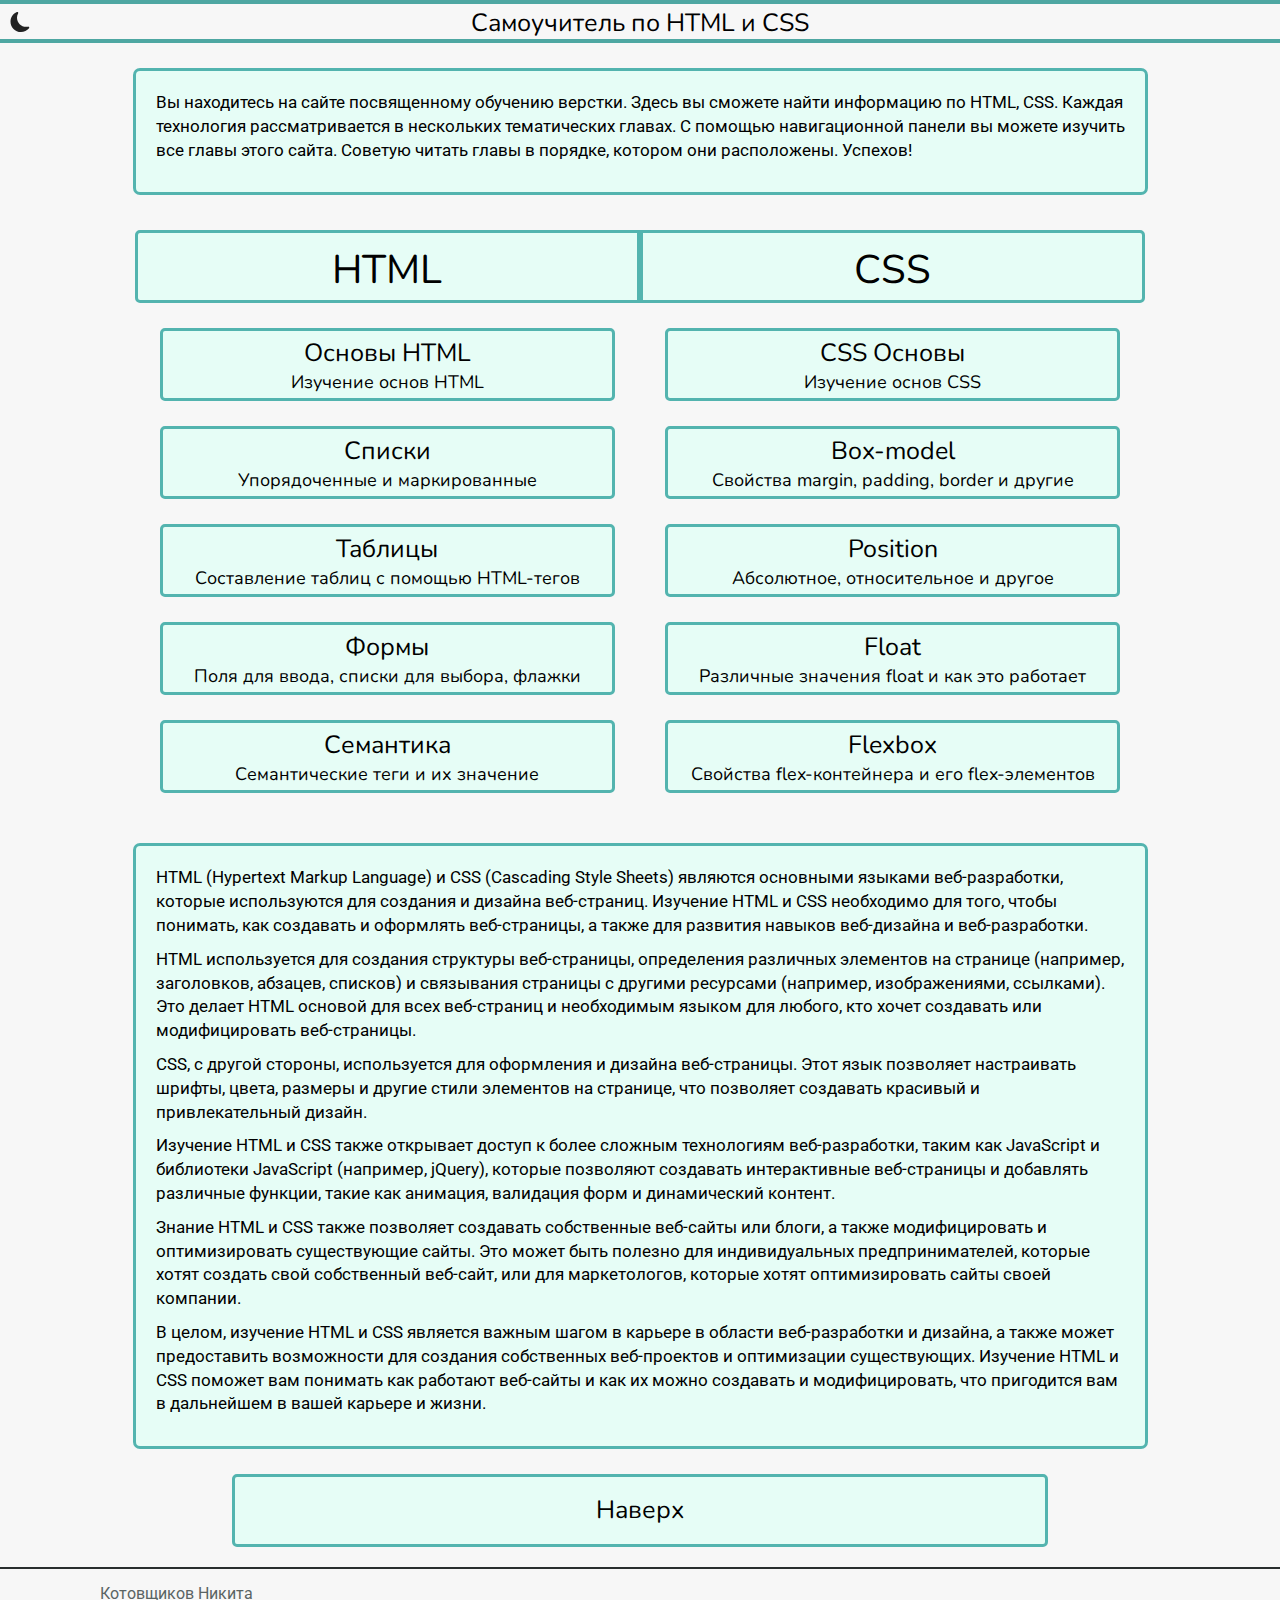
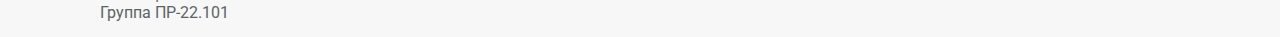
<file: index.html>
<!DOCTYPE html>
<html lang="en">
<head>
    <meta charset="UTF-8">
    <meta http-equiv="X-UA-Compatible" content="IE=edge">
    <meta name="viewport" content="width=device-width, initial-scale=1.0">
    <title>Самоучитель по HTML и CSS</title>
    <link rel="preconnect" href="https://fonts.googleapis.com">
    <link rel="preconnect" href="https://fonts.gstatic.com" crossorigin>
    <link href="https://fonts.googleapis.com/css2?family=Nunito:wght@200&display=swap" rel="stylesheet">
    <style>
    @import url('https://fonts.googleapis.com/css2?family=Nunito:wght@200&display=swap');
    </style>
    <link rel="preconnect" href="https://fonts.googleapis.com">
    <link rel="preconnect" href="https://fonts.gstatic.com" crossorigin>
    <link href="https://fonts.googleapis.com/css2?family=Roboto:wght@300&display=swap" rel="stylesheet">
    <style>
        @import url('https://fonts.googleapis.com/css2?family=Roboto:wght@300&display=swap');
    </style>
    <link rel="stylesheet" title="theme" href="#">
</head>
<body>
    <header>
        <div id="mainheader" class="mainheader">
            Самоучитель по HTML и CSS
            <div class="theme">
                <svg class="changeTheme" data-theme="light" width="20" height="20" viewBox="0 0 40 40" fill="none" xmlns="http://www.w3.org/2000/svg" style="display: none;"> <path d="M20 30C22.6522 30 25.1957 28.9464 27.0711 27.0711C28.9464 25.1957 30 22.6522 30 20C30 17.3478 28.9464 14.8043 27.0711 12.9289C25.1957 11.0536 22.6522 10 20 10C17.3478 10 14.8043 11.0536 12.9289 12.9289C11.0536 14.8043 10 17.3478 10 20C10 22.6522 11.0536 25.1957 12.9289 27.0711C14.8043 28.9464 17.3478 30 20 30V30ZM20 0C20.3315 0 20.6495 0.131696 20.8839 0.366117C21.1183 0.600537 21.25 0.918479 21.25 1.25V6.25C21.25 6.58152 21.1183 6.89946 20.8839 7.13388C20.6495 7.3683 20.3315 7.5 20 7.5C19.6685 7.5 19.3505 7.3683 19.1161 7.13388C18.8817 6.89946 18.75 6.58152 18.75 6.25V1.25C18.75 0.918479 18.8817 0.600537 19.1161 0.366117C19.3505 0.131696 19.6685 0 20 0V0ZM20 32.5C20.3315 32.5 20.6495 32.6317 20.8839 32.8661C21.1183 33.1005 21.25 33.4185 21.25 33.75V38.75C21.25 39.0815 21.1183 39.3995 20.8839 39.6339C20.6495 39.8683 20.3315 40 20 40C19.6685 40 19.3505 39.8683 19.1161 39.6339C18.8817 39.3995 18.75 39.0815 18.75 38.75V33.75C18.75 33.4185 18.8817 33.1005 19.1161 32.8661C19.3505 32.6317 19.6685 32.5 20 32.5V32.5ZM40 20C40 20.3315 39.8683 20.6495 39.6339 20.8839C39.3995 21.1183 39.0815 21.25 38.75 21.25H33.75C33.4185 21.25 33.1005 21.1183 32.8661 20.8839C32.6317 20.6495 32.5 20.3315 32.5 20C32.5 19.6685 32.6317 19.3505 32.8661 19.1161C33.1005 18.8817 33.4185 18.75 33.75 18.75H38.75C39.0815 18.75 39.3995 18.8817 39.6339 19.1161C39.8683 19.3505 40 19.6685 40 20ZM7.5 20C7.5 20.3315 7.3683 20.6495 7.13388 20.8839C6.89946 21.1183 6.58152 21.25 6.25 21.25H1.25C0.918479 21.25 0.600537 21.1183 0.366117 20.8839C0.131696 20.6495 0 20.3315 0 20C0 19.6685 0.131696 19.3505 0.366117 19.1161C0.600537 18.8817 0.918479 18.75 1.25 18.75H6.25C6.58152 18.75 6.89946 18.8817 7.13388 19.1161C7.3683 19.3505 7.5 19.6685 7.5 20ZM34.1425 5.8575C34.3768 6.09191 34.5085 6.40979 34.5085 6.74125C34.5085 7.07271 34.3768 7.39059 34.1425 7.625L30.6075 11.1625C30.4913 11.2786 30.3533 11.3706 30.2016 11.4333C30.0498 11.4961 29.8871 11.5283 29.7229 11.5282C29.3912 11.528 29.0731 11.396 28.8387 11.1612C28.7227 11.045 28.6307 10.9071 28.5679 10.7553C28.5052 10.6035 28.4729 10.4409 28.4731 10.2766C28.4733 9.94491 28.6053 9.62689 28.84 9.3925L32.375 5.8575C32.6094 5.62316 32.9273 5.49152 33.2588 5.49152C33.5902 5.49152 33.9081 5.62316 34.1425 5.8575V5.8575ZM11.16 28.84C11.3943 29.0744 11.526 29.3923 11.526 29.7237C11.526 30.0552 11.3943 30.3731 11.16 30.6075L7.625 34.1425C7.38925 34.3702 7.07349 34.4962 6.74575 34.4933C6.418 34.4905 6.10449 34.359 5.87273 34.1273C5.64097 33.8955 5.50951 33.582 5.50666 33.2543C5.50381 32.9265 5.6298 32.6108 5.8575 32.375L9.3925 28.84C9.62691 28.6057 9.94479 28.474 10.2762 28.474C10.6077 28.474 10.9256 28.6057 11.16 28.84V28.84ZM34.1425 34.1425C33.9081 34.3768 33.5902 34.5085 33.2588 34.5085C32.9273 34.5085 32.6094 34.3768 32.375 34.1425L28.84 30.6075C28.6123 30.3717 28.4863 30.056 28.4892 29.7282C28.492 29.4005 28.6235 29.087 28.8552 28.8552C29.087 28.6235 29.4005 28.492 29.7282 28.4892C30.056 28.4863 30.3717 28.6123 30.6075 28.84L34.1425 32.375C34.3768 32.6094 34.5085 32.9273 34.5085 33.2588C34.5085 33.5902 34.3768 33.9081 34.1425 34.1425ZM11.16 11.1625C10.9256 11.3968 10.6077 11.5285 10.2762 11.5285C9.94479 11.5285 9.62691 11.3968 9.3925 11.1625L5.8575 7.625C5.73811 7.50969 5.64288 7.37176 5.57737 7.21926C5.51186 7.06675 5.47738 6.90273 5.47594 6.73675C5.47449 6.57078 5.50612 6.40618 5.56897 6.25256C5.63182 6.09894 5.72464 5.95937 5.84201 5.84201C5.95937 5.72464 6.09894 5.63182 6.25256 5.56897C6.40618 5.50612 6.57078 5.47449 6.73675 5.47594C6.90273 5.47738 7.06675 5.51186 7.21926 5.57737C7.37176 5.64288 7.50969 5.73811 7.625 5.8575L11.16 9.3925C11.2764 9.50861 11.3688 9.64655 11.4318 9.79842C11.4948 9.95028 11.5272 10.1131 11.5272 10.2775C11.5272 10.4419 11.4948 10.6047 11.4318 10.7566C11.3688 10.9084 11.2764 11.0464 11.16 11.1625V11.1625Z" fill="#ffffff"></path></svg>
                <svg class="changeTheme" data-theme="dark" width="20" height="20" viewBox="0 0 38 40" fill="none" xmlns="http://www.w3.org/2000/svg" style="display: block;"> <path d="M15 0.695136C15.244 0.991667 15.3935 1.35457 15.4292 1.73694C15.4648 2.11932 15.385 2.5036 15.2 2.84014C13.7546 5.49382 12.9998 8.46837 13.005 11.4901C13.005 21.5426 21.2 29.6826 31.3 29.6826C32.6175 29.6826 33.9 29.5451 35.1325 29.2826C35.5103 29.2008 35.9039 29.2321 36.264 29.3726C36.6241 29.5131 36.9349 29.7566 37.1575 30.0726C37.3925 30.4013 37.5123 30.7983 37.4983 31.2021C37.4842 31.6058 37.3372 31.9936 37.08 32.3051C35.1192 34.7137 32.6456 36.6544 29.8396 37.9856C27.0335 39.3168 23.9658 40.0051 20.86 40.0001C9.335 40.0001 0 30.7151 0 19.2751C0 10.6651 5.285 3.28014 12.81 0.150136C13.1848 -0.00828447 13.601 -0.0407995 13.9959 0.057475C14.3908 0.15575 14.7431 0.379507 15 0.695136V0.695136Z" fill="#222222"></path></svg>
            </div>
        </div>
    </header>
    <article>
        <p>Вы находитесь на сайте посвященному обучению верстки. Здесь вы сможете найти информацию по HTML, CSS. Каждая технология рассматривается в нескольких тематических главах. С помощью навигационной панели вы можете изучить все главы этого сайта. Советую читать главы в порядке, котором они расположены. Успехов!</p>
    </article>
    <nav>
        <div class="nav">
            <div id="navblock-1" class="navblock-1">
                <p>HTML</p>
            </div>
            <div id="navblock-2" class="navblock-2">
                <p">CSS</p>
            </div>
        </div>
        <div class="topics">
            <div class="html-topics">
                <a class="del" href="html-basics.html"><div id="topic" class="topic">
                    <p>Основы HTML</p>
                    <p  class="smalltext">Изучение основ HTML</p>
                </div></a>
                <a class="del" href="lists.html"><div id="topic" class="topic">
                    <p>Списки</p>
                    <p class="smalltext">Упорядоченные и маркированные</p>
                </div></a>
                <a class="del" href="html-tables.html"><div id="topic" class="topic">
                    <p>Таблицы</p>
                    <p class="smalltext">Составление таблиц с помощью HTML-тегов</p>
                </div></a>
                <a class="del" href="html-forms.html"><div id="topic" class="topic">
                    <p>Формы</p>
                    <p class="smalltext">Поля для ввода, списки для выбора, флажки</p>
                </div></a>
                <a class="del" href="semantics.html"><div id="topic" class="topic">
                    <p>Семантика</p>
                    <p class="smalltext">Семантические теги и их значение</p>
                </div></a>
            </div>
            <div class="css-topics">
                <a class="del" href="css-basics.html"><div id="topic" class="topic">
                    <p>CSS Основы</p>
                    <p class="smalltext">Изучение основ CSS</p>
                </div></a>
                <a class="del" href="css-boxmodel.html"><div id="topic" class="topic">
                    <p>Box-model</p>
                    <p class="smalltext">Свойства margin, padding, border и другие</p>
                </div></a>
                <a class="del" href="css-position.html"><div id="topic" class="topic">
                    <p>Position</p>
                    <p class="smalltext">Абсолютное, относительное и другое</p>
                </div></a>
                <a class="del" href="css-float.html"><div id="topic" class="topic">
                    <p>Float</p>
                    <p class="smalltext">Различные значения float и как это работает</p>
                </div></a>
                <a class="del" href="css-flexbox.html"><div id="topic" class="topic">
                    <p>Flexbox</p>
                    <p class="smalltext">Свойства flex-контейнера и его flex-элементов</p>
                </div></a>    
            </div> 
        </div>
    </nav>
    <article>
        <p>HTML (Hypertext Markup Language) и CSS (Cascading Style Sheets) являются основными языками веб-разработки, которые используются для создания и дизайна веб-страниц. Изучение HTML и CSS необходимо для того, чтобы понимать, как создавать и оформлять веб-страницы, а также для развития навыков веб-дизайна и веб-разработки.</p>

        <p>HTML используется для создания структуры веб-страницы, определения различных элементов на странице (например, заголовков, абзацев, списков) и связывания страницы с другими ресурсами (например, изображениями, ссылками). Это делает HTML основой для всех веб-страниц и необходимым языком для любого, кто хочет создавать или модифицировать веб-страницы.</p>

        <p>CSS, с другой стороны, используется для оформления и дизайна веб-страницы. Этот язык позволяет настраивать шрифты, цвета, размеры и другие стили элементов на странице, что позволяет создавать красивый и привлекательный дизайн.
        </p>

        <p>Изучение HTML и CSS также открывает доступ к более сложным технологиям веб-разработки, таким как JavaScript и библиотеки JavaScript (например, jQuery), которые позволяют создавать интерактивные веб-страницы и добавлять различные функции, такие как анимация, валидация форм и динамический контент.
        </p>

        <p>Знание HTML и CSS также позволяет создавать собственные веб-сайты или блоги, а также модифицировать и оптимизировать существующие сайты. Это может быть полезно для индивидуальных предпринимателей, которые хотят создать свой собственный веб-сайт, или для маркетологов, которые хотят оптимизировать сайты своей компании.</p>

        <p>В целом, изучение HTML и CSS является важным шагом в карьере в области веб-разработки и дизайна, а также может предоставить возможности для создания собственных веб-проектов и оптимизации существующих. Изучение HTML и CSS поможет вам понимать как работают веб-сайты и как их можно создавать и модифицировать, что пригодится вам в дальнейшем в вашей карьере и жизни.</p>
        
    </article>
    <a class="del" href="#"><div id="up" class="up">Наверх</div></a>
    <footer>
        <div class="footer">
            <p> Котовщиков Никита</p>
            <p>Группа ПР-22.101</p>
        </div>
    </footer>
    <script type="text/javascript" src="/js/script.js"></script>
</body>
    
</html>
</file>
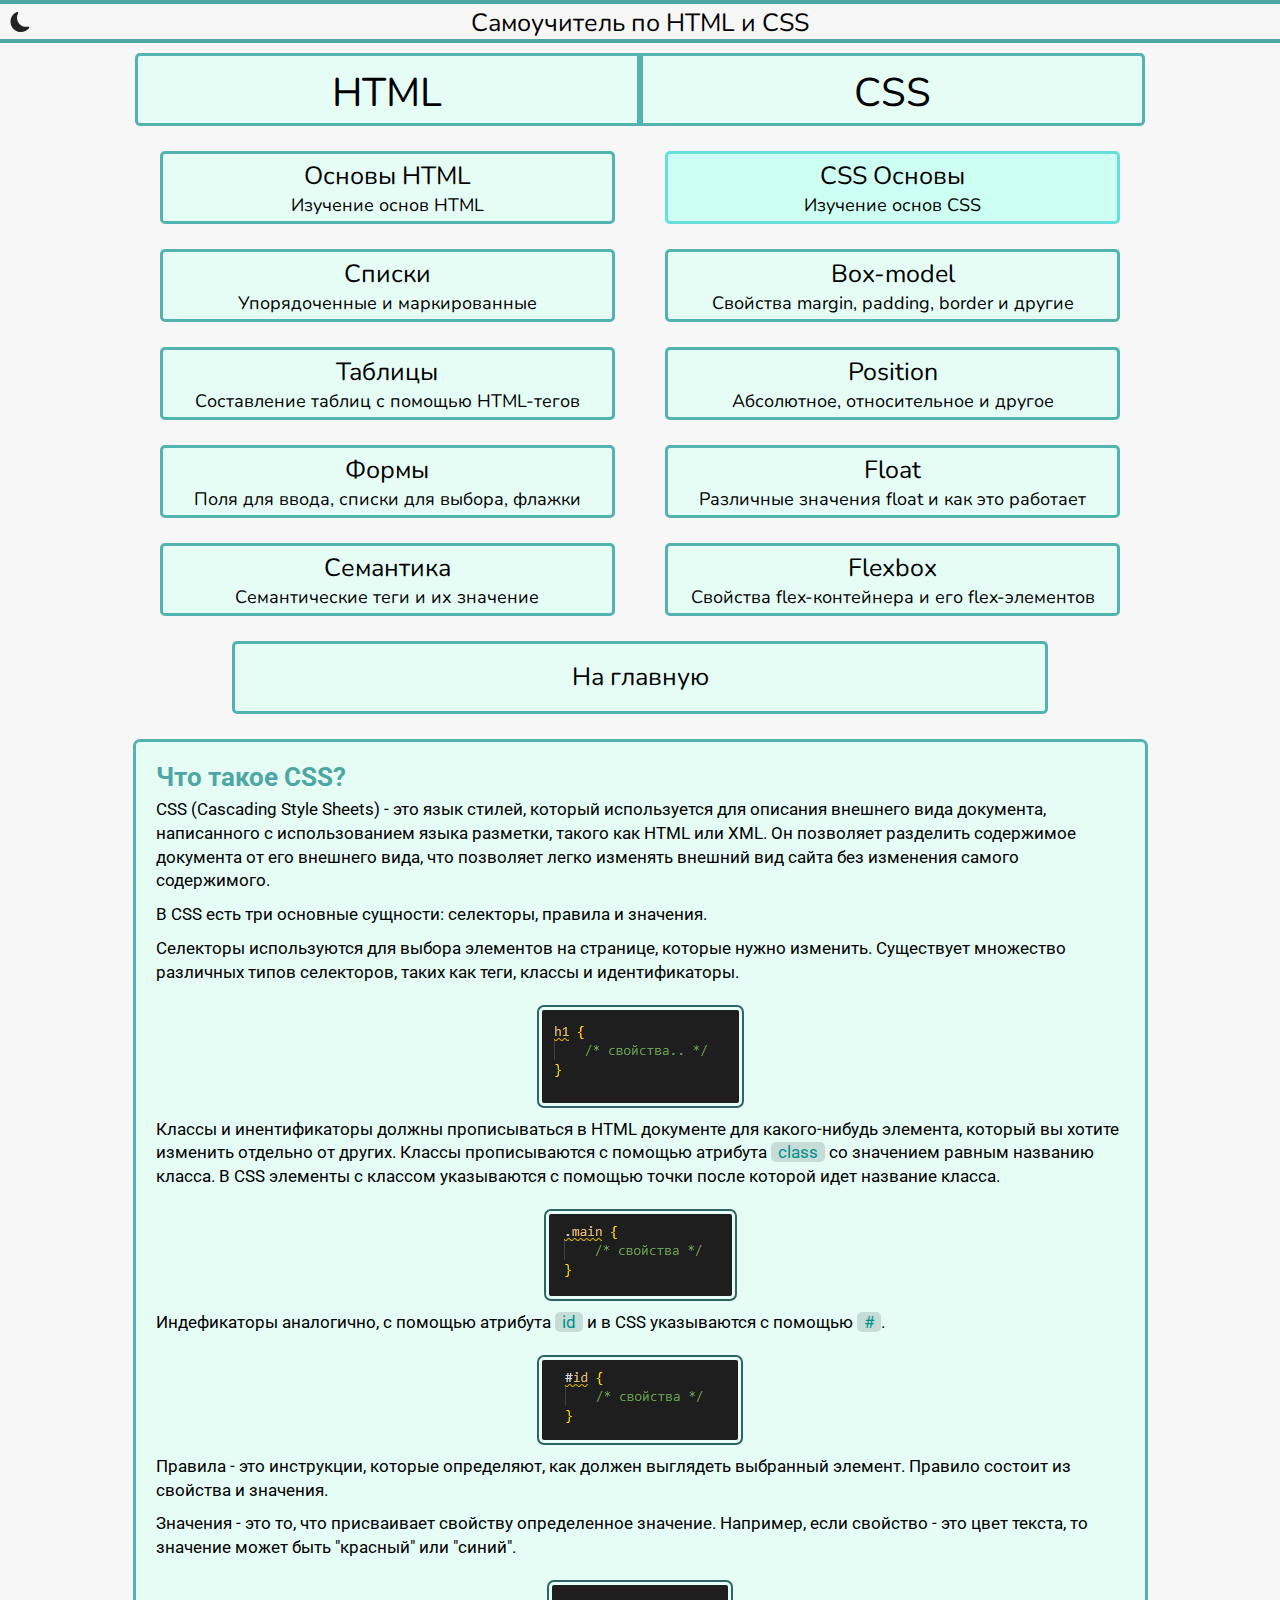
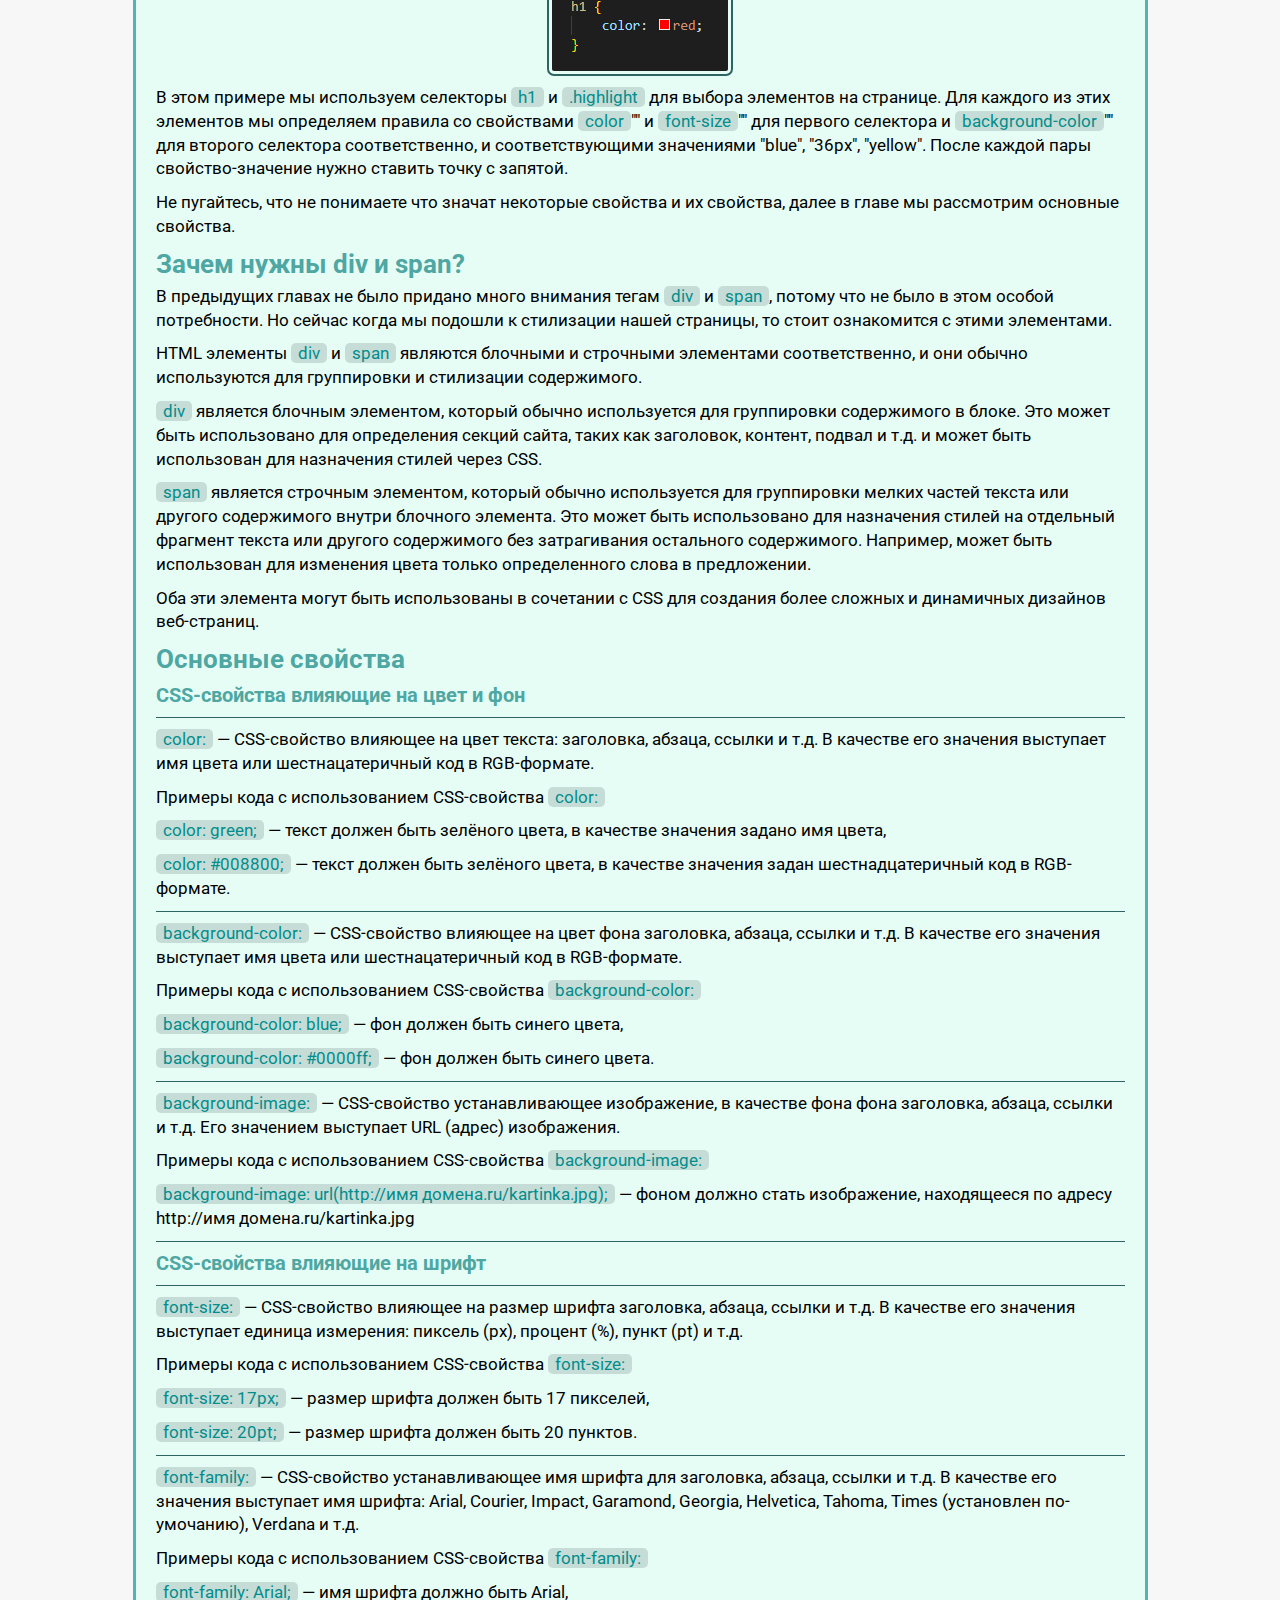
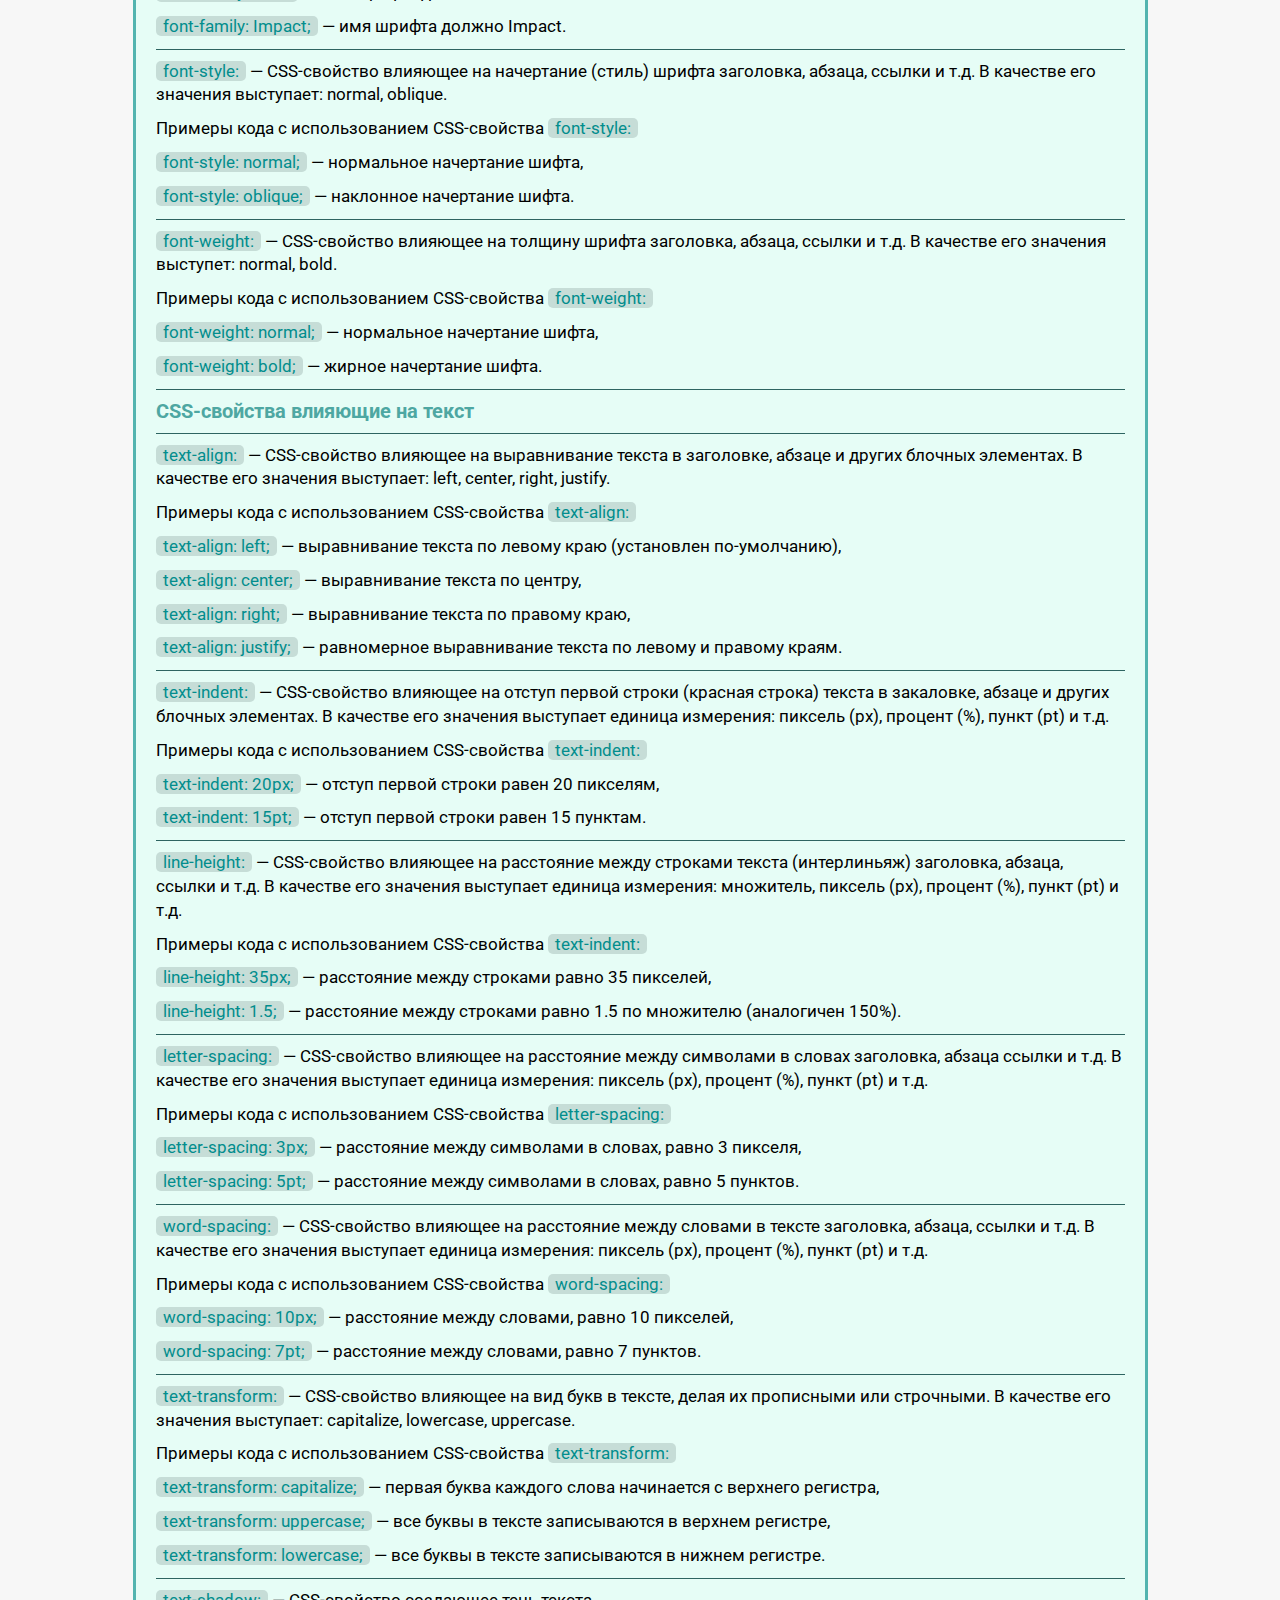
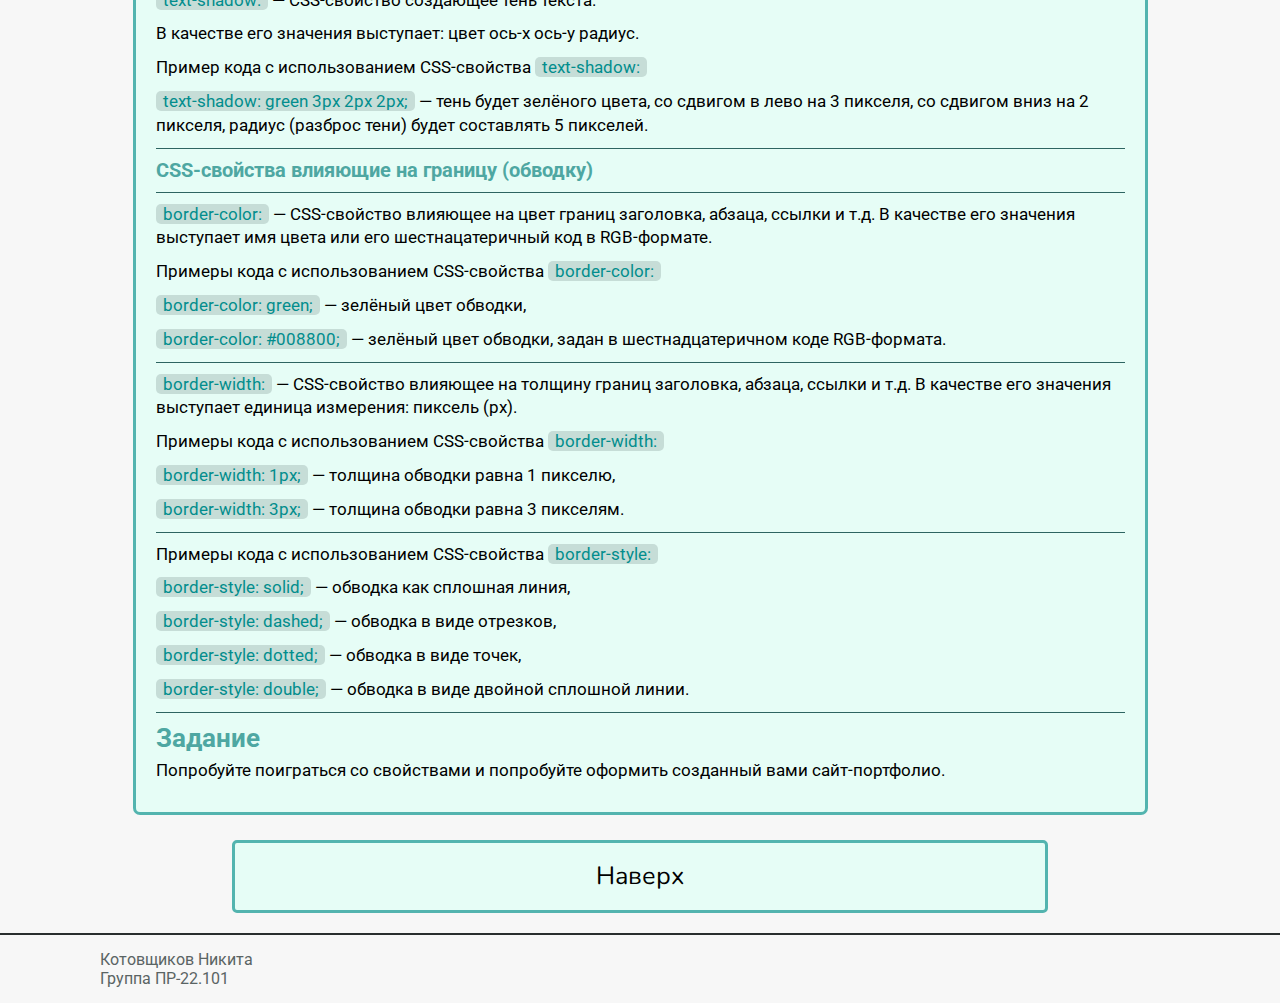
<file: css-basics.html>
<!DOCTYPE html>
<html lang="en">
<head>
    <meta charset="UTF-8">
    <meta http-equiv="X-UA-Compatible" content="IE=edge">
    <meta name="viewport" content="width=device-width, initial-scale=1.0">
    <title>Основы CSS</title>
    <link rel="preconnect" href="https://fonts.googleapis.com">
    <link rel="preconnect" href="https://fonts.gstatic.com" crossorigin>
    <link href="https://fonts.googleapis.com/css2?family=Nunito:wght@200&display=swap" rel="stylesheet">
    <style>
    @import url('https://fonts.googleapis.com/css2?family=Nunito:wght@200&display=swap');
    </style>
    <link rel="preconnect" href="https://fonts.googleapis.com">
    <link rel="preconnect" href="https://fonts.gstatic.com" crossorigin>
    <link href="https://fonts.googleapis.com/css2?family=Roboto:wght@300&display=swap" rel="stylesheet">
    <style>
        @import url('https://fonts.googleapis.com/css2?family=Roboto:wght@300&display=swap');
    </style>
    <link rel="stylesheet" title="theme" href="#">
</head>
<body>
    <header>
        <div class="mainheader">
            Самоучитель по HTML и CSS
            <div class="theme">
                <svg class="changeTheme" data-theme="light" width="20" height="20" viewBox="0 0 40 40" fill="none" xmlns="http://www.w3.org/2000/svg" style="display: none;"> <path d="M20 30C22.6522 30 25.1957 28.9464 27.0711 27.0711C28.9464 25.1957 30 22.6522 30 20C30 17.3478 28.9464 14.8043 27.0711 12.9289C25.1957 11.0536 22.6522 10 20 10C17.3478 10 14.8043 11.0536 12.9289 12.9289C11.0536 14.8043 10 17.3478 10 20C10 22.6522 11.0536 25.1957 12.9289 27.0711C14.8043 28.9464 17.3478 30 20 30V30ZM20 0C20.3315 0 20.6495 0.131696 20.8839 0.366117C21.1183 0.600537 21.25 0.918479 21.25 1.25V6.25C21.25 6.58152 21.1183 6.89946 20.8839 7.13388C20.6495 7.3683 20.3315 7.5 20 7.5C19.6685 7.5 19.3505 7.3683 19.1161 7.13388C18.8817 6.89946 18.75 6.58152 18.75 6.25V1.25C18.75 0.918479 18.8817 0.600537 19.1161 0.366117C19.3505 0.131696 19.6685 0 20 0V0ZM20 32.5C20.3315 32.5 20.6495 32.6317 20.8839 32.8661C21.1183 33.1005 21.25 33.4185 21.25 33.75V38.75C21.25 39.0815 21.1183 39.3995 20.8839 39.6339C20.6495 39.8683 20.3315 40 20 40C19.6685 40 19.3505 39.8683 19.1161 39.6339C18.8817 39.3995 18.75 39.0815 18.75 38.75V33.75C18.75 33.4185 18.8817 33.1005 19.1161 32.8661C19.3505 32.6317 19.6685 32.5 20 32.5V32.5ZM40 20C40 20.3315 39.8683 20.6495 39.6339 20.8839C39.3995 21.1183 39.0815 21.25 38.75 21.25H33.75C33.4185 21.25 33.1005 21.1183 32.8661 20.8839C32.6317 20.6495 32.5 20.3315 32.5 20C32.5 19.6685 32.6317 19.3505 32.8661 19.1161C33.1005 18.8817 33.4185 18.75 33.75 18.75H38.75C39.0815 18.75 39.3995 18.8817 39.6339 19.1161C39.8683 19.3505 40 19.6685 40 20ZM7.5 20C7.5 20.3315 7.3683 20.6495 7.13388 20.8839C6.89946 21.1183 6.58152 21.25 6.25 21.25H1.25C0.918479 21.25 0.600537 21.1183 0.366117 20.8839C0.131696 20.6495 0 20.3315 0 20C0 19.6685 0.131696 19.3505 0.366117 19.1161C0.600537 18.8817 0.918479 18.75 1.25 18.75H6.25C6.58152 18.75 6.89946 18.8817 7.13388 19.1161C7.3683 19.3505 7.5 19.6685 7.5 20ZM34.1425 5.8575C34.3768 6.09191 34.5085 6.40979 34.5085 6.74125C34.5085 7.07271 34.3768 7.39059 34.1425 7.625L30.6075 11.1625C30.4913 11.2786 30.3533 11.3706 30.2016 11.4333C30.0498 11.4961 29.8871 11.5283 29.7229 11.5282C29.3912 11.528 29.0731 11.396 28.8387 11.1612C28.7227 11.045 28.6307 10.9071 28.5679 10.7553C28.5052 10.6035 28.4729 10.4409 28.4731 10.2766C28.4733 9.94491 28.6053 9.62689 28.84 9.3925L32.375 5.8575C32.6094 5.62316 32.9273 5.49152 33.2588 5.49152C33.5902 5.49152 33.9081 5.62316 34.1425 5.8575V5.8575ZM11.16 28.84C11.3943 29.0744 11.526 29.3923 11.526 29.7237C11.526 30.0552 11.3943 30.3731 11.16 30.6075L7.625 34.1425C7.38925 34.3702 7.07349 34.4962 6.74575 34.4933C6.418 34.4905 6.10449 34.359 5.87273 34.1273C5.64097 33.8955 5.50951 33.582 5.50666 33.2543C5.50381 32.9265 5.6298 32.6108 5.8575 32.375L9.3925 28.84C9.62691 28.6057 9.94479 28.474 10.2762 28.474C10.6077 28.474 10.9256 28.6057 11.16 28.84V28.84ZM34.1425 34.1425C33.9081 34.3768 33.5902 34.5085 33.2588 34.5085C32.9273 34.5085 32.6094 34.3768 32.375 34.1425L28.84 30.6075C28.6123 30.3717 28.4863 30.056 28.4892 29.7282C28.492 29.4005 28.6235 29.087 28.8552 28.8552C29.087 28.6235 29.4005 28.492 29.7282 28.4892C30.056 28.4863 30.3717 28.6123 30.6075 28.84L34.1425 32.375C34.3768 32.6094 34.5085 32.9273 34.5085 33.2588C34.5085 33.5902 34.3768 33.9081 34.1425 34.1425ZM11.16 11.1625C10.9256 11.3968 10.6077 11.5285 10.2762 11.5285C9.94479 11.5285 9.62691 11.3968 9.3925 11.1625L5.8575 7.625C5.73811 7.50969 5.64288 7.37176 5.57737 7.21926C5.51186 7.06675 5.47738 6.90273 5.47594 6.73675C5.47449 6.57078 5.50612 6.40618 5.56897 6.25256C5.63182 6.09894 5.72464 5.95937 5.84201 5.84201C5.95937 5.72464 6.09894 5.63182 6.25256 5.56897C6.40618 5.50612 6.57078 5.47449 6.73675 5.47594C6.90273 5.47738 7.06675 5.51186 7.21926 5.57737C7.37176 5.64288 7.50969 5.73811 7.625 5.8575L11.16 9.3925C11.2764 9.50861 11.3688 9.64655 11.4318 9.79842C11.4948 9.95028 11.5272 10.1131 11.5272 10.2775C11.5272 10.4419 11.4948 10.6047 11.4318 10.7566C11.3688 10.9084 11.2764 11.0464 11.16 11.1625V11.1625Z" fill="#ffffff"></path></svg>
                <svg class="changeTheme" data-theme="dark" width="20" height="20" viewBox="0 0 38 40" fill="none" xmlns="http://www.w3.org/2000/svg" style="display: block;"> <path d="M15 0.695136C15.244 0.991667 15.3935 1.35457 15.4292 1.73694C15.4648 2.11932 15.385 2.5036 15.2 2.84014C13.7546 5.49382 12.9998 8.46837 13.005 11.4901C13.005 21.5426 21.2 29.6826 31.3 29.6826C32.6175 29.6826 33.9 29.5451 35.1325 29.2826C35.5103 29.2008 35.9039 29.2321 36.264 29.3726C36.6241 29.5131 36.9349 29.7566 37.1575 30.0726C37.3925 30.4013 37.5123 30.7983 37.4983 31.2021C37.4842 31.6058 37.3372 31.9936 37.08 32.3051C35.1192 34.7137 32.6456 36.6544 29.8396 37.9856C27.0335 39.3168 23.9658 40.0051 20.86 40.0001C9.335 40.0001 0 30.7151 0 19.2751C0 10.6651 5.285 3.28014 12.81 0.150136C13.1848 -0.00828447 13.601 -0.0407995 13.9959 0.057475C14.3908 0.15575 14.7431 0.379507 15 0.695136V0.695136Z" fill="#222222"></path></svg>
            </div>
        </div>
    </header>
    <nav>
        <div class="nav">
            <div id="navblock-1" class="navblock-1">
                <p>HTML</p>
            </div>
            <div id="navblock-2" class="navblock-2">
                <p">CSS</p>
            </div>
        </div>
        <div class="topics">
            <div class="html-topics">
                <a class="del" href="html-basics.html"><div id="topic" class="topic">
                    <p>Основы HTML</p>
                    <p  class="smalltext">Изучение основ HTML</p>
                </div></a>
                <a class="del" href="lists.html"><div id="topic" class="topic">
                    <p>Списки</p>
                    <p class="smalltext">Упорядоченные и маркированные</p>
                </div></a>
                <a class="del" href="html-tables.html"><div id="topic" class="topic">
                    <p>Таблицы</p>
                    <p class="smalltext">Составление таблиц с помощью HTML-тегов</p>
                </div></a>
                <a class="del" href="html-forms.html"><div id="topic" class="topic">
                    <p>Формы</p>
                    <p class="smalltext">Поля для ввода, списки для выбора, флажки</p>
                </div></a>
                <a class="del" href="semantics.html"><div id="topic" class="topic">
                    <p>Семантика</p>
                    <p class="smalltext">Семантические теги и их значение</p>
                </div></a>
            </div>
            <div class="css-topics">
                <div id="topic" class="active">
                    <p>CSS Основы</p>
                    <p class="smalltext">Изучение основ CSS</p>
                </div>
                <a class="del" href="css-boxmodel.html"><div id="topic" class="topic">
                    <p>Box-model</p>
                    <p class="smalltext">Свойства margin, padding, border и другие</p>
                </div></a>
                <a class="del" href="css-position.html"><div id="topic" class="topic">
                    <p>Position</p>
                    <p class="smalltext">Абсолютное, относительное и другое</p>
                </div></a>
                <a class="del" href="css-float.html"><div id="topic" class="topic">
                    <p>Float</p>
                    <p class="smalltext">Различные значения float и как это работает</p>
                </div></a>
                <a class="del" href="css-flexbox.html"><div id="topic" class="topic">
                    <p>Flexbox</p>
                    <p class="smalltext">Свойства flex-контейнера и его flex-элементов</p>
                </div></a>    
            </div> 
        </div>
        <a class="del" href="index.html"><div id="home" class="home">На главную</div></a>
    </nav>
    <article>
        <h2>Что такое CSS?</h2>
        <p>CSS (Cascading Style Sheets) - это язык стилей, который используется для описания внешнего вида документа, написанного с использованием языка разметки, такого как HTML или XML. Он позволяет разделить содержимое документа от его внешнего вида, что позволяет легко изменять внешний вид сайта без изменения самого содержимого.</p>
        <p>В CSS есть три основные сущности: селекторы, правила и значения.</p>
        <p> Селекторы используются для выбора элементов на странице, которые нужно изменить. Существует множество различных типов селекторов, таких как теги, классы и идентификаторы.</p>
        <img src="images/html/32.PNG"> 
        <p> Классы и инентификаторы должны прописываться в HTML документе для какого-нибудь элемента, который вы хотите изменить отдельно от других. Классы прописываются с помощью атрибута <span id="code" class="code">class</span> со значением равным названию класса. В CSS элементы с классом указываются с помощью точки после которой идет название класса.</p>
        <img src="images/html/33.PNG"> 
        <p>Индефикаторы аналогично, с помощью атрибута <span class="code" id="code">id</span> и в CSS указываются с помощью <span class="code" id="code">#</span>.</p>
        <img src="images/html/34.PNG">
        <p>Правила - это инструкции, которые определяют, как должен выглядеть выбранный элемент. Правило состоит из свойства и значения.</p>
        <p>Значения - это то, что присваивает свойству определенное значение. Например, если свойство - это цвет текста, то значение может быть "красный" или "синий".</p>
        <img src="images/html/35.PNG">
        <p>В этом примере мы используем селекторы <span id="code" class="code">h1</span> и  <span id="code" class="code">.highlight</span> для выбора элементов на странице. Для каждого из этих элементов мы определяем правила со свойствами <span class="code" id="code">color</span>"" и <span class="code" id="code">font-size</span>"" для первого селектора и <span class="code" id="code">background-color</span>"" для второго селектора соответственно, и соответствующими значениями "blue", "36px", "yellow". После каждой пары свойство-значение нужно ставить точку с запятой.</p>
        <p>Не пугайтесь, что не понимаете что значат некоторые свойства и их свойства, далее в главе мы рассмотрим основные свойства.</p>
        <h2>Зачем нужны div и span?</h2>
        <p>В предыдущих главах не было придано много внимания тегам <span id="code" class="code">div</span> и <span id="code" class="code">span</span>, потому что не было в этом особой потребности. Но сейчас когда мы подошли к стилизации нашей страницы, то стоит ознакомится с этими элементами.</p>
        <p>HTML элементы <span class="code" id="code">div</span> и <span class="code" id="code">span</span> являются блочными и строчными элементами соответственно, и они обычно используются для группировки и стилизации содержимого.</p>
        <p><span class="code" id="code">div</span> является блочным элементом, который обычно используется для группировки содержимого в блоке. Это может быть использовано для определения секций сайта, таких как заголовок, контент, подвал и т.д. и может быть использован для назначения стилей через CSS.</p>
        <p><span class="code" id="code">span</span> является строчным элементом, который обычно используется для группировки мелких частей текста или другого содержимого внутри блочного элемента. Это может быть использовано для назначения стилей на отдельный фрагмент текста или другого содержимого без затрагивания остального содержимого. Например, может быть использован для изменения цвета только определенного слова в предложении.</p>
        <p>Оба эти элемента могут быть использованы в сочетании с CSS для создания более сложных и динамичных дизайнов веб-страниц.</p>
        <h2>Основные свойства</h2>
        <h3>CSS-свойства влияющие на цвет и фон</h3>
        <hr>
        <p><span class="code" id="code">color:</span> — CSS-свойство влияющее на цвет текста: заголовка, абзаца, ссылки и т.д. В качестве его значения выступает имя цвета или шестнацатеричный код в RGB-формате.</p>
        <p>Примеры кода с использованием CSS-свойства <span id="code" class="code">color:</span></p>
        <p><span class="code" id="code">color: green;</span> — текст должен быть зелёного цвета, в качестве значения задано имя цвета,</p>
        <p><span class="code" id="code">color: #008800;</span> — текст должен быть зелёного цвета, в качестве значения задан шестнадцатеричный код в RGB-формате.</p>
        <hr>
        <p><span class="code" id="code">background-color:</span> — CSS-свойство влияющее на цвет фона заголовка, абзаца, ссылки и т.д. В качестве его значения выступает имя цвета или шестнацатеричный код в RGB-формате.</p>
        <p>Примеры кода с использованием CSS-свойства <span class="code" id="code">background-color:</span></p>
        <p><span class="code" id="code">background-color: blue;</span> — фон должен быть синего цвета,</p>
        <p><span class="code" id="code">background-color: #0000ff;</span> — фон должен быть синего цвета.</p>
        <hr>
        <p><span class="code" id="code">background-image:</span> — CSS-свойство устанавливающее изображение, в качестве фона фона заголовка, абзаца, ссылки и т.д. Его значением выступает URL (адрес) изображения.</p>
        <p>Примеры кода с использованием CSS-свойства <span id="code" class="code">background-image:</span></p>
        <p><span class="code" id="code">background-image: url(http://имя домена.ru/kartinka.jpg);</span> — фоном должно стать изображение, находящееся по адресу http://имя домена.ru/kartinka.jpg</p>
        <hr>
        <h3>CSS-свойства влияющие на шрифт </h3>
        <hr>
        <p><span class="code" id="code">font-size:</span> — CSS-свойство влияющее на размер шрифта заголовка, абзаца, ссылки и т.д. В качестве его значения выступает единица измерения: пиксель (px), процент (%), пункт (pt) и т.д.</p>
        <p>Примеры кода с использованием CSS-свойства <span id="code" class="code">font-size:</span></p>
        <p><span class="code" id="code">font-size: 17px;</span> — размер шрифта должен быть 17 пикселей,</p>
        <p><span class="code" id="code">font-size: 20pt;</span> — размер шрифта должен быть 20 пунктов.</p>
        <hr>
        <p><span class="code" id="code">font-family:</span> — CSS-свойство устанавливающее имя шрифта для заголовка, абзаца, ссылки и т.д. В качестве его значения выступает имя шрифта: Arial, Courier, Impact, Garamond, Georgia, Helvetica, Tahoma, Times (установлен по-умочанию), Verdana и т.д.</p>
        <p>Примеры кода с использованием CSS-свойства <span id="code" class="code">font-family:</span></p>
        <p><span class="code" id="code">font-family: Arial;</span> — имя шрифта должно быть Arial,</p>
        <p><span class="code" id="code">font-family: Impact;</span> — имя шрифта должно Impact.</p>
        <hr>
        <p><span class="code" id="code">font-style:</span> — CSS-свойство влияющее на начертание (стиль) шрифта заголовка, абзаца, ссылки и т.д. В качестве его значения выступает: normal, oblique.</p>
        <p>Примеры кода с использованием CSS-свойства <span id="code" class="code">font-style:</span></p>
        <p><span class="code" id="code">font-style: normal;</span> — нормальное начертание шифта,</p>
        <p><span class="code" id="code">font-style: oblique;</span> — наклонное начертание шифта.</p>
        <hr>
        <p><span class="code" id="code">font-weight:</span> — CSS-свойство влияющее на толщину шрифта заголовка, абзаца, ссылки и т.д. В качестве его значения выступет: normal, bold.</p>
        <p>Примеры кода с использованием CSS-свойства <span id="code" class="code">font-weight:</span></p>
        <p><span class="code" id="code">font-weight: normal;</span> — нормальное начертание шифта,</p>
        <p><span class="code" id="code">font-weight: bold;</span> — жирное начертание шифта.</p>
        <hr>
        <h3>CSS-свойства влияющие на текст</h3>
        <hr>
        <p><span class="code" id="code">text-align:</span> — CSS-свойство влияющее на выравнивание текста в заголовке, абзаце и других блочных элементах. В качестве его значения выступает: left, center, right, justify.</p>
        <p>Примеры кода с использованием CSS-свойства <span id="code" class="code">text-align:</span></p>
        <p><span class="code" id="code">text-align: left;</span> — выравнивание текста по левому краю (установлен по-умолчанию),</p>
        <p><span class="code" id="code">text-align: center;</span> — выравнивание текста по центру,</p>
        <p><span class="code" id="code">text-align: right;</span> — выравнивание текста по правому краю,</p>
        <p><span class="code" id="code">text-align: justify;</span> — равномерное выравнивание текста по левому и правому краям.</p>
        <hr>
        <p><span class="code" id="code">text-indent:</span> — CSS-свойство влияющее на отступ первой строки (красная строка) текста в закаловке, абзаце и других блочных элементах. В качестве его значения выступает единица измерения: пиксель (px), процент (%), пункт (pt) и т.д.</p>
        <p>Примеры кода с использованием CSS-свойства <span id="code" class="code">text-indent:</span></p>
        <p><span class="code" id="code">text-indent: 20px;</span> — отступ первой строки равен 20 пикселям,</p>
        <p><span class="code" id="code">text-indent: 15pt;</span> — отступ первой строки равен 15 пунктам.</p>
        <hr>
        <p><span class="code" id="code">line-height:</span> — CSS-свойство влияющее на расстояние между строками текста (интерлиньяж) заголовка, абзаца, ссылки и т.д. В качестве его значения выступает единица измерения: множитель, пиксель (px), процент (%), пункт (pt) и т.д.</p>
        <p>Примеры кода с использованием CSS-свойства <span id="code" class="code">text-indent:</span></p>
        <p><span class="code" id="code">line-height: 35px;</span> — расстояние между строками равно 35 пикселей,</p>
        <p><span class="code" id="code">line-height: 1.5;</span> — расстояние между строками равно 1.5 по множителю (аналогичен 150%).</p>
        <hr>
        <p><span class="code" id="code">letter-spacing:</span> — CSS-свойство влияющее на расстояние между символами в словах заголовка, абзаца ссылки и т.д. В качестве его значения выступает единица измерения: пиксель (px), процент (%), пункт (pt) и т.д.</p>
        <p>Примеры кода с использованием CSS-свойства <span class="code" id="code">letter-spacing:</span></p>
        <p><span class="code" id="code">letter-spacing: 3px;</span> — расстояние между символами в словах, равно 3 пикселя,</p>
        <p><span class="code" id="code">letter-spacing: 5pt;</span> — расстояние между символами в словах, равно 5 пунктов.</p>
        <hr>
        <p><span class="code" id="code">word-spacing:</span> — CSS-свойство влияющее на расстояние между словами в тексте заголовка, абзаца, ссылки и т.д. В качестве его значения выступает единица измерения: пиксель (px), процент (%), пункт (pt) и т.д.</p>
        <p>Примеры кода с использованием CSS-свойства <span class="code" id="code">word-spacing:</span></p>
        <p><span class="code" id="code">word-spacing: 10px;</span> — расстояние между словами, равно 10 пикселей,</p>
        <p><span class="code" id="code">word-spacing: 7pt;</span> — расстояние между словами, равно 7 пунктов.</p>
        <hr>
        <p><span class="code" id="code">text-transform:</span> — CSS-свойство влияющее на вид букв в тексте, делая их прописными или строчными. В качестве его значения выступает: capitalize, lowercase, uppercase.</p>
        <p>Примеры кода с использованием CSS-свойства <span class="code" id="code">text-transform:</span></p>
        <p><span class="code" id="code">text-transform: capitalize;</span> — первая буква каждого слова начинается с верхнего регистра,</p>
        <p><span class="code" id="code">text-transform: uppercase;</span> — все буквы в тексте записываются в верхнем регистре,</p>
        <p><span class="code" id="code">text-transform: lowercase;</span> — все буквы в тексте записываются в нижнем регистре.</p>
        <hr>
        <p><span class="code" id="code">text-shadow:</span> — CSS-свойство создающее тень текста.</p>
        <p>В качестве его значения выступает: цвет ось-x ось-y радиус.</p>
        <p>Пример кода с использованием CSS-свойства <span class="code" id="code">text-shadow:</span></p>
        <p><span class="code" id="code">text-shadow: green 3px 2px 2px;</span> — тень будет зелёного цвета, со сдвигом в лево на 3 пикселя, со сдвигом вниз на 2 пикселя, радиус (разброс тени) будет составлять 5 пикселей.</p>
        <hr>
        <h3>CSS-свойства влияющие на границу (обводку)</h3>
        <hr>
        <p><span class="code" id="code">border-color:</span> — CSS-свойство влияющее на цвет границ заголовка, абзаца, ссылки и т.д. В качестве его значения выступает имя цвета или его шестнацатеричный код в RGB-формате.</p>
        <p>Примеры кода с использованием CSS-свойства <span class="code" id="code">border-color:</span></p>
        <p><span class="code" id="code">border-color: green;</span> — зелёный цвет обводки,</p>
        <p><span class="code" id="code">border-color: #008800;</span> — зелёный цвет обводки, задан в шестнадцатеричном коде RGB-формата.</p>
        <hr>
        <p><span class="code" id="code">border-width:</span> — CSS-свойство влияющее на толщину границ заголовка, абзаца, ссылки и т.д. В качестве его значения выступает единица измерения: пиксель (px).</p>
        <p>Примеры кода с использованием CSS-свойства <span class="code" id="code">border-width:</span></p>
        <p><span class="code" id="code">border-width: 1px;</span> — толщина обводки равна 1 пикселю,</p>
        <p><span class="code" id="code">border-width: 3px;</span> — толщина обводки равна 3 пикселям.</p>
        <hr>
        <p>Примеры кода с использованием CSS-свойства <span class="code" id="code">border-style:</span></p>
        <p><span class="code" id="code">border-style: solid;</span> — обводка как сплошная линия,</p>
        <p><span class="code" id="code">border-style: dashed;</span> — обводка в виде отрезков,</p>
        <p><span class="code" id="code">border-style: dotted;</span> — обводка в виде точек,</p>
        <p><span class="code" id="code">border-style: double;</span> — обводка в виде двойной сплошной линии.</p>
        <hr>
        <h2>Задание</h2>
        <p>Попробуйте поиграться со свойствами и попробуйте оформить созданный вами сайт-портфолио.</p>
        </article>
        <a class="del" href="#"><div id="up" class="up">Наверх</div></a>
        <footer>
            <div class="footer">
                <p> Котовщиков Никита</p>
                <p>Группа ПР-22.101</p>
            </div>
        </footer>
        <script type="text/javascript" src="/js/script.js"></script>
    </body>
</html>
</file>
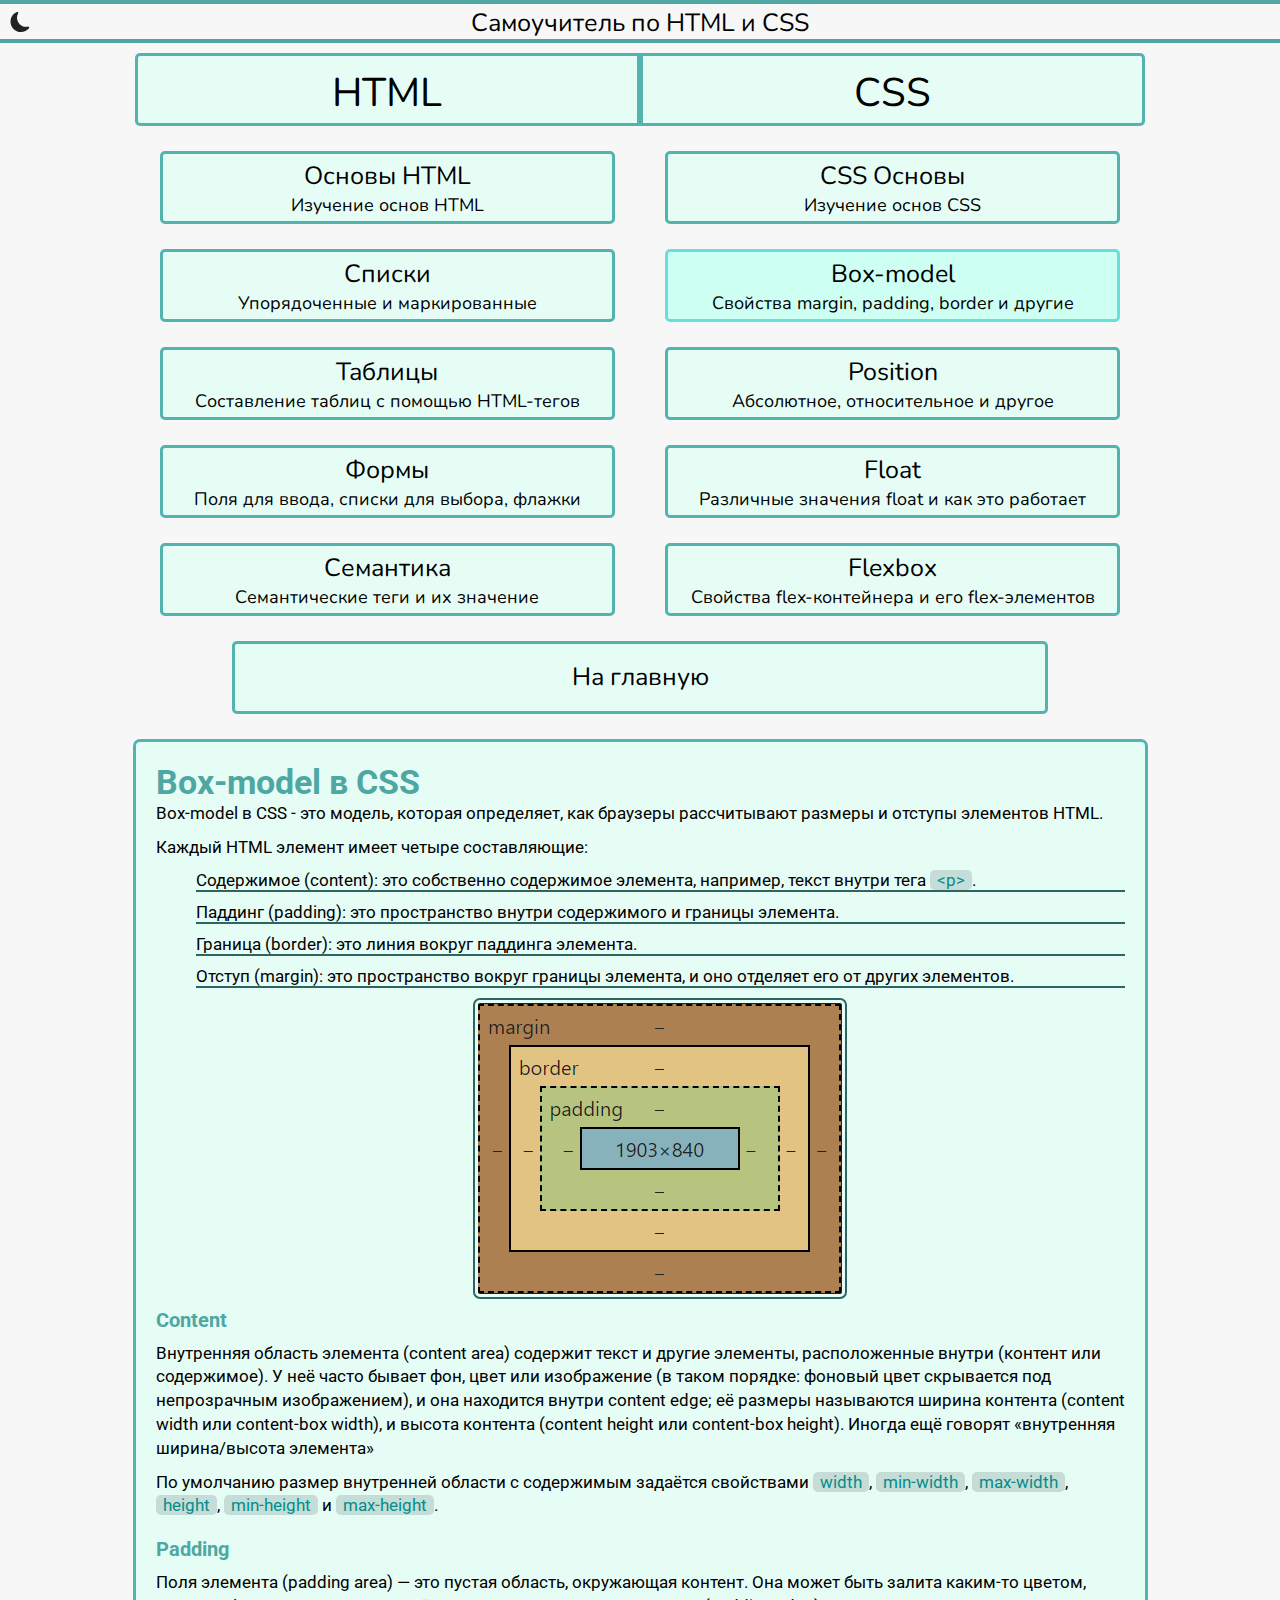
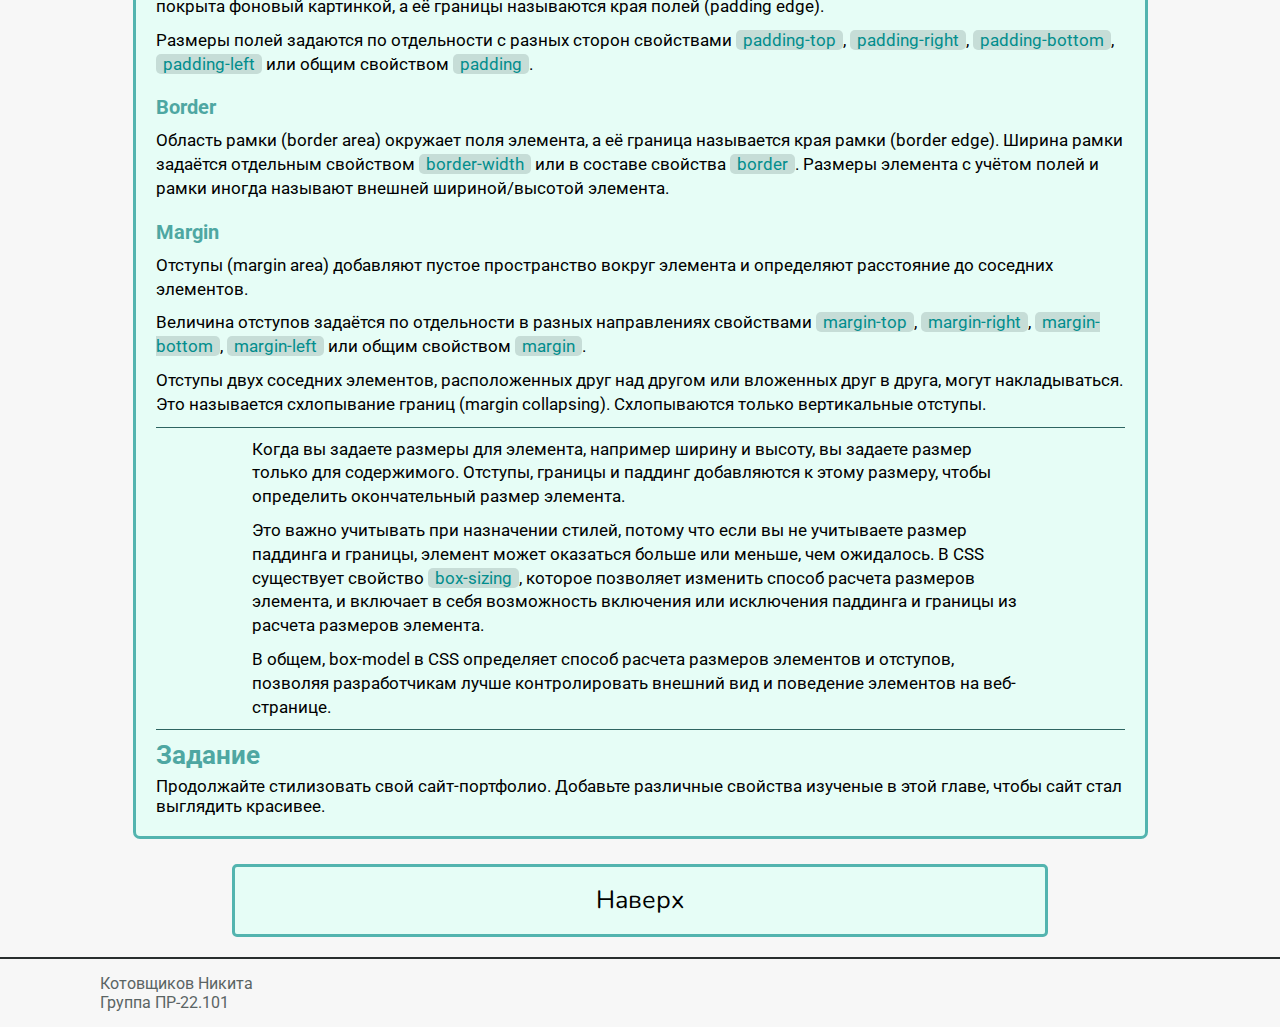
<file: css-boxmodel.html>
<!DOCTYPE html>
<html lang="en">
<head>
    <meta charset="UTF-8">
    <meta http-equiv="X-UA-Compatible" content="IE=edge">
    <meta name="viewport" content="width=device-width, initial-scale=1.0">
    <title>Box-model</title>
    <link rel="preconnect" href="https://fonts.googleapis.com">
    <link rel="preconnect" href="https://fonts.gstatic.com" crossorigin>
    <link href="https://fonts.googleapis.com/css2?family=Nunito:wght@200&display=swap" rel="stylesheet">
    <style>
    @import url('https://fonts.googleapis.com/css2?family=Nunito:wght@200&display=swap');
    </style>
    <link rel="preconnect" href="https://fonts.googleapis.com">
    <link rel="preconnect" href="https://fonts.gstatic.com" crossorigin>
    <link href="https://fonts.googleapis.com/css2?family=Roboto:wght@300&display=swap" rel="stylesheet">
    <style>
        @import url('https://fonts.googleapis.com/css2?family=Roboto:wght@300&display=swap');
    </style>
    <link rel="stylesheet" title="theme" href="#">
</head>
<body>
    <header>
        <div class="mainheader">
            Самоучитель по HTML и CSS
            <div class="theme">
                <svg class="changeTheme" data-theme="light" width="20" height="20" viewBox="0 0 40 40" fill="none" xmlns="http://www.w3.org/2000/svg" style="display: none;"> <path d="M20 30C22.6522 30 25.1957 28.9464 27.0711 27.0711C28.9464 25.1957 30 22.6522 30 20C30 17.3478 28.9464 14.8043 27.0711 12.9289C25.1957 11.0536 22.6522 10 20 10C17.3478 10 14.8043 11.0536 12.9289 12.9289C11.0536 14.8043 10 17.3478 10 20C10 22.6522 11.0536 25.1957 12.9289 27.0711C14.8043 28.9464 17.3478 30 20 30V30ZM20 0C20.3315 0 20.6495 0.131696 20.8839 0.366117C21.1183 0.600537 21.25 0.918479 21.25 1.25V6.25C21.25 6.58152 21.1183 6.89946 20.8839 7.13388C20.6495 7.3683 20.3315 7.5 20 7.5C19.6685 7.5 19.3505 7.3683 19.1161 7.13388C18.8817 6.89946 18.75 6.58152 18.75 6.25V1.25C18.75 0.918479 18.8817 0.600537 19.1161 0.366117C19.3505 0.131696 19.6685 0 20 0V0ZM20 32.5C20.3315 32.5 20.6495 32.6317 20.8839 32.8661C21.1183 33.1005 21.25 33.4185 21.25 33.75V38.75C21.25 39.0815 21.1183 39.3995 20.8839 39.6339C20.6495 39.8683 20.3315 40 20 40C19.6685 40 19.3505 39.8683 19.1161 39.6339C18.8817 39.3995 18.75 39.0815 18.75 38.75V33.75C18.75 33.4185 18.8817 33.1005 19.1161 32.8661C19.3505 32.6317 19.6685 32.5 20 32.5V32.5ZM40 20C40 20.3315 39.8683 20.6495 39.6339 20.8839C39.3995 21.1183 39.0815 21.25 38.75 21.25H33.75C33.4185 21.25 33.1005 21.1183 32.8661 20.8839C32.6317 20.6495 32.5 20.3315 32.5 20C32.5 19.6685 32.6317 19.3505 32.8661 19.1161C33.1005 18.8817 33.4185 18.75 33.75 18.75H38.75C39.0815 18.75 39.3995 18.8817 39.6339 19.1161C39.8683 19.3505 40 19.6685 40 20ZM7.5 20C7.5 20.3315 7.3683 20.6495 7.13388 20.8839C6.89946 21.1183 6.58152 21.25 6.25 21.25H1.25C0.918479 21.25 0.600537 21.1183 0.366117 20.8839C0.131696 20.6495 0 20.3315 0 20C0 19.6685 0.131696 19.3505 0.366117 19.1161C0.600537 18.8817 0.918479 18.75 1.25 18.75H6.25C6.58152 18.75 6.89946 18.8817 7.13388 19.1161C7.3683 19.3505 7.5 19.6685 7.5 20ZM34.1425 5.8575C34.3768 6.09191 34.5085 6.40979 34.5085 6.74125C34.5085 7.07271 34.3768 7.39059 34.1425 7.625L30.6075 11.1625C30.4913 11.2786 30.3533 11.3706 30.2016 11.4333C30.0498 11.4961 29.8871 11.5283 29.7229 11.5282C29.3912 11.528 29.0731 11.396 28.8387 11.1612C28.7227 11.045 28.6307 10.9071 28.5679 10.7553C28.5052 10.6035 28.4729 10.4409 28.4731 10.2766C28.4733 9.94491 28.6053 9.62689 28.84 9.3925L32.375 5.8575C32.6094 5.62316 32.9273 5.49152 33.2588 5.49152C33.5902 5.49152 33.9081 5.62316 34.1425 5.8575V5.8575ZM11.16 28.84C11.3943 29.0744 11.526 29.3923 11.526 29.7237C11.526 30.0552 11.3943 30.3731 11.16 30.6075L7.625 34.1425C7.38925 34.3702 7.07349 34.4962 6.74575 34.4933C6.418 34.4905 6.10449 34.359 5.87273 34.1273C5.64097 33.8955 5.50951 33.582 5.50666 33.2543C5.50381 32.9265 5.6298 32.6108 5.8575 32.375L9.3925 28.84C9.62691 28.6057 9.94479 28.474 10.2762 28.474C10.6077 28.474 10.9256 28.6057 11.16 28.84V28.84ZM34.1425 34.1425C33.9081 34.3768 33.5902 34.5085 33.2588 34.5085C32.9273 34.5085 32.6094 34.3768 32.375 34.1425L28.84 30.6075C28.6123 30.3717 28.4863 30.056 28.4892 29.7282C28.492 29.4005 28.6235 29.087 28.8552 28.8552C29.087 28.6235 29.4005 28.492 29.7282 28.4892C30.056 28.4863 30.3717 28.6123 30.6075 28.84L34.1425 32.375C34.3768 32.6094 34.5085 32.9273 34.5085 33.2588C34.5085 33.5902 34.3768 33.9081 34.1425 34.1425ZM11.16 11.1625C10.9256 11.3968 10.6077 11.5285 10.2762 11.5285C9.94479 11.5285 9.62691 11.3968 9.3925 11.1625L5.8575 7.625C5.73811 7.50969 5.64288 7.37176 5.57737 7.21926C5.51186 7.06675 5.47738 6.90273 5.47594 6.73675C5.47449 6.57078 5.50612 6.40618 5.56897 6.25256C5.63182 6.09894 5.72464 5.95937 5.84201 5.84201C5.95937 5.72464 6.09894 5.63182 6.25256 5.56897C6.40618 5.50612 6.57078 5.47449 6.73675 5.47594C6.90273 5.47738 7.06675 5.51186 7.21926 5.57737C7.37176 5.64288 7.50969 5.73811 7.625 5.8575L11.16 9.3925C11.2764 9.50861 11.3688 9.64655 11.4318 9.79842C11.4948 9.95028 11.5272 10.1131 11.5272 10.2775C11.5272 10.4419 11.4948 10.6047 11.4318 10.7566C11.3688 10.9084 11.2764 11.0464 11.16 11.1625V11.1625Z" fill="#ffffff"></path></svg>
                <svg class="changeTheme" data-theme="dark" width="20" height="20" viewBox="0 0 38 40" fill="none" xmlns="http://www.w3.org/2000/svg" style="display: block;"> <path d="M15 0.695136C15.244 0.991667 15.3935 1.35457 15.4292 1.73694C15.4648 2.11932 15.385 2.5036 15.2 2.84014C13.7546 5.49382 12.9998 8.46837 13.005 11.4901C13.005 21.5426 21.2 29.6826 31.3 29.6826C32.6175 29.6826 33.9 29.5451 35.1325 29.2826C35.5103 29.2008 35.9039 29.2321 36.264 29.3726C36.6241 29.5131 36.9349 29.7566 37.1575 30.0726C37.3925 30.4013 37.5123 30.7983 37.4983 31.2021C37.4842 31.6058 37.3372 31.9936 37.08 32.3051C35.1192 34.7137 32.6456 36.6544 29.8396 37.9856C27.0335 39.3168 23.9658 40.0051 20.86 40.0001C9.335 40.0001 0 30.7151 0 19.2751C0 10.6651 5.285 3.28014 12.81 0.150136C13.1848 -0.00828447 13.601 -0.0407995 13.9959 0.057475C14.3908 0.15575 14.7431 0.379507 15 0.695136V0.695136Z" fill="#222222"></path></svg>
            </div>
        </div>
    </header>
    <nav>
        <div class="nav">
            <div id="navblock-1" class="navblock-1">
                <p>HTML</p>
            </div>
            <div id="navblock-2" class="navblock-2">
                <p">CSS</p>
            </div>
        </div>
        <div class="topics">
            <div class="html-topics">
                <a class="del" href="html-basics.html"><div id="topic" class="topic">
                    <p>Основы HTML</p>
                    <p  class="smalltext">Изучение основ HTML</p>
                </div></a>
                <a class="del" href="lists.html"><div id="topic" class="topic">
                    <p>Списки</p>
                    <p class="smalltext">Упорядоченные и маркированные</p>
                </div></a>
                <a class="del" href="html-tables.html"><div id="topic" class="topic">
                    <p>Таблицы</p>
                    <p class="smalltext">Составление таблиц с помощью HTML-тегов</p>
                </div></a>
                <a class="del" href="html-forms.html"><div id="topic" class="topic">
                    <p>Формы</p>
                    <p class="smalltext">Поля для ввода, списки для выбора, флажки</p>
                </div></a>
                <a class="del" href="semantics.html"><div id="topic" class="topic">
                    <p>Семантика</p>
                    <p class="smalltext">Семантические теги и их значение</p>
                </div></a>
            </div>
            <div class="css-topics">
                <a class="del" href="css-basics.html"><div id="topic" class="topic">
                    <p>CSS Основы</p>
                    <p class="smalltext">Изучение основ CSS</p>
                </div></a>
                <div id="topic" class="active">
                    <p>Box-model</p>
                    <p class="smalltext">Свойства margin, padding, border и другие</p>
                </div>
                <a class="del" href="css-position.html"><div id="topic" class="topic">
                    <p>Position</p>
                    <p class="smalltext">Абсолютное, относительное и другое</p>
                </div></a>
                <a class="del" href="css-float.html"><div id="topic" class="topic">
                    <p>Float</p>
                    <p class="smalltext">Различные значения float и как это работает</p>
                </div></a>
                <a class="del" href="css-flexbox.html"><div id="topic" class="topic">
                    <p>Flexbox</p>
                    <p class="smalltext">Свойства flex-контейнера и его flex-элементов</p>
                </div></a>    
            </div> 
        </div>
        <a class="del" href="index.html"><div id="home" class="home">На главную</div></a>
    </nav>
    <article>
        <h1>Box-model в CSS</h1>
        <p>Box-model в CSS - это модель, которая определяет, как браузеры рассчитывают размеры и отступы элементов HTML.</p>
        <p>Каждый HTML элемент имеет четыре составляющие:</p>
        <ul>
            <li>Содержимое (content): это собственно содержимое элемента, например, текст внутри тега <span class="code" id="code">&lt;p&gt;</span>.</li>
            <li>Паддинг (padding): это пространство внутри содержимого и границы элемента.</li>
            <li>Граница (border): это линия вокруг паддинга элемента.</li>
            <li>Отступ (margin): это пространство вокруг границы элемента, и оно отделяет его от других элементов.</li>
            <img src="images/html/36.PNG">
        </ul>
        <h3>Content</h3>
        <p>Внутренняя область элемента (content area) содержит текст и другие элементы, расположенные внутри (контент или содержимое). У неё часто бывает фон, цвет или изображение (в таком порядке: фоновый цвет скрывается под непрозрачным изображением), и она находится внутри content edge; её размеры называются ширина контента (content width или content-box width), и высота контента (content height или content-box height). Иногда ещё говорят «внутренняя ширина/высота элемента»</p>
        <p>По умолчанию размер внутренней области с содержимым задаётся свойствами <span id="code" class="code">width</span>, <span id="code" class="code">min-width</span>, <span id="code"class="code">max-width</span>, <span id="code"class="code">height</span>, <span id="code" class="code">min-height</span> и <span class="code" id="code">max-height</span>.</p>
        <h3>Padding</h3>
        <p>Поля элемента (padding area) — это пустая область, окружающая контент. Она может быть залита каким-то цветом, покрыта фоновый картинкой, а её границы называются края полей (padding edge).</p>
        <p>Размеры полей задаются по отдельности с разных сторон свойствами <span class="code" id="code">padding-top</span>, <span class="code" id="code">padding-right</span>, <span id="code" class="code">padding-bottom</span>, <span id="code" class="code">padding-left</span> или общим свойством <span id="code" class="code">padding</span>.</p>
        <h3>Border</h3>
        <p>Область рамки (border area) окружает поля элемента, а её граница называется края рамки (border edge). Ширина рамки задаётся отдельным свойством <span id="code" class="code">border-width</span> или в составе свойства <span id="code" class="code">border</span>. Размеры элемента с учётом полей и рамки иногда называют внешней шириной/высотой элемента.</p>
        <h3>Margin</h3>
        <p>Отступы (margin area) добавляют пустое пространство вокруг элемента и определяют расстояние до соседних элементов.</p>
        <p>Величина отступов задаётся по отдельности в разных направлениях свойствами <span id="code" class="code">margin-top</span>, <span id="code" class="code">margin-right</span>, <span class="code" id="code">margin-bottom</span>, <span id="code" class="code">margin-left</span> или общим свойством <span id="code" class="code">margin</span>.</p>
        <p>Отступы двух соседних элементов, расположенных друг над другом или вложенных друг в друга, могут накладываться. Это называется схлопывание границ (margin collapsing). Схлопываются только вертикальные отступы.</p>
        <hr>
        <div class="center">
            <p>Когда вы задаете размеры для элемента, например ширину и высоту, вы задаете размер только для содержимого. Отступы, границы и паддинг добавляются к этому размеру, чтобы определить окончательный размер элемента.</p>
            <p>Это важно учитывать при назначении стилей, потому что если вы не учитываете размер паддинга и границы, элемент может оказаться больше или меньше, чем ожидалось. В CSS существует свойство <span class="code" id="code">box-sizing</span>, которое позволяет изменить способ расчета размеров элемента, и включает в себя возможность включения или исключения паддинга и границы из расчета размеров элемента.</p>
            <p>В общем, box-model в CSS определяет способ расчета размеров элементов и отступов, позволяя разработчикам лучше контролировать внешний вид и поведение элементов на веб-странице.</p>
        </div>
        <hr>
        <h2>Задание</h2>
        Продолжайте стилизовать свой сайт-портфолио. Добавьте различные свойства изученые в этой главе, чтобы сайт стал выглядить красивее.
    </article>
    <a class="del" href="#"><div id="up" class="up">Наверх</div></a>
    <footer>
        <div class="footer">
            <p> Котовщиков Никита</p>
            <p>Группа ПР-22.101</p>
        </div>
    </footer>
    <script type="text/javascript" src="/js/script.js"></script>
</body>
</html>
</file>
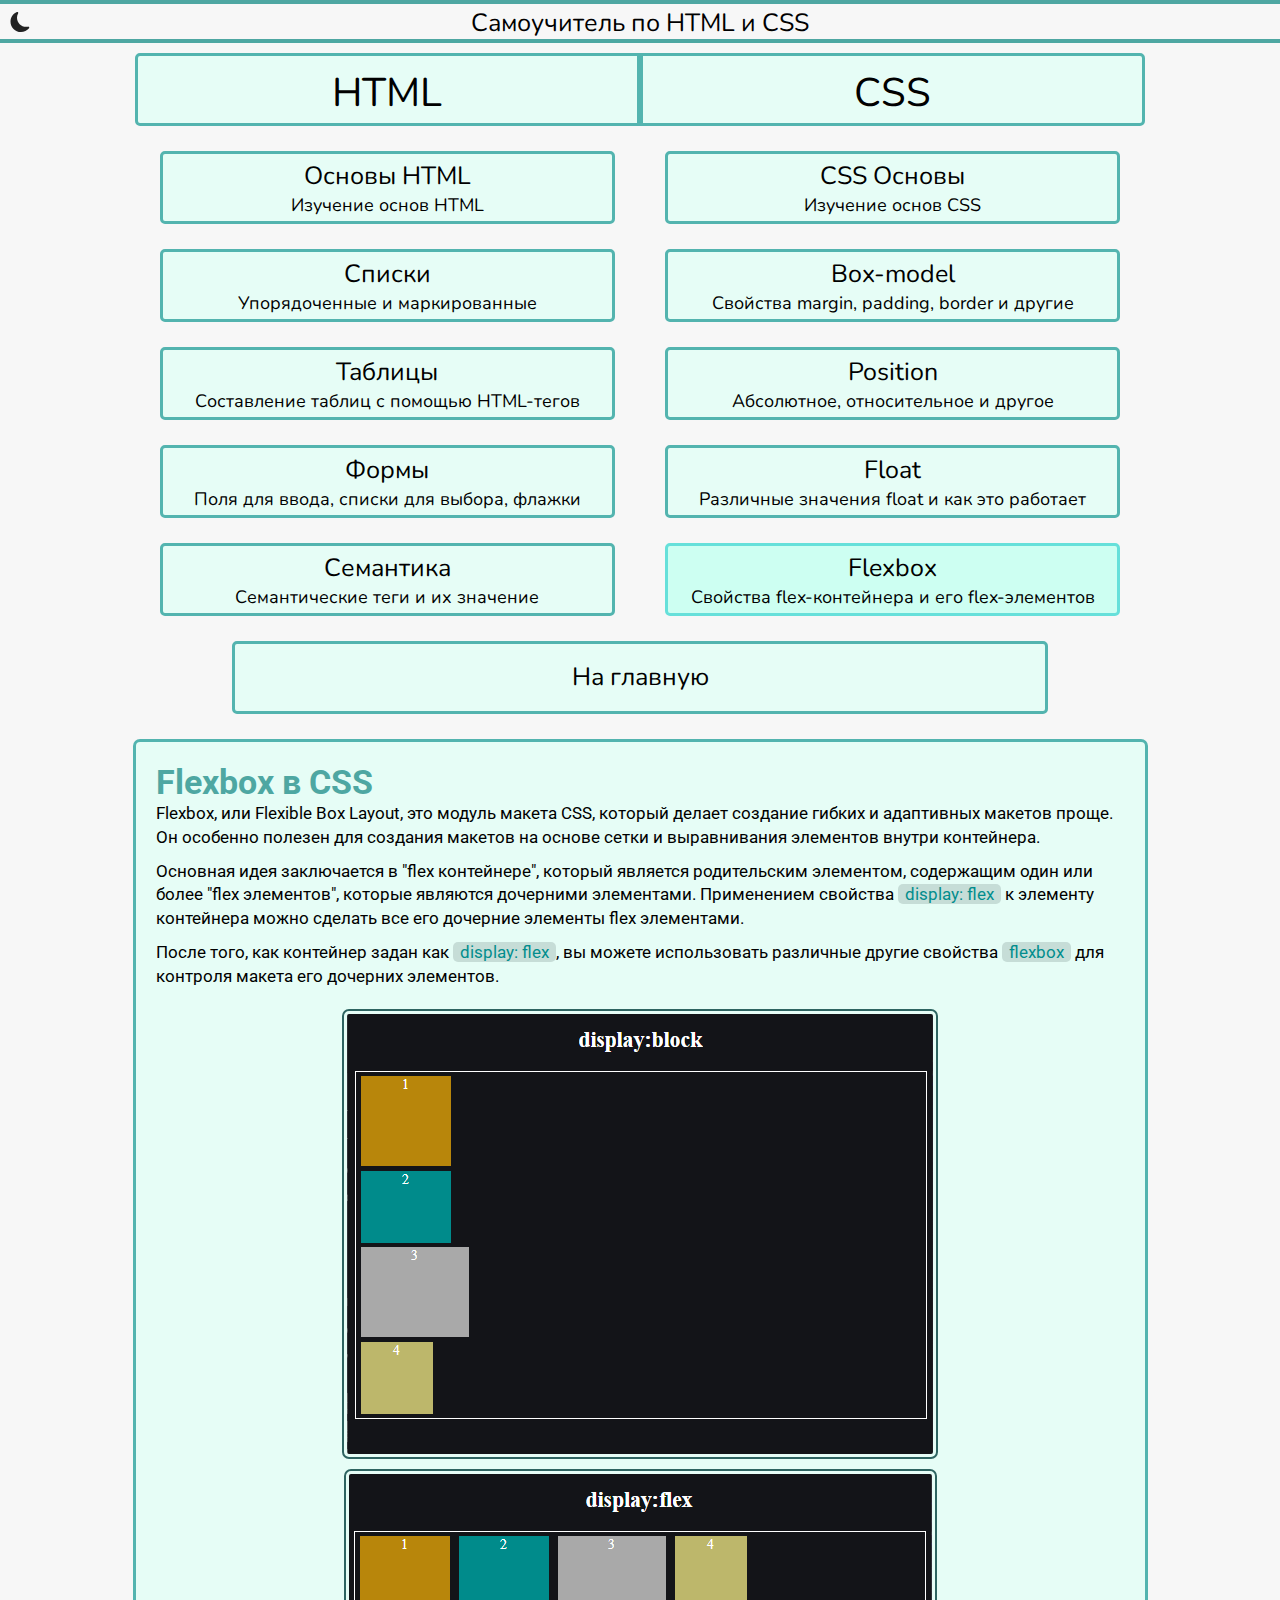
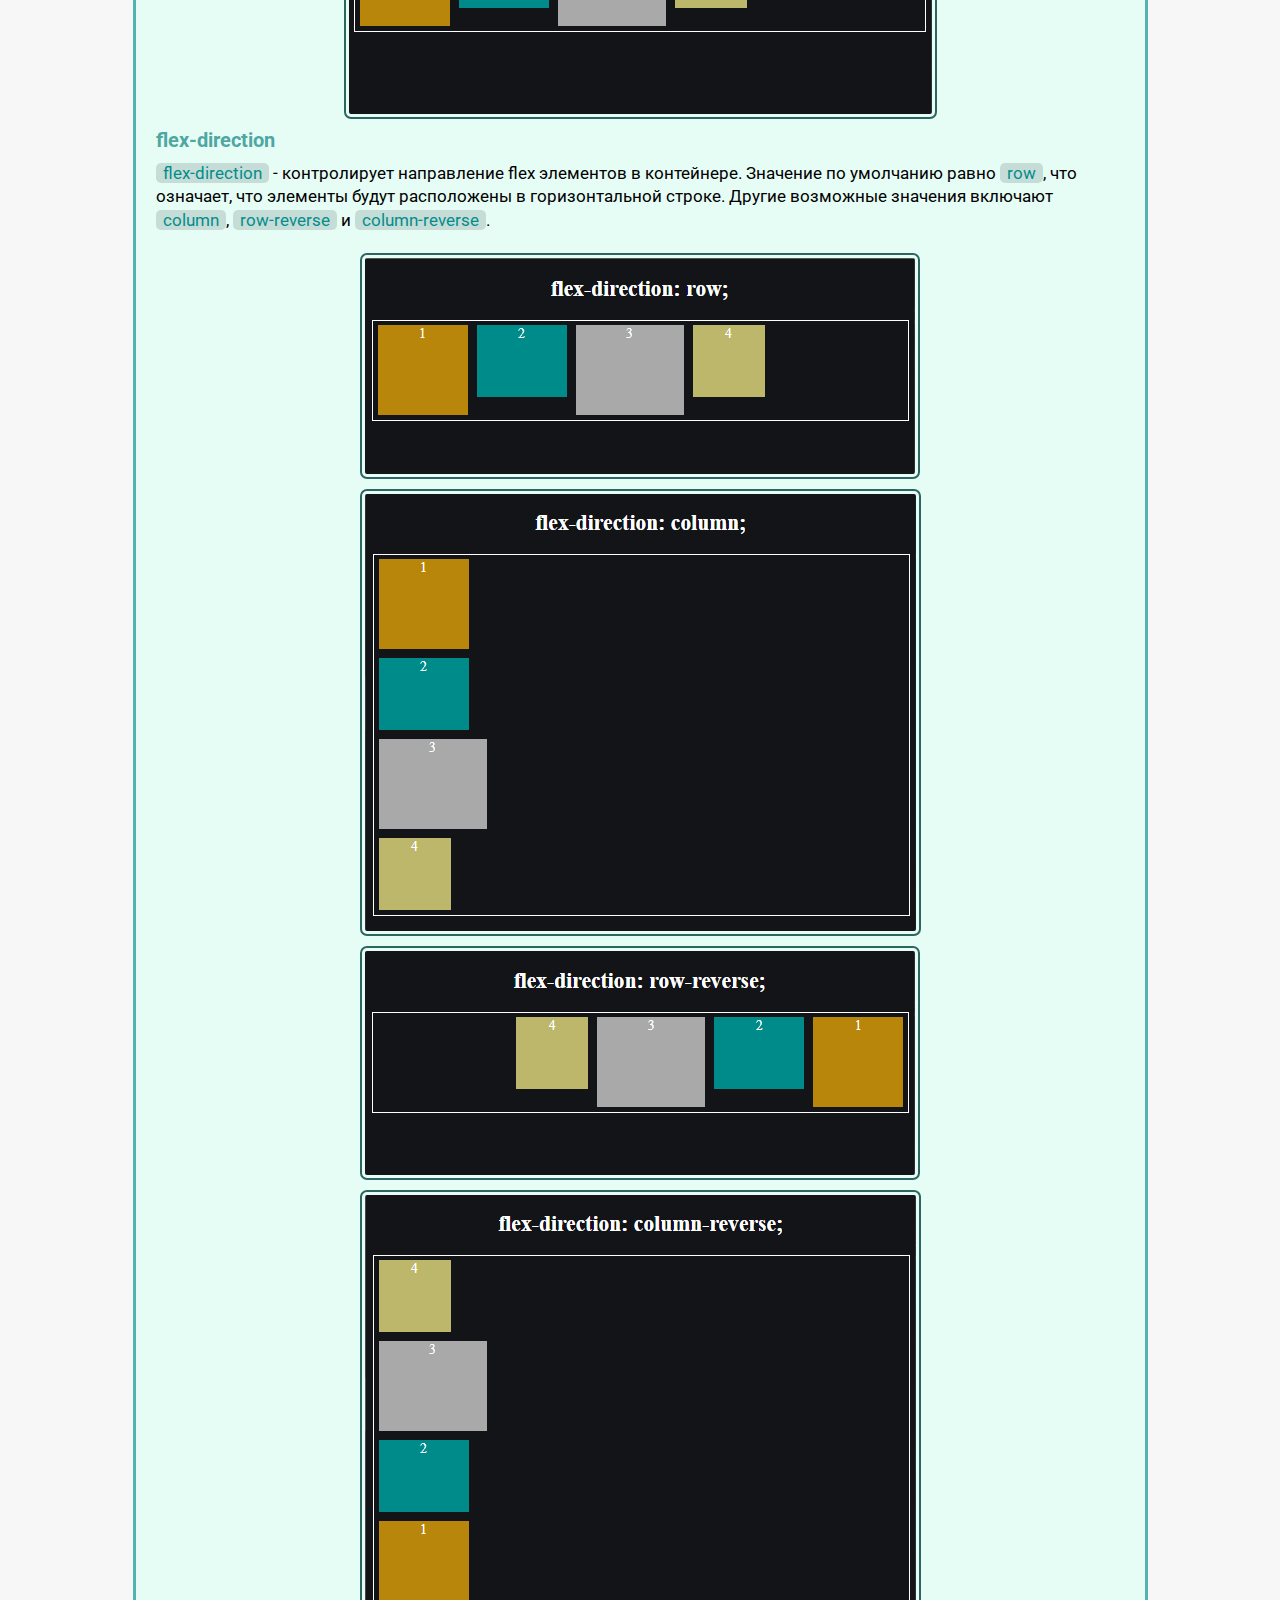
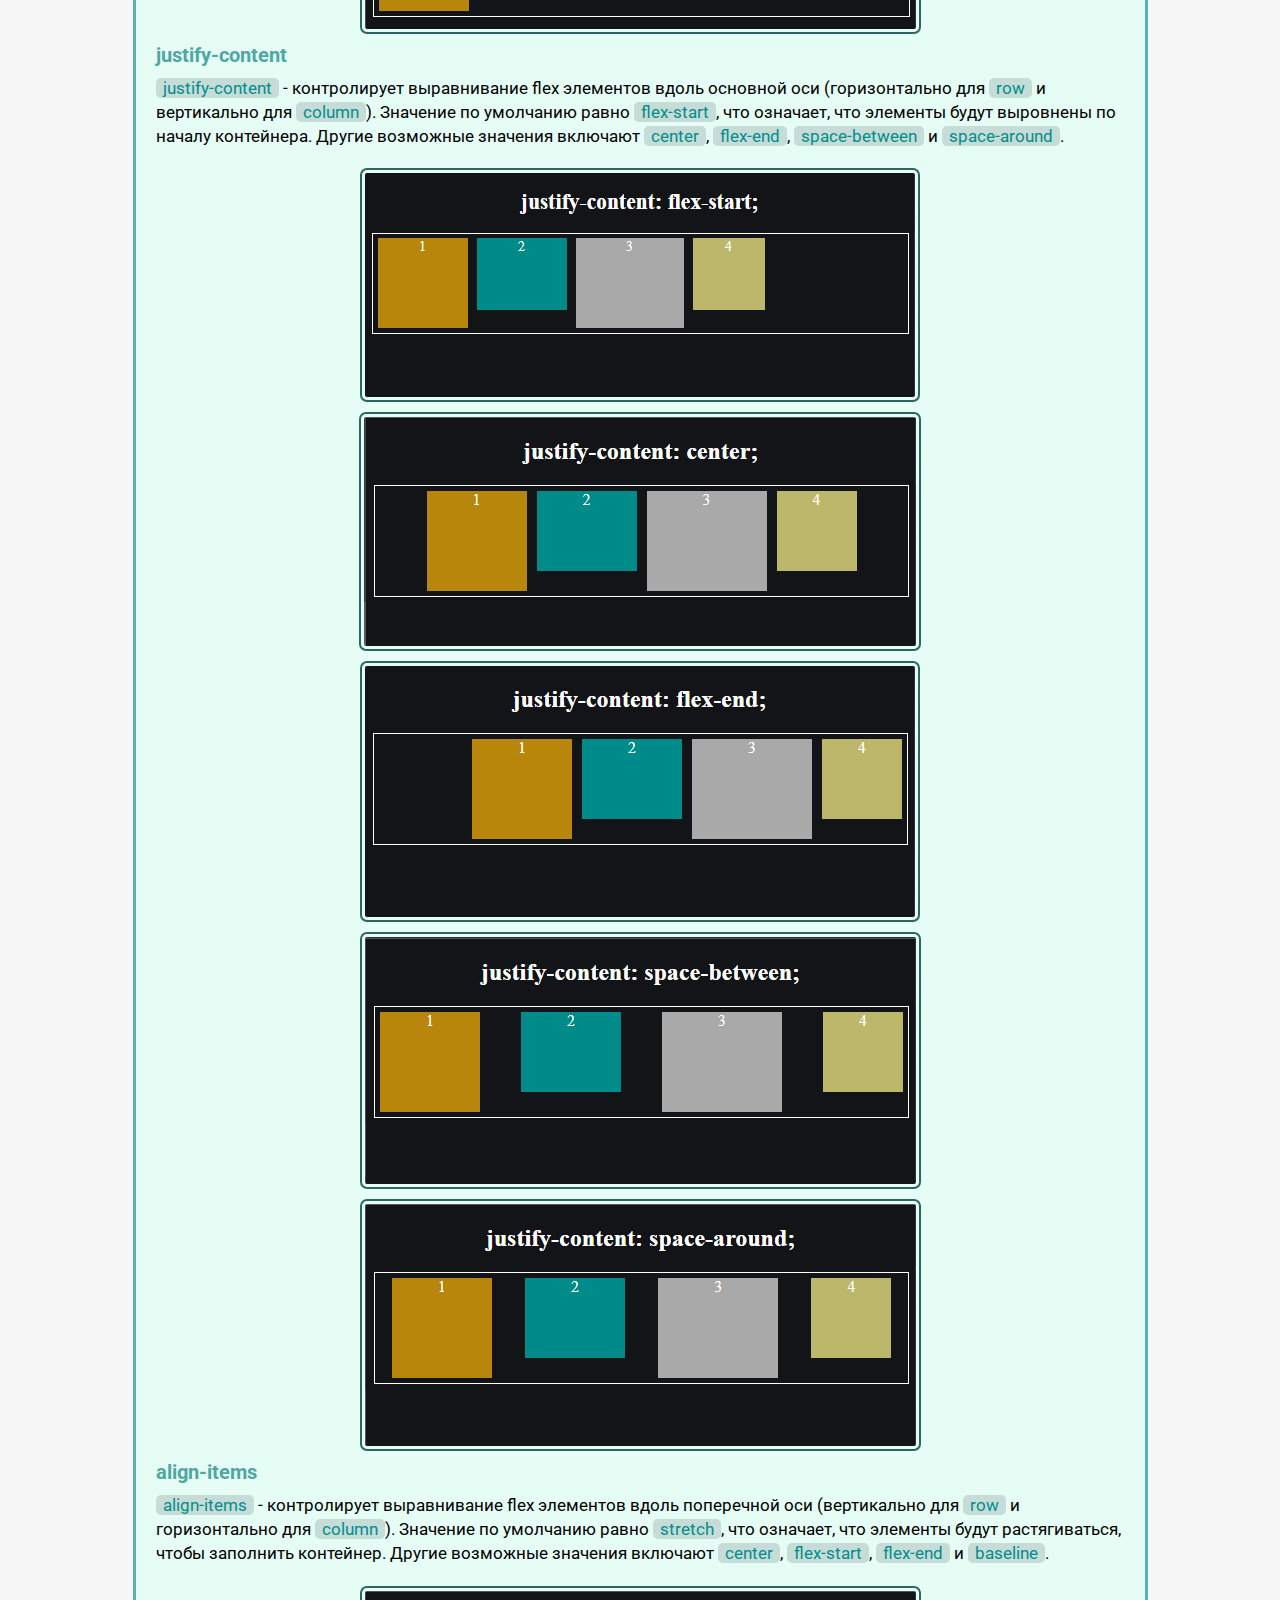
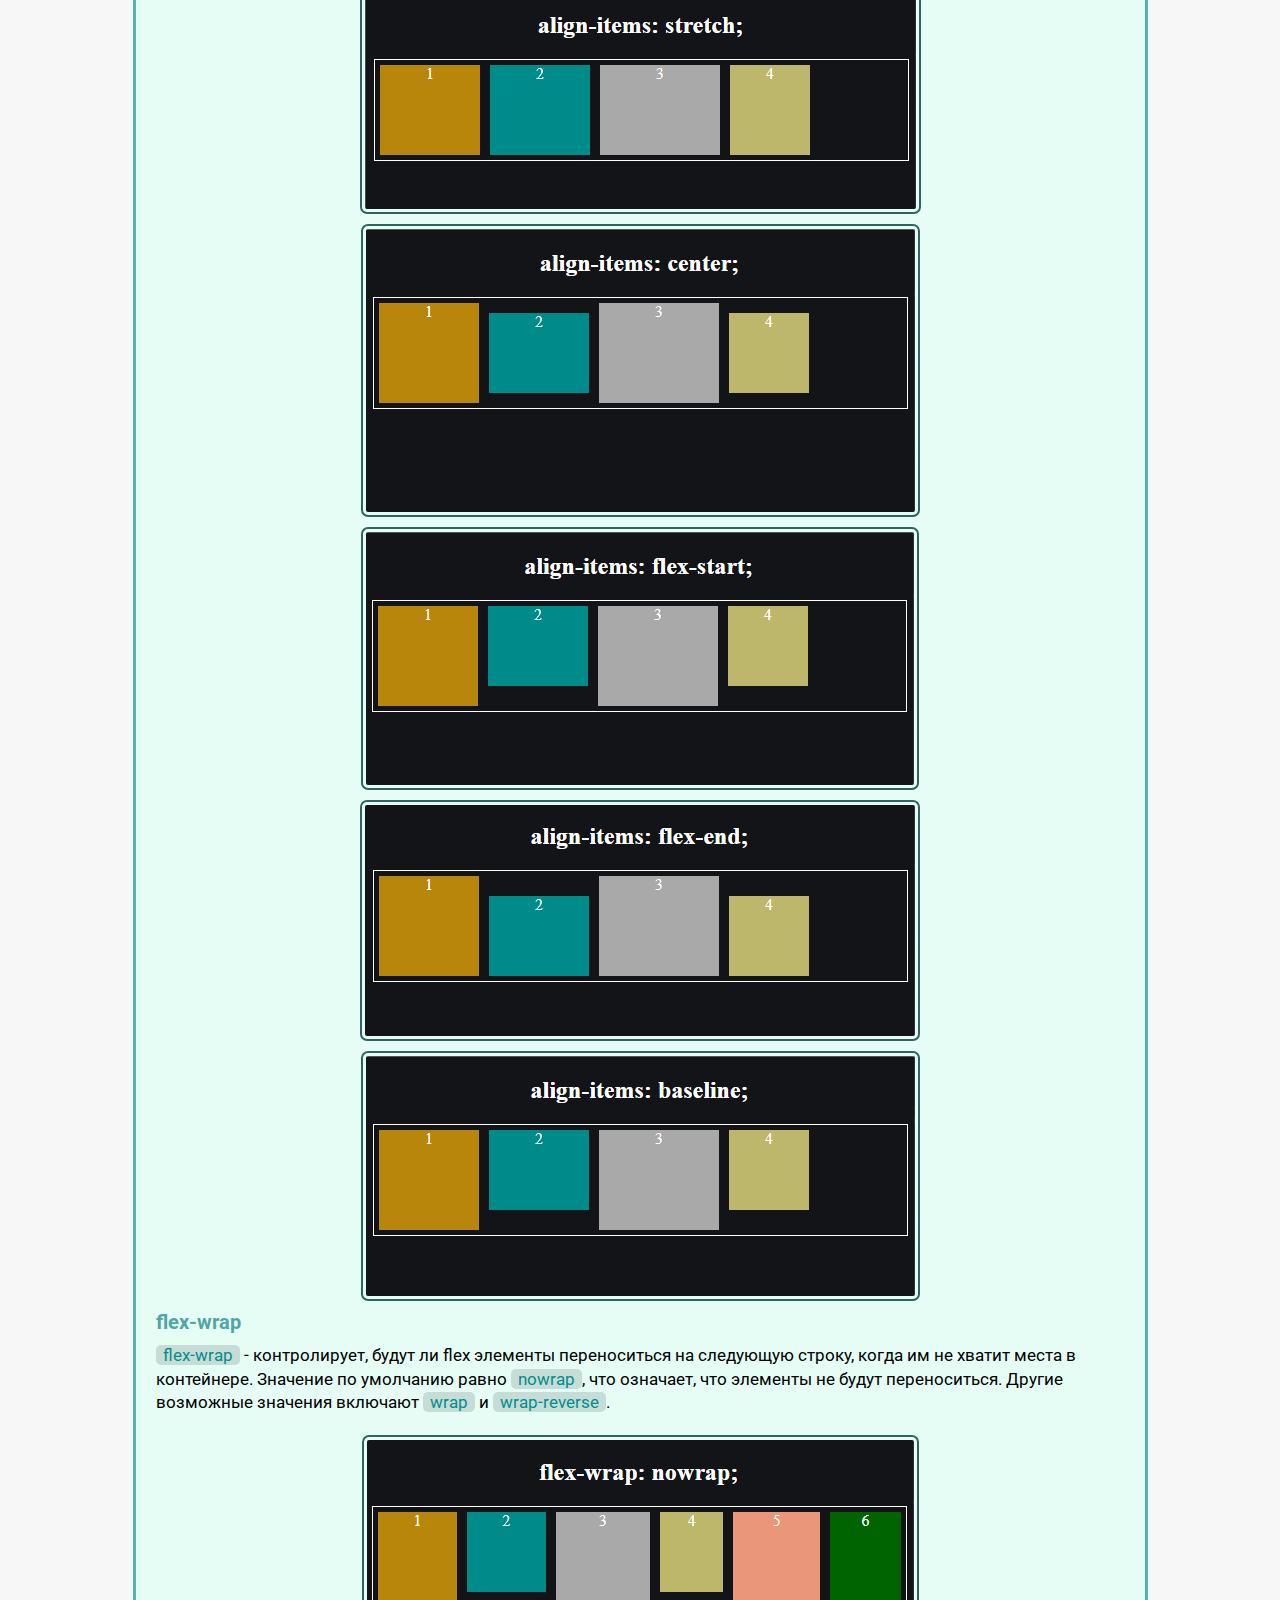
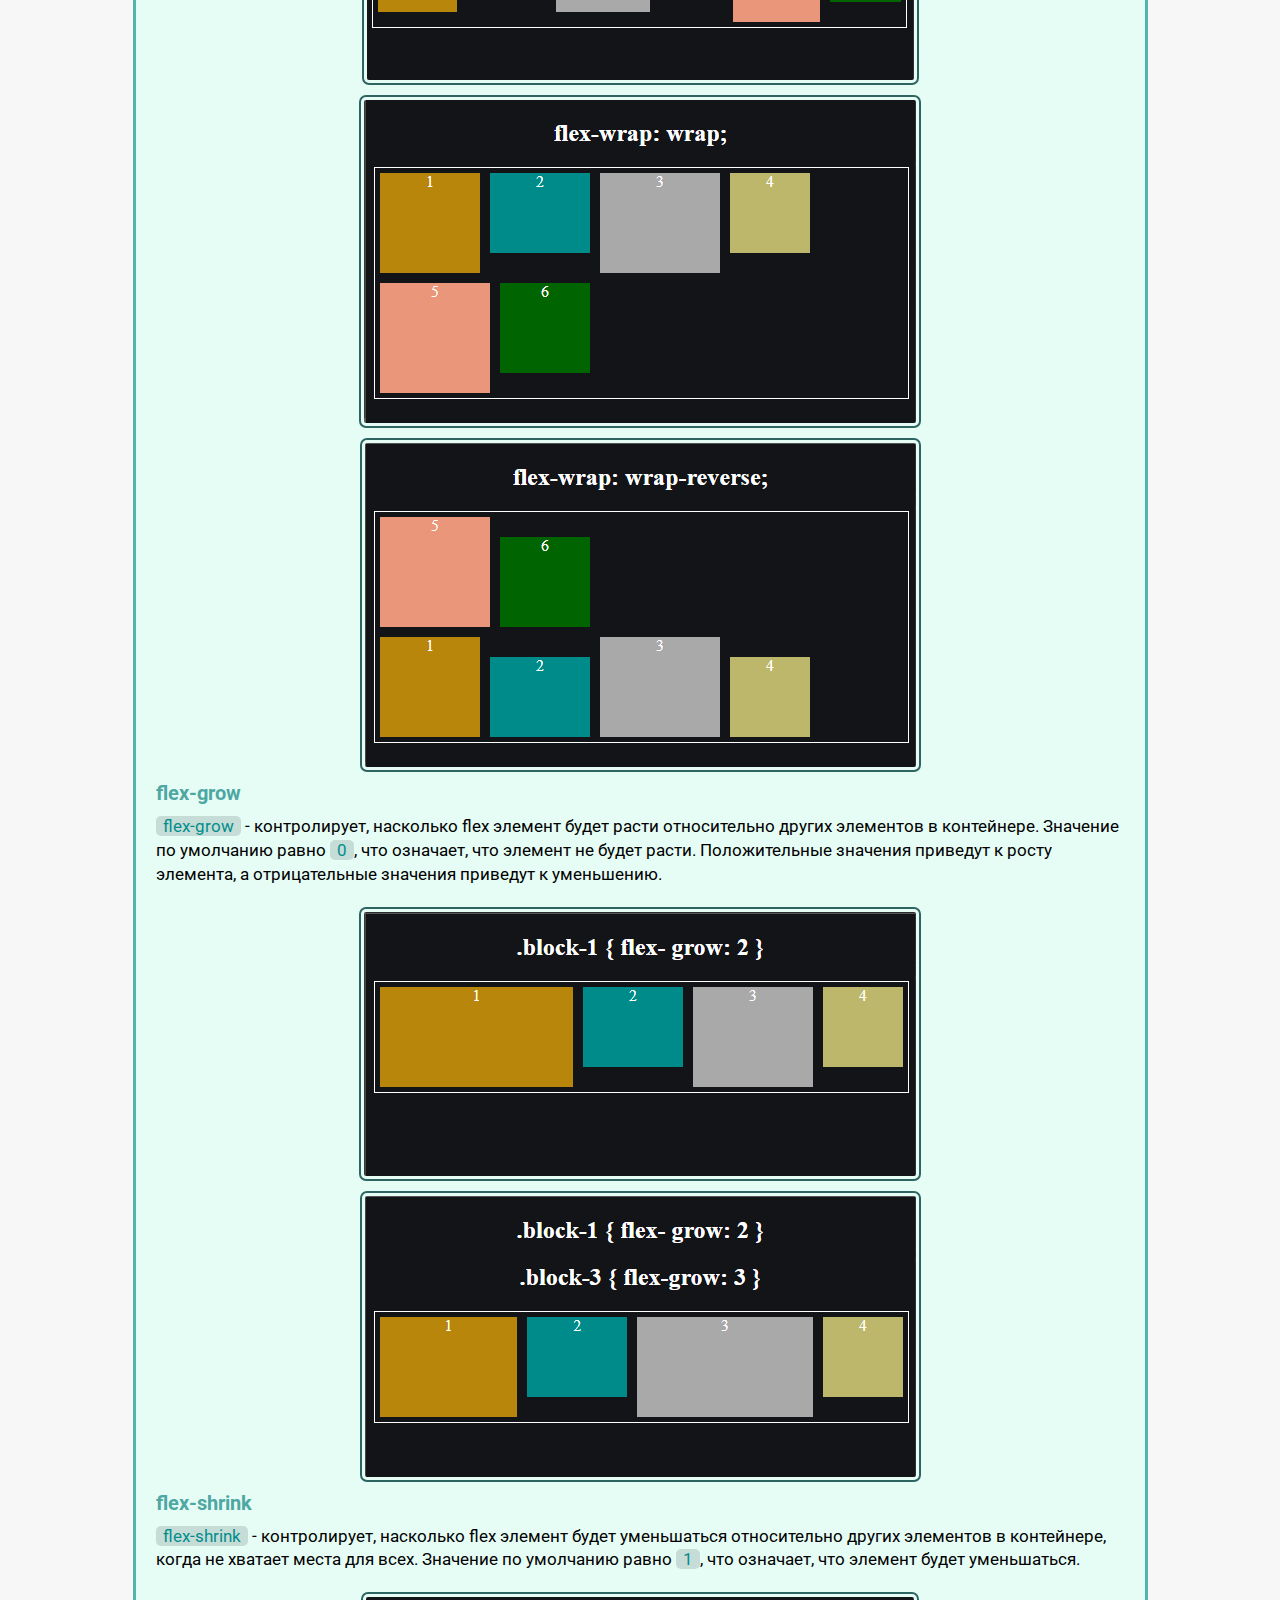
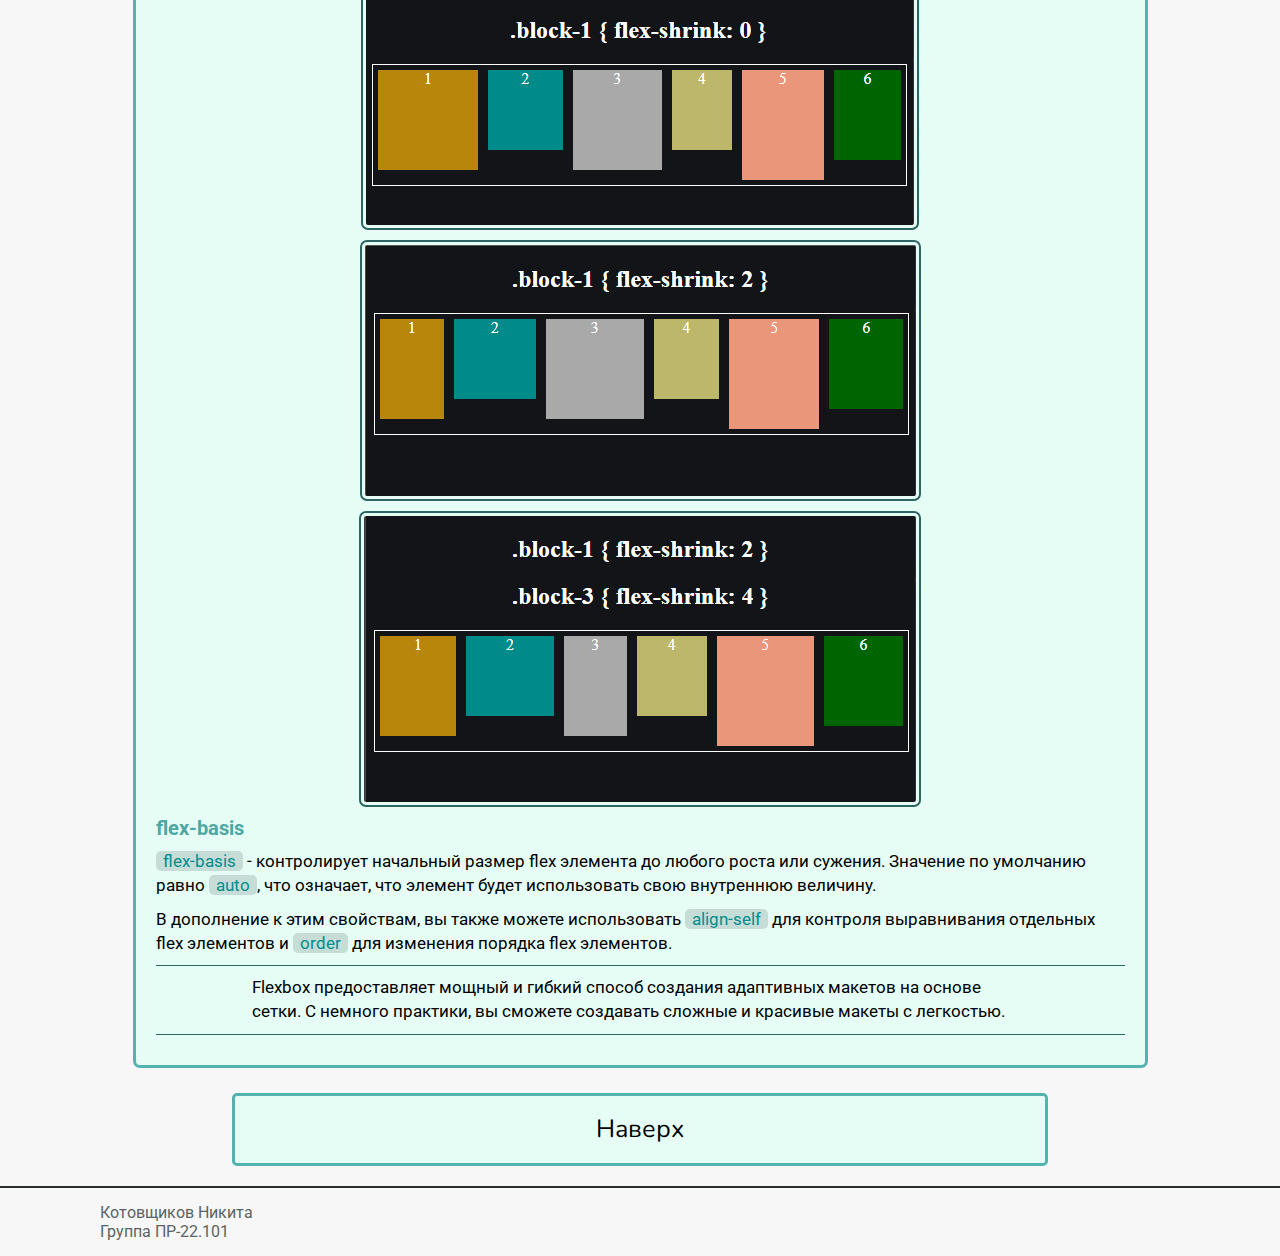
<file: css-flexbox.html>
<!DOCTYPE html>
<html lang="en">
<head>
    <meta charset="UTF-8">
    <meta http-equiv="X-UA-Compatible" content="IE=edge">
    <meta name="viewport" content="width=device-width, initial-scale=1.0">
    <title>FLEXBOX</title>
    <link rel="preconnect" href="https://fonts.googleapis.com">
    <link rel="preconnect" href="https://fonts.gstatic.com" crossorigin>
    <link href="https://fonts.googleapis.com/css2?family=Nunito:wght@200&display=swap" rel="stylesheet">
    <style>
    @import url('https://fonts.googleapis.com/css2?family=Nunito:wght@200&display=swap');
    </style>
    <link rel="preconnect" href="https://fonts.googleapis.com">
    <link rel="preconnect" href="https://fonts.gstatic.com" crossorigin>
    <link href="https://fonts.googleapis.com/css2?family=Roboto:wght@300&display=swap" rel="stylesheet">
    <style>
        @import url('https://fonts.googleapis.com/css2?family=Roboto:wght@300&display=swap');
    </style>
    <link rel="stylesheet" title="theme" href="#">
</head>
<body>
    <header>
        <div class="mainheader">
            Самоучитель по HTML и CSS
            <div class="theme">
                <svg class="changeTheme" data-theme="light" width="20" height="20" viewBox="0 0 40 40" fill="none" xmlns="http://www.w3.org/2000/svg" style="display: none;"> <path d="M20 30C22.6522 30 25.1957 28.9464 27.0711 27.0711C28.9464 25.1957 30 22.6522 30 20C30 17.3478 28.9464 14.8043 27.0711 12.9289C25.1957 11.0536 22.6522 10 20 10C17.3478 10 14.8043 11.0536 12.9289 12.9289C11.0536 14.8043 10 17.3478 10 20C10 22.6522 11.0536 25.1957 12.9289 27.0711C14.8043 28.9464 17.3478 30 20 30V30ZM20 0C20.3315 0 20.6495 0.131696 20.8839 0.366117C21.1183 0.600537 21.25 0.918479 21.25 1.25V6.25C21.25 6.58152 21.1183 6.89946 20.8839 7.13388C20.6495 7.3683 20.3315 7.5 20 7.5C19.6685 7.5 19.3505 7.3683 19.1161 7.13388C18.8817 6.89946 18.75 6.58152 18.75 6.25V1.25C18.75 0.918479 18.8817 0.600537 19.1161 0.366117C19.3505 0.131696 19.6685 0 20 0V0ZM20 32.5C20.3315 32.5 20.6495 32.6317 20.8839 32.8661C21.1183 33.1005 21.25 33.4185 21.25 33.75V38.75C21.25 39.0815 21.1183 39.3995 20.8839 39.6339C20.6495 39.8683 20.3315 40 20 40C19.6685 40 19.3505 39.8683 19.1161 39.6339C18.8817 39.3995 18.75 39.0815 18.75 38.75V33.75C18.75 33.4185 18.8817 33.1005 19.1161 32.8661C19.3505 32.6317 19.6685 32.5 20 32.5V32.5ZM40 20C40 20.3315 39.8683 20.6495 39.6339 20.8839C39.3995 21.1183 39.0815 21.25 38.75 21.25H33.75C33.4185 21.25 33.1005 21.1183 32.8661 20.8839C32.6317 20.6495 32.5 20.3315 32.5 20C32.5 19.6685 32.6317 19.3505 32.8661 19.1161C33.1005 18.8817 33.4185 18.75 33.75 18.75H38.75C39.0815 18.75 39.3995 18.8817 39.6339 19.1161C39.8683 19.3505 40 19.6685 40 20ZM7.5 20C7.5 20.3315 7.3683 20.6495 7.13388 20.8839C6.89946 21.1183 6.58152 21.25 6.25 21.25H1.25C0.918479 21.25 0.600537 21.1183 0.366117 20.8839C0.131696 20.6495 0 20.3315 0 20C0 19.6685 0.131696 19.3505 0.366117 19.1161C0.600537 18.8817 0.918479 18.75 1.25 18.75H6.25C6.58152 18.75 6.89946 18.8817 7.13388 19.1161C7.3683 19.3505 7.5 19.6685 7.5 20ZM34.1425 5.8575C34.3768 6.09191 34.5085 6.40979 34.5085 6.74125C34.5085 7.07271 34.3768 7.39059 34.1425 7.625L30.6075 11.1625C30.4913 11.2786 30.3533 11.3706 30.2016 11.4333C30.0498 11.4961 29.8871 11.5283 29.7229 11.5282C29.3912 11.528 29.0731 11.396 28.8387 11.1612C28.7227 11.045 28.6307 10.9071 28.5679 10.7553C28.5052 10.6035 28.4729 10.4409 28.4731 10.2766C28.4733 9.94491 28.6053 9.62689 28.84 9.3925L32.375 5.8575C32.6094 5.62316 32.9273 5.49152 33.2588 5.49152C33.5902 5.49152 33.9081 5.62316 34.1425 5.8575V5.8575ZM11.16 28.84C11.3943 29.0744 11.526 29.3923 11.526 29.7237C11.526 30.0552 11.3943 30.3731 11.16 30.6075L7.625 34.1425C7.38925 34.3702 7.07349 34.4962 6.74575 34.4933C6.418 34.4905 6.10449 34.359 5.87273 34.1273C5.64097 33.8955 5.50951 33.582 5.50666 33.2543C5.50381 32.9265 5.6298 32.6108 5.8575 32.375L9.3925 28.84C9.62691 28.6057 9.94479 28.474 10.2762 28.474C10.6077 28.474 10.9256 28.6057 11.16 28.84V28.84ZM34.1425 34.1425C33.9081 34.3768 33.5902 34.5085 33.2588 34.5085C32.9273 34.5085 32.6094 34.3768 32.375 34.1425L28.84 30.6075C28.6123 30.3717 28.4863 30.056 28.4892 29.7282C28.492 29.4005 28.6235 29.087 28.8552 28.8552C29.087 28.6235 29.4005 28.492 29.7282 28.4892C30.056 28.4863 30.3717 28.6123 30.6075 28.84L34.1425 32.375C34.3768 32.6094 34.5085 32.9273 34.5085 33.2588C34.5085 33.5902 34.3768 33.9081 34.1425 34.1425ZM11.16 11.1625C10.9256 11.3968 10.6077 11.5285 10.2762 11.5285C9.94479 11.5285 9.62691 11.3968 9.3925 11.1625L5.8575 7.625C5.73811 7.50969 5.64288 7.37176 5.57737 7.21926C5.51186 7.06675 5.47738 6.90273 5.47594 6.73675C5.47449 6.57078 5.50612 6.40618 5.56897 6.25256C5.63182 6.09894 5.72464 5.95937 5.84201 5.84201C5.95937 5.72464 6.09894 5.63182 6.25256 5.56897C6.40618 5.50612 6.57078 5.47449 6.73675 5.47594C6.90273 5.47738 7.06675 5.51186 7.21926 5.57737C7.37176 5.64288 7.50969 5.73811 7.625 5.8575L11.16 9.3925C11.2764 9.50861 11.3688 9.64655 11.4318 9.79842C11.4948 9.95028 11.5272 10.1131 11.5272 10.2775C11.5272 10.4419 11.4948 10.6047 11.4318 10.7566C11.3688 10.9084 11.2764 11.0464 11.16 11.1625V11.1625Z" fill="#ffffff"></path></svg>
                <svg class="changeTheme" data-theme="dark" width="20" height="20" viewBox="0 0 38 40" fill="none" xmlns="http://www.w3.org/2000/svg" style="display: block;"> <path d="M15 0.695136C15.244 0.991667 15.3935 1.35457 15.4292 1.73694C15.4648 2.11932 15.385 2.5036 15.2 2.84014C13.7546 5.49382 12.9998 8.46837 13.005 11.4901C13.005 21.5426 21.2 29.6826 31.3 29.6826C32.6175 29.6826 33.9 29.5451 35.1325 29.2826C35.5103 29.2008 35.9039 29.2321 36.264 29.3726C36.6241 29.5131 36.9349 29.7566 37.1575 30.0726C37.3925 30.4013 37.5123 30.7983 37.4983 31.2021C37.4842 31.6058 37.3372 31.9936 37.08 32.3051C35.1192 34.7137 32.6456 36.6544 29.8396 37.9856C27.0335 39.3168 23.9658 40.0051 20.86 40.0001C9.335 40.0001 0 30.7151 0 19.2751C0 10.6651 5.285 3.28014 12.81 0.150136C13.1848 -0.00828447 13.601 -0.0407995 13.9959 0.057475C14.3908 0.15575 14.7431 0.379507 15 0.695136V0.695136Z" fill="#222222"></path></svg>
            </div>
        </div>
    </header>
    <nav>
        <div class="nav">
            <div id="navblock-1" class="navblock-1">
                <p>HTML</p>
            </div>
            <div id="navblock-2" class="navblock-2">
                <p">CSS</p>
            </div>
        </div>
        <div class="topics">
            <div class="html-topics">
                <a class="del" href="html-basics.html"><div id="topic" class="topic">
                    <p>Основы HTML</p>
                    <p  class="smalltext">Изучение основ HTML</p>
                </div></a>
                <a class="del" href="lists.html"><div id="topic" class="topic">
                    <p>Списки</p>
                    <p class="smalltext">Упорядоченные и маркированные</p>
                </div></a>
                <a class="del" href="html-tables.html"><div id="topic" class="topic">
                    <p>Таблицы</p>
                    <p class="smalltext">Составление таблиц с помощью HTML-тегов</p>
                </div></a>
                <a class="del" href="html-forms.html"><div id="topic" class="topic">
                    <p>Формы</p>
                    <p class="smalltext">Поля для ввода, списки для выбора, флажки</p>
                </div></a>
                <a class="del" href="semantics.html"><div id="topic" class="topic">
                    <p>Семантика</p>
                    <p class="smalltext">Семантические теги и их значение</p>
                </div></a>
            </div>
            <div class="css-topics">
                <a class="del" href="css-basics.html"><div id="topic" class="topic">
                    <p>CSS Основы</p>
                    <p class="smalltext">Изучение основ CSS</p>
                </div></a>
                <a class="del" href="css-boxmodel.html"><div id="topic" class="topic">
                    <p>Box-model</p>
                    <p class="smalltext">Свойства margin, padding, border и другие</p>
                </div></a>
                <a class="del" href="css-position.html"><div id="topic" class="topic">
                    <p>Position</p>
                    <p class="smalltext">Абсолютное, относительное и другое</p>
                </div></a>
                <a class="del" href="css-float.html"><div id="topic" class="topic">
                    <p>Float</p>
                    <p class="smalltext">Различные значения float и как это работает</p>
                </div></a>
                <div id="topic" class="active">
                    <p>Flexbox</p>
                    <p class="smalltext">Свойства flex-контейнера и его flex-элементов</p>
                </div>   
            </div> 
        </div>
        <a class="del" href="index.html"><div id="home" class="home">На главную</div></a>
    </nav>
    <article>
        <h1>Flexbox в CSS</h1>
        <p>Flexbox, или Flexible Box Layout, это модуль макета CSS, который делает создание гибких и адаптивных макетов проще. Он особенно полезен для создания макетов на основе сетки и выравнивания элементов внутри контейнера.</p>
        <p>Основная идея заключается в "flex контейнере", который является родительским элементом, содержащим один или более "flex элементов", которые являются дочерними элементами. Применением свойства <span class="code">display: flex</span> к элементу контейнера можно сделать все его дочерние элементы flex элементами.</p>
        <p>После того, как контейнер задан как <span class="code">display: flex</span>, вы можете использовать различные другие свойства <span class="code">flexbox</span> для контроля макета его дочерних элементов.</p>
        <img src="images/html/57.PNG">
        <img src="images/html/58.PNG">
        <h3>flex-direction</h3>
        <p><span class="code">flex-direction</span> - контролирует направление flex элементов в контейнере. Значение по умолчанию равно <span class="code">row</span>, что означает, что элементы будут расположены в горизонтальной строке. Другие возможные значения включают <span class="code">column</span>, <span class="code">row-reverse</span> и <span class="code">column-reverse</span>.</p>
        <img src="images/html/59.PNG">
        <img src="images/html/60.PNG">
        <img src="images/html/61.PNG">
        <img src="images/html/62.PNG">
        <h3>justify-content</h3>
        <p><span class="code">justify-content</span> - контролирует выравнивание flex элементов вдоль основной оси (горизонтально для <span class="code">row</span> и вертикально для <span class="code">column</span>). Значение по умолчанию равно <span class="code">flex-start</span>, что означает, что элементы будут выровнены по началу контейнера. Другие возможные значения включают <span class="code">center</span>, <span class="code">flex-end</span>, <span class="code">space-between</span> и <span class="code">space-around</span>.</p>
        <img src="images/html/63.PNG">
        <img src="images/html/64.PNG">
        <img src="images/html/65.PNG">
        <img src="images/html/66.PNG">
        <img src="images/html/67.PNG">
        <h3>align-items</h3>
        <p><span class="code">align-items</span> - контролирует выравнивание flex элементов вдоль поперечной оси (вертикально для <span class="code">row</span> и горизонтально для <span class="code">column</span>). Значение по умолчанию равно <span class="code">stretch</span>, что означает, что элементы будут растягиваться, чтобы заполнить контейнер. Другие возможные значения включают <span class="code">center</span>, <span class="code">flex-start</span>, <span class="code">flex-end</span> и <span class="code">baseline</span>.</p>
        <img src="images/html/68.PNG">
        <img src="images/html/69.PNG">
        <img src="images/html/70.PNG">
        <img src="images/html/71.PNG">
        <img src="images/html/72.PNG">
        <h3>flex-wrap</h3>
        <p><span class="code">flex-wrap</span> - контролирует, будут ли flex элементы переноситься на следующую строку, когда им не хватит места в контейнере. Значение по умолчанию равно <span class="code">nowrap</span>, что означает, что элементы не будут переноситься. Другие возможные значения включают <span class="code">wrap</span> и <span class="code">wrap-reverse</span>.</p>
        <img src="images/html/73.PNG">
        <img src="images/html/74.PNG">
        <img src="images/html/75.PNG">
        <h3>flex-grow</h3>
        <p><span class="code">flex-grow</span> - контролирует, насколько flex элемент будет расти относительно других элементов в контейнере. Значение по умолчанию равно <span class="code">0</span>, что означает, что элемент не будет расти. Положительные значения приведут к росту элемента, а отрицательные значения приведут к уменьшению.</p>
        <img src="images/html/76.PNG">
        <img src="images/html/77.PNG">
        <h3>flex-shrink</h3>
        <p><span class="code">flex-shrink</span> - контролирует, насколько flex элемент будет уменьшаться относительно других элементов в контейнере, когда не хватает места для всех. Значение по умолчанию равно <span class="code">1</span>, что означает, что элемент будет уменьшаться.</p>
        <img src="images/html/78.PNG">
        <img src="images/html/79.PNG">
        <img src="images/html/80.PNG">
        <h3>flex-basis</h3>
        <p><span class="code">flex-basis</span> - контролирует начальный размер flex элемента до любого роста или сужения. Значение по умолчанию равно <span class="code">auto</span>, что означает, что элемент будет использовать свою внутреннюю величину.</p>
        <p>В дополнение к этим свойствам, вы также можете использовать <span class="code">align-self</span> для контроля выравнивания отдельных flex элементов и <span class="code">order</span> для изменения порядка flex элементов.</p>
        <hr>
        <div class="center">
            <p>Flexbox предоставляет мощный и гибкий способ создания адаптивных макетов на основе сетки. С немного практики, вы сможете создавать сложные и красивые макеты с легкостью.</p>
        </div>
        <hr>
    </article>
    <a class="del" href="#"><div id="up" class="up">Наверх</div></a>
    <footer>
        <div class="footer">
            <p> Котовщиков Никита</p>
            <p>Группа ПР-22.101</p>
        </div>
    </footer>
    <script type="text/javascript" src="/js/script.js"></script>
</body>
</html>
</file>
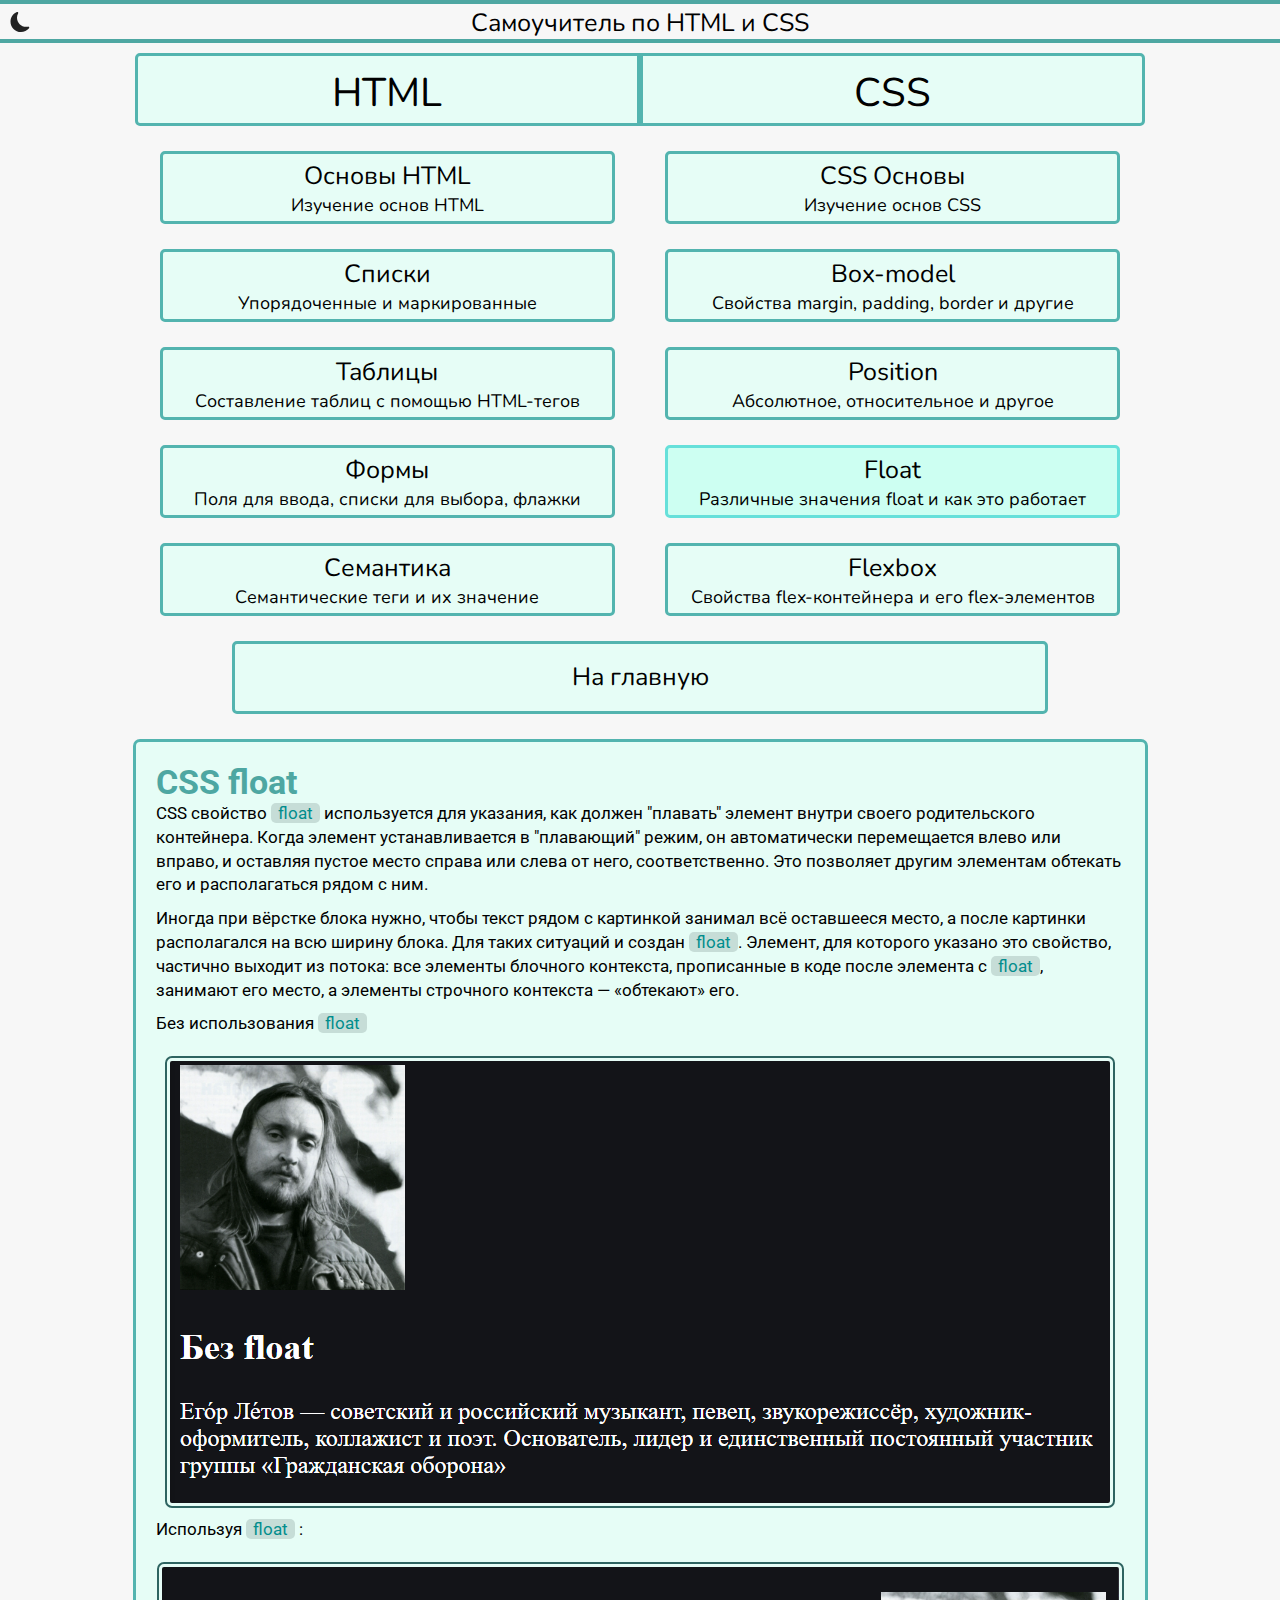
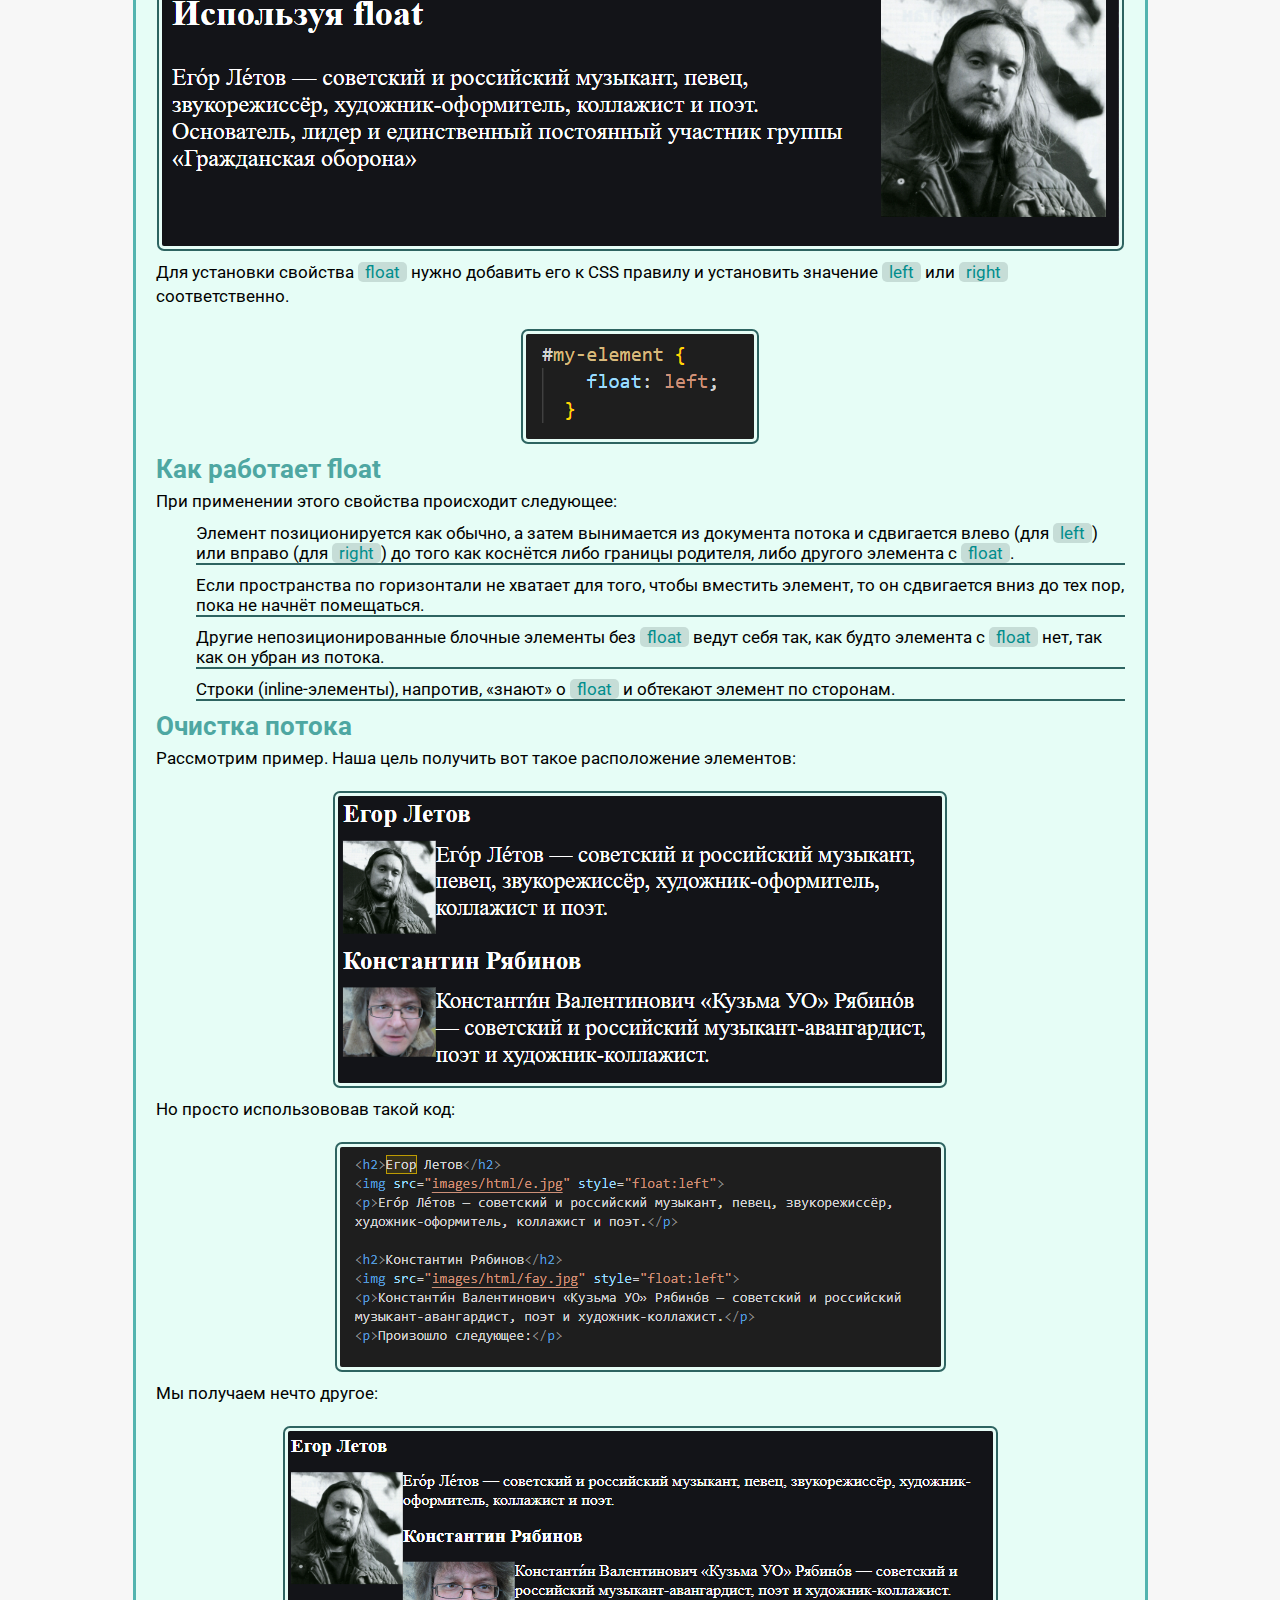
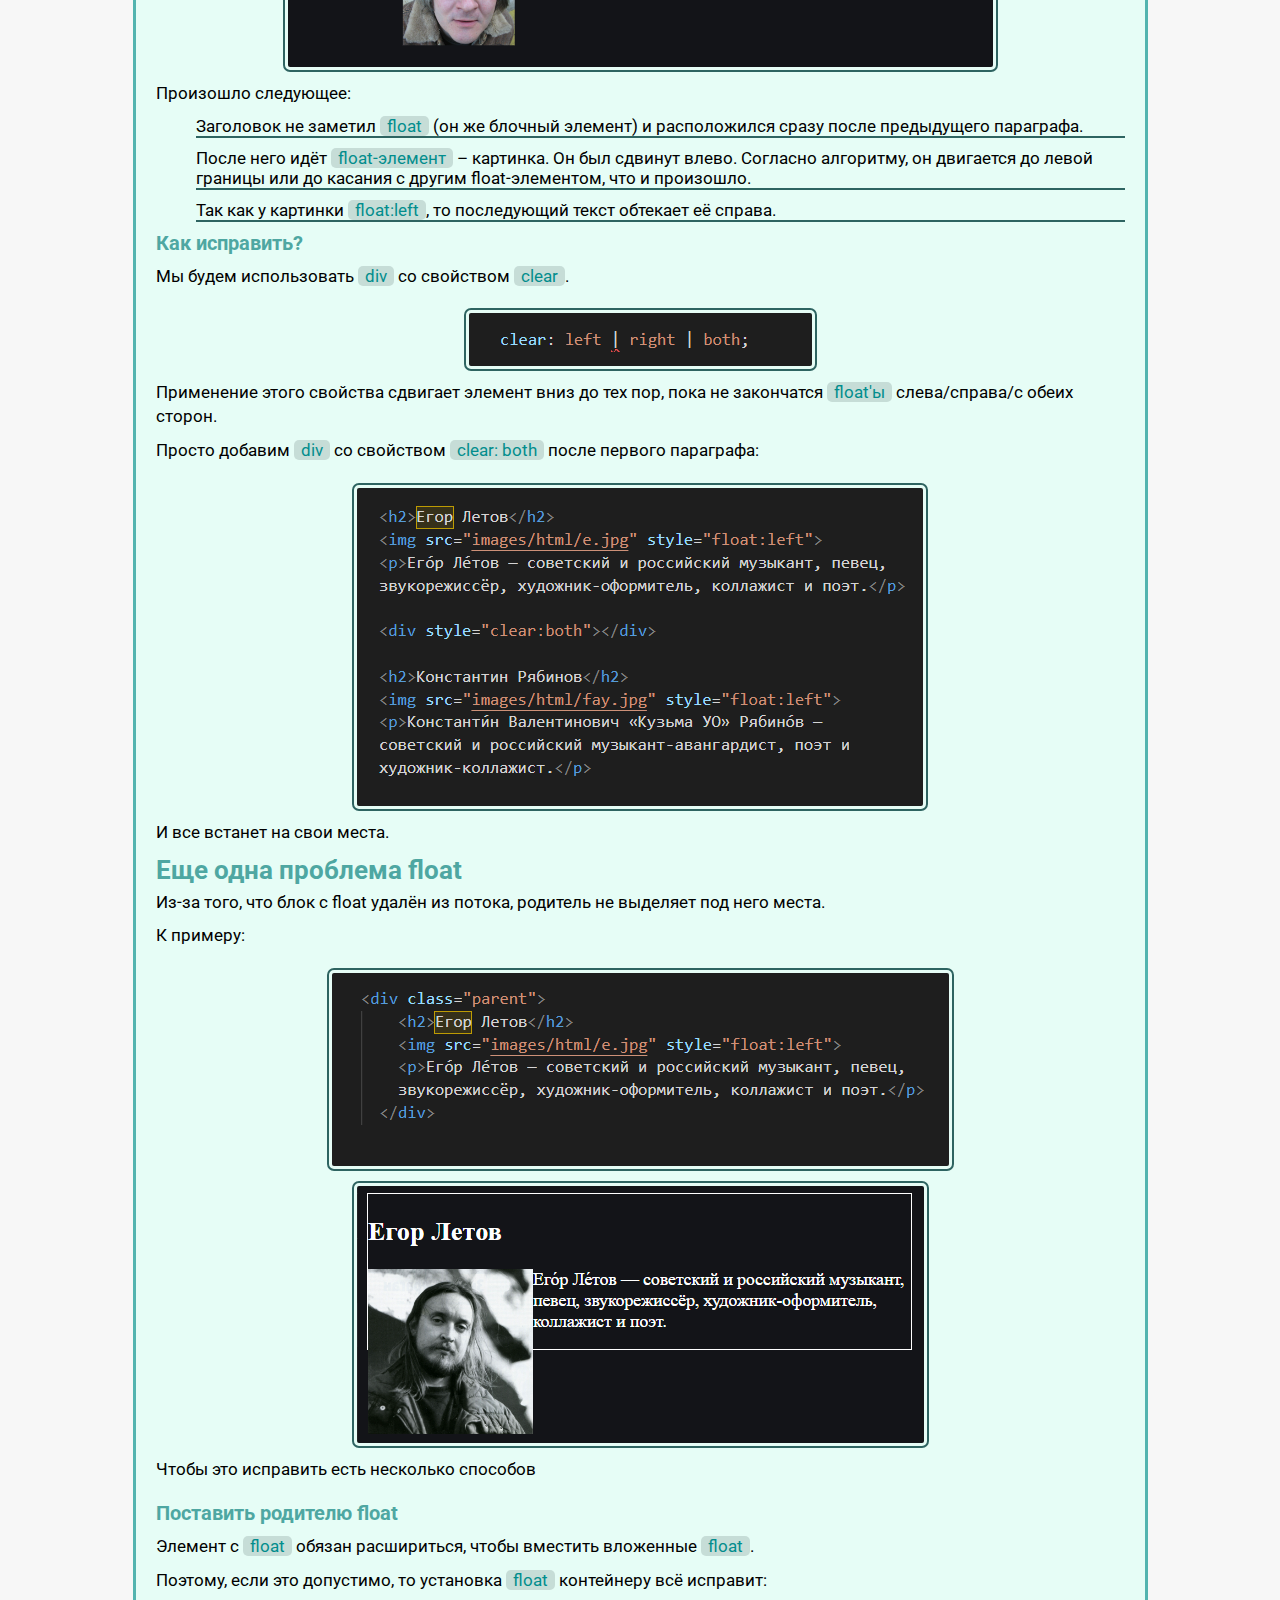
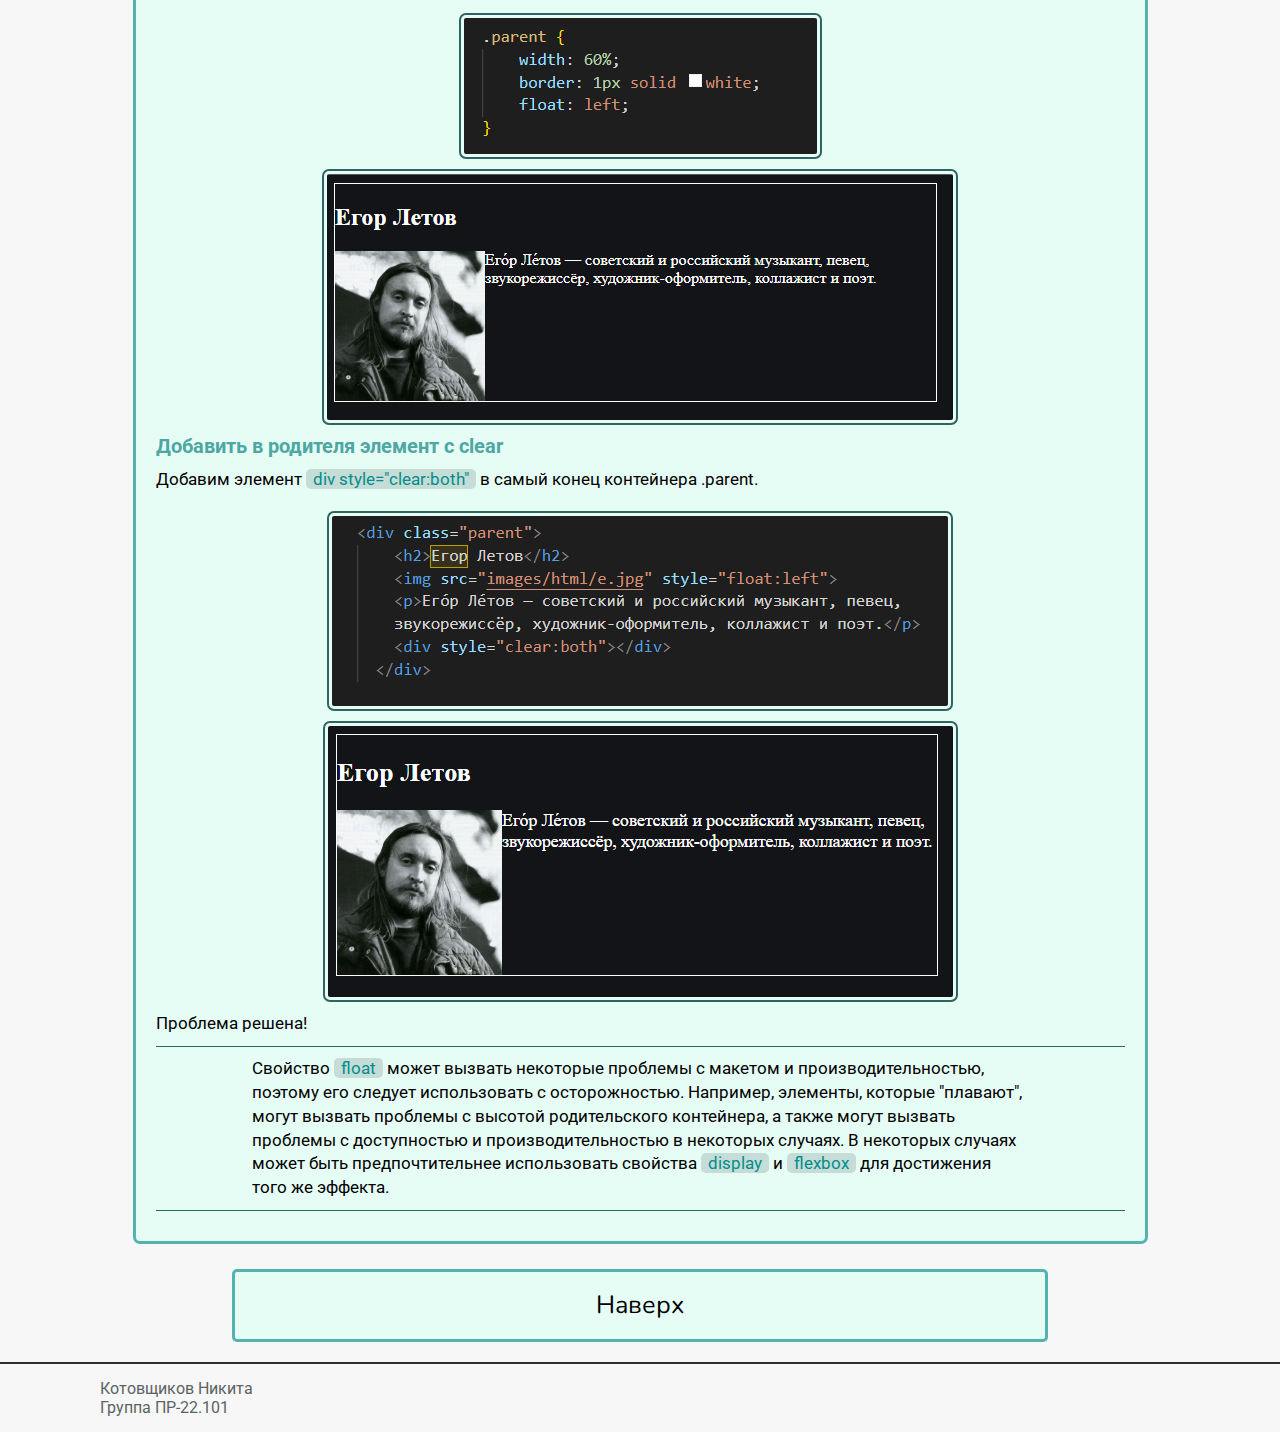
<file: css-float.html>
<!DOCTYPE html>
<html lang="en">
<head>
    <meta charset="UTF-8">
    <meta http-equiv="X-UA-Compatible" content="IE=edge">
    <meta name="viewport" content="width=device-width, initial-scale=1.0">
    <title>float</title>
    <link rel="preconnect" href="https://fonts.googleapis.com">
    <link rel="preconnect" href="https://fonts.gstatic.com" crossorigin>
    <link href="https://fonts.googleapis.com/css2?family=Nunito:wght@200&display=swap" rel="stylesheet">
    <style>
    @import url('https://fonts.googleapis.com/css2?family=Nunito:wght@200&display=swap');
    </style>
    <link rel="preconnect" href="https://fonts.googleapis.com">
    <link rel="preconnect" href="https://fonts.gstatic.com" crossorigin>
    <link href="https://fonts.googleapis.com/css2?family=Roboto:wght@300&display=swap" rel="stylesheet">
    <style>
        @import url('https://fonts.googleapis.com/css2?family=Roboto:wght@300&display=swap');
    </style>
    <link rel="stylesheet" title="theme" href="#">
</head>
<body>
    <header>
        <div class="mainheader">
            Самоучитель по HTML и CSS
            <div class="theme">
                <svg class="changeTheme" data-theme="light" width="20" height="20" viewBox="0 0 40 40" fill="none" xmlns="http://www.w3.org/2000/svg" style="display: none;"> <path d="M20 30C22.6522 30 25.1957 28.9464 27.0711 27.0711C28.9464 25.1957 30 22.6522 30 20C30 17.3478 28.9464 14.8043 27.0711 12.9289C25.1957 11.0536 22.6522 10 20 10C17.3478 10 14.8043 11.0536 12.9289 12.9289C11.0536 14.8043 10 17.3478 10 20C10 22.6522 11.0536 25.1957 12.9289 27.0711C14.8043 28.9464 17.3478 30 20 30V30ZM20 0C20.3315 0 20.6495 0.131696 20.8839 0.366117C21.1183 0.600537 21.25 0.918479 21.25 1.25V6.25C21.25 6.58152 21.1183 6.89946 20.8839 7.13388C20.6495 7.3683 20.3315 7.5 20 7.5C19.6685 7.5 19.3505 7.3683 19.1161 7.13388C18.8817 6.89946 18.75 6.58152 18.75 6.25V1.25C18.75 0.918479 18.8817 0.600537 19.1161 0.366117C19.3505 0.131696 19.6685 0 20 0V0ZM20 32.5C20.3315 32.5 20.6495 32.6317 20.8839 32.8661C21.1183 33.1005 21.25 33.4185 21.25 33.75V38.75C21.25 39.0815 21.1183 39.3995 20.8839 39.6339C20.6495 39.8683 20.3315 40 20 40C19.6685 40 19.3505 39.8683 19.1161 39.6339C18.8817 39.3995 18.75 39.0815 18.75 38.75V33.75C18.75 33.4185 18.8817 33.1005 19.1161 32.8661C19.3505 32.6317 19.6685 32.5 20 32.5V32.5ZM40 20C40 20.3315 39.8683 20.6495 39.6339 20.8839C39.3995 21.1183 39.0815 21.25 38.75 21.25H33.75C33.4185 21.25 33.1005 21.1183 32.8661 20.8839C32.6317 20.6495 32.5 20.3315 32.5 20C32.5 19.6685 32.6317 19.3505 32.8661 19.1161C33.1005 18.8817 33.4185 18.75 33.75 18.75H38.75C39.0815 18.75 39.3995 18.8817 39.6339 19.1161C39.8683 19.3505 40 19.6685 40 20ZM7.5 20C7.5 20.3315 7.3683 20.6495 7.13388 20.8839C6.89946 21.1183 6.58152 21.25 6.25 21.25H1.25C0.918479 21.25 0.600537 21.1183 0.366117 20.8839C0.131696 20.6495 0 20.3315 0 20C0 19.6685 0.131696 19.3505 0.366117 19.1161C0.600537 18.8817 0.918479 18.75 1.25 18.75H6.25C6.58152 18.75 6.89946 18.8817 7.13388 19.1161C7.3683 19.3505 7.5 19.6685 7.5 20ZM34.1425 5.8575C34.3768 6.09191 34.5085 6.40979 34.5085 6.74125C34.5085 7.07271 34.3768 7.39059 34.1425 7.625L30.6075 11.1625C30.4913 11.2786 30.3533 11.3706 30.2016 11.4333C30.0498 11.4961 29.8871 11.5283 29.7229 11.5282C29.3912 11.528 29.0731 11.396 28.8387 11.1612C28.7227 11.045 28.6307 10.9071 28.5679 10.7553C28.5052 10.6035 28.4729 10.4409 28.4731 10.2766C28.4733 9.94491 28.6053 9.62689 28.84 9.3925L32.375 5.8575C32.6094 5.62316 32.9273 5.49152 33.2588 5.49152C33.5902 5.49152 33.9081 5.62316 34.1425 5.8575V5.8575ZM11.16 28.84C11.3943 29.0744 11.526 29.3923 11.526 29.7237C11.526 30.0552 11.3943 30.3731 11.16 30.6075L7.625 34.1425C7.38925 34.3702 7.07349 34.4962 6.74575 34.4933C6.418 34.4905 6.10449 34.359 5.87273 34.1273C5.64097 33.8955 5.50951 33.582 5.50666 33.2543C5.50381 32.9265 5.6298 32.6108 5.8575 32.375L9.3925 28.84C9.62691 28.6057 9.94479 28.474 10.2762 28.474C10.6077 28.474 10.9256 28.6057 11.16 28.84V28.84ZM34.1425 34.1425C33.9081 34.3768 33.5902 34.5085 33.2588 34.5085C32.9273 34.5085 32.6094 34.3768 32.375 34.1425L28.84 30.6075C28.6123 30.3717 28.4863 30.056 28.4892 29.7282C28.492 29.4005 28.6235 29.087 28.8552 28.8552C29.087 28.6235 29.4005 28.492 29.7282 28.4892C30.056 28.4863 30.3717 28.6123 30.6075 28.84L34.1425 32.375C34.3768 32.6094 34.5085 32.9273 34.5085 33.2588C34.5085 33.5902 34.3768 33.9081 34.1425 34.1425ZM11.16 11.1625C10.9256 11.3968 10.6077 11.5285 10.2762 11.5285C9.94479 11.5285 9.62691 11.3968 9.3925 11.1625L5.8575 7.625C5.73811 7.50969 5.64288 7.37176 5.57737 7.21926C5.51186 7.06675 5.47738 6.90273 5.47594 6.73675C5.47449 6.57078 5.50612 6.40618 5.56897 6.25256C5.63182 6.09894 5.72464 5.95937 5.84201 5.84201C5.95937 5.72464 6.09894 5.63182 6.25256 5.56897C6.40618 5.50612 6.57078 5.47449 6.73675 5.47594C6.90273 5.47738 7.06675 5.51186 7.21926 5.57737C7.37176 5.64288 7.50969 5.73811 7.625 5.8575L11.16 9.3925C11.2764 9.50861 11.3688 9.64655 11.4318 9.79842C11.4948 9.95028 11.5272 10.1131 11.5272 10.2775C11.5272 10.4419 11.4948 10.6047 11.4318 10.7566C11.3688 10.9084 11.2764 11.0464 11.16 11.1625V11.1625Z" fill="#ffffff"></path></svg>
                <svg class="changeTheme" data-theme="dark" width="20" height="20" viewBox="0 0 38 40" fill="none" xmlns="http://www.w3.org/2000/svg" style="display: block;"> <path d="M15 0.695136C15.244 0.991667 15.3935 1.35457 15.4292 1.73694C15.4648 2.11932 15.385 2.5036 15.2 2.84014C13.7546 5.49382 12.9998 8.46837 13.005 11.4901C13.005 21.5426 21.2 29.6826 31.3 29.6826C32.6175 29.6826 33.9 29.5451 35.1325 29.2826C35.5103 29.2008 35.9039 29.2321 36.264 29.3726C36.6241 29.5131 36.9349 29.7566 37.1575 30.0726C37.3925 30.4013 37.5123 30.7983 37.4983 31.2021C37.4842 31.6058 37.3372 31.9936 37.08 32.3051C35.1192 34.7137 32.6456 36.6544 29.8396 37.9856C27.0335 39.3168 23.9658 40.0051 20.86 40.0001C9.335 40.0001 0 30.7151 0 19.2751C0 10.6651 5.285 3.28014 12.81 0.150136C13.1848 -0.00828447 13.601 -0.0407995 13.9959 0.057475C14.3908 0.15575 14.7431 0.379507 15 0.695136V0.695136Z" fill="#222222"></path></svg>
            </div>
        </div>
    </header>
    <nav>
        <div class="nav">
            <div id="navblock-1" class="navblock-1">
                <p>HTML</p>
            </div>
            <div id="navblock-2" class="navblock-2">
                <p">CSS</p>
            </div>
        </div>
        <div class="topics">
            <div class="html-topics">
                <a class="del" href="html-basics.html"><div id="topic" class="topic">
                    <p>Основы HTML</p>
                    <p  class="smalltext">Изучение основ HTML</p>
                </div></a>
                <a class="del" href="lists.html"><div id="topic" class="topic">
                    <p>Списки</p>
                    <p class="smalltext">Упорядоченные и маркированные</p>
                </div></a>
                <a class="del" href="html-tables.html"><div id="topic" class="topic">
                    <p>Таблицы</p>
                    <p class="smalltext">Составление таблиц с помощью HTML-тегов</p>
                </div></a>
                <a class="del" href="html-forms.html"><div id="topic" class="topic">
                    <p>Формы</p>
                    <p class="smalltext">Поля для ввода, списки для выбора, флажки</p>
                </div></a>
                <a class="del" href="semantics.html"><div id="topic" class="topic">
                    <p>Семантика</p>
                    <p class="smalltext">Семантические теги и их значение</p>
                </div></a>
            </div>
            <div class="css-topics">
                <a class="del" href="css-basics.html"><div id="topic" class="topic">
                    <p>CSS Основы</p>
                    <p class="smalltext">Изучение основ CSS</p>
                </div></a>
                <a class="del" href="css-boxmodel.html"><div id="topic" class="topic">
                    <p>Box-model</p>
                    <p class="smalltext">Свойства margin, padding, border и другие</p>
                </div></a>
                <a class="del" href="css-position.html"><div id="topic" class="topic">
                    <p>Position</p>
                    <p class="smalltext">Абсолютное, относительное и другое</p>
                </div></a>
                <div id="topic" class=" active">
                    <p>Float</p>
                    <p class="smalltext">Различные значения float и как это работает</p>
                </div>
                <a class="del" href="css-flexbox.html"><div id="topic" class="topic">
                    <p>Flexbox</p>
                    <p class="smalltext">Свойства flex-контейнера и его flex-элементов</p>
                </div></a>    
            </div> 
        </div>
        <a class="del" href="index.html"><div id="home" class="home">На главную</div></a>
    </nav>
    <article>
        <h1>CSS float</h1>
        <p>CSS свойство <span class="code">float</span> используется для указания, как должен "плавать" элемент внутри своего родительского контейнера. Когда элемент устанавливается в "плавающий" режим, он автоматически перемещается влево или вправо, и оставляя пустое место справа или слева от него, соответственно. Это позволяет другим элементам обтекать его и располагаться рядом с ним.</p>
        <p>Иногда при вёрстке блока нужно, чтобы текст рядом с картинкой занимал всё оставшееся место, а после картинки располагался на всю ширину блока. Для таких ситуаций и создан <span class="code">float</span>. Элемент, для которого указано это свойство, частично выходит из потока: все элементы блочного контекста, прописанные в коде после элемента с <span class="code">float</span>, занимают его место, а элементы строчного контекста — «обтекают» его.</p>
        <p>Без использования <span class="code">float</span></p>
        <img src="images/html/43.PNG">
        <p>Используя <span class="code">float</span> :</p>
        <img src="images/html/44.PNG">
        <p>Для установки свойства <span class="code">float</span> нужно добавить его к CSS правилу и установить значение <span class="code">left</span> или <span class="code">right</span> соответственно.</p>
        <img src="images/html/45.PNG">
        <h2>Как работает float</h2>
        <p>При применении этого свойства происходит следующее:</p>
        <ul>
            <li>Элемент позиционируется как обычно, а затем вынимается из документа потока и сдвигается влево (для <span class="code">left</span>) или вправо (для <span class="code">right</span>) до того как коснётся либо границы родителя, либо другого элемента с <span class="code">float</span>.</li>
            <li>Если пространства по горизонтали не хватает для того, чтобы вместить элемент, то он сдвигается вниз до тех пор, пока не начнёт помещаться.</li>
            <li>Другие непозиционированные блочные элементы без <span class="code">float</span> ведут себя так, как будто элемента с <span class="code">float</span> нет, так как он убран из потока.</li>
            <li>Строки (inline-элементы), напротив, «знают» о <span class="code">float</span> и обтекают элемент по сторонам.</li>
        </ul>
        <h2>Очистка потока</h2>
        <p>Рассмотрим пример. Наша цель получить вот такое расположение элементов:</p>
        <img src="images/html/46.PNG">
        <p>Но просто использововав такой код:</p>
        <img src="images/html/47.PNG">
        <p>Мы получаем нечто другое:</p>
        <img src="images/html/48.PNG">
        <p>Произошло следующее:</p>
        <ul>
            <li>Заголовок не заметил <span class="code">float</span> (он же блочный элемент) и расположился сразу после предыдущего параграфа.</li>
            <li>После него идёт <span class="code">float-элемент</span> – картинка. Он был сдвинут влево. Согласно алгоритму, он двигается до левой границы или до касания с другим float-элементом, что и произошло.</li>
            <li>Так как у картинки <span class="code">float:left</span>, то последующий текст обтекает её справа.</li>
        </ul>
        <h3>Как исправить?</h3>
        <p>Мы будем использовать <span class="code">div</span> со свойством <span class="code">clear</span>. </p>
        <img src="images/html/49.PNG">
        <p>Применение этого свойства сдвигает элемент вниз до тех пор, пока не закончатся <span class="code">float'ы</span> слева/справа/с обеих сторон.</p>
        <p>Просто добавим <span class="code">div</span> со свойством <span class="code">clear: both</span> после первого параграфа:</p>
        <img src="images/html/50.PNG">
        <p>И все встанет на свои места.</p>
        <h2>Еще одна проблема float</h2>
        <p>Из-за того, что блок с float удалён из потока, родитель не выделяет под него места.</p>
        <p>К примеру:</p>
        <img src="images/html/52.PNG">
        <img src="images/html/51.PNG">
        <p>Чтобы это исправить есть несколько способов</p>
        <h3>Поставить родителю float</h3>
        <p>Элемент с <span class="code">float</span> обязан расшириться, чтобы вместить вложенные <span class="code">float</span>.</p>
        <p>Поэтому, если это допустимо, то установка <span class="code">float</span> контейнеру всё исправит:</p>
        <img src="images/html/53.PNG">
        <img src="images/html/54.PNG">
        <h3>Добавить в родителя элемент с clear</h3>
        <p>Добавим элемент <span class="code">div style="clear:both"</span> в самый конец контейнера .parent.</p>
        <img src="images/html/55.PNG">
        <img src="images/html/56.PNG">
        <p>Проблема решена!</p>
        <hr>
        <div class="center">
            <p>Свойство <span class="code">float</span> может вызвать некоторые проблемы с макетом и производительностью, поэтому его следует использовать с осторожностью. Например, элементы, которые "плавают", могут вызвать проблемы с высотой родительского контейнера, а также могут вызвать проблемы с доступностью и производительностью в некоторых случаях. В некоторых случаях может быть предпочтительнее использовать свойства <span class="code">display</span> и <span class="code">flexbox</span> для достижения того же эффекта.</p>
        </div>
        <hr>
    </article>
    <a class="del" href="#"><div id="up" class="up">Наверх</div></a>
    <footer>
        <div class="footer">
            <p> Котовщиков Никита</p>
            <p>Группа ПР-22.101</p>
        </div>
    </footer>
    <script type="text/javascript" src="/js/script.js"></script>
</body>
</html>
</file>
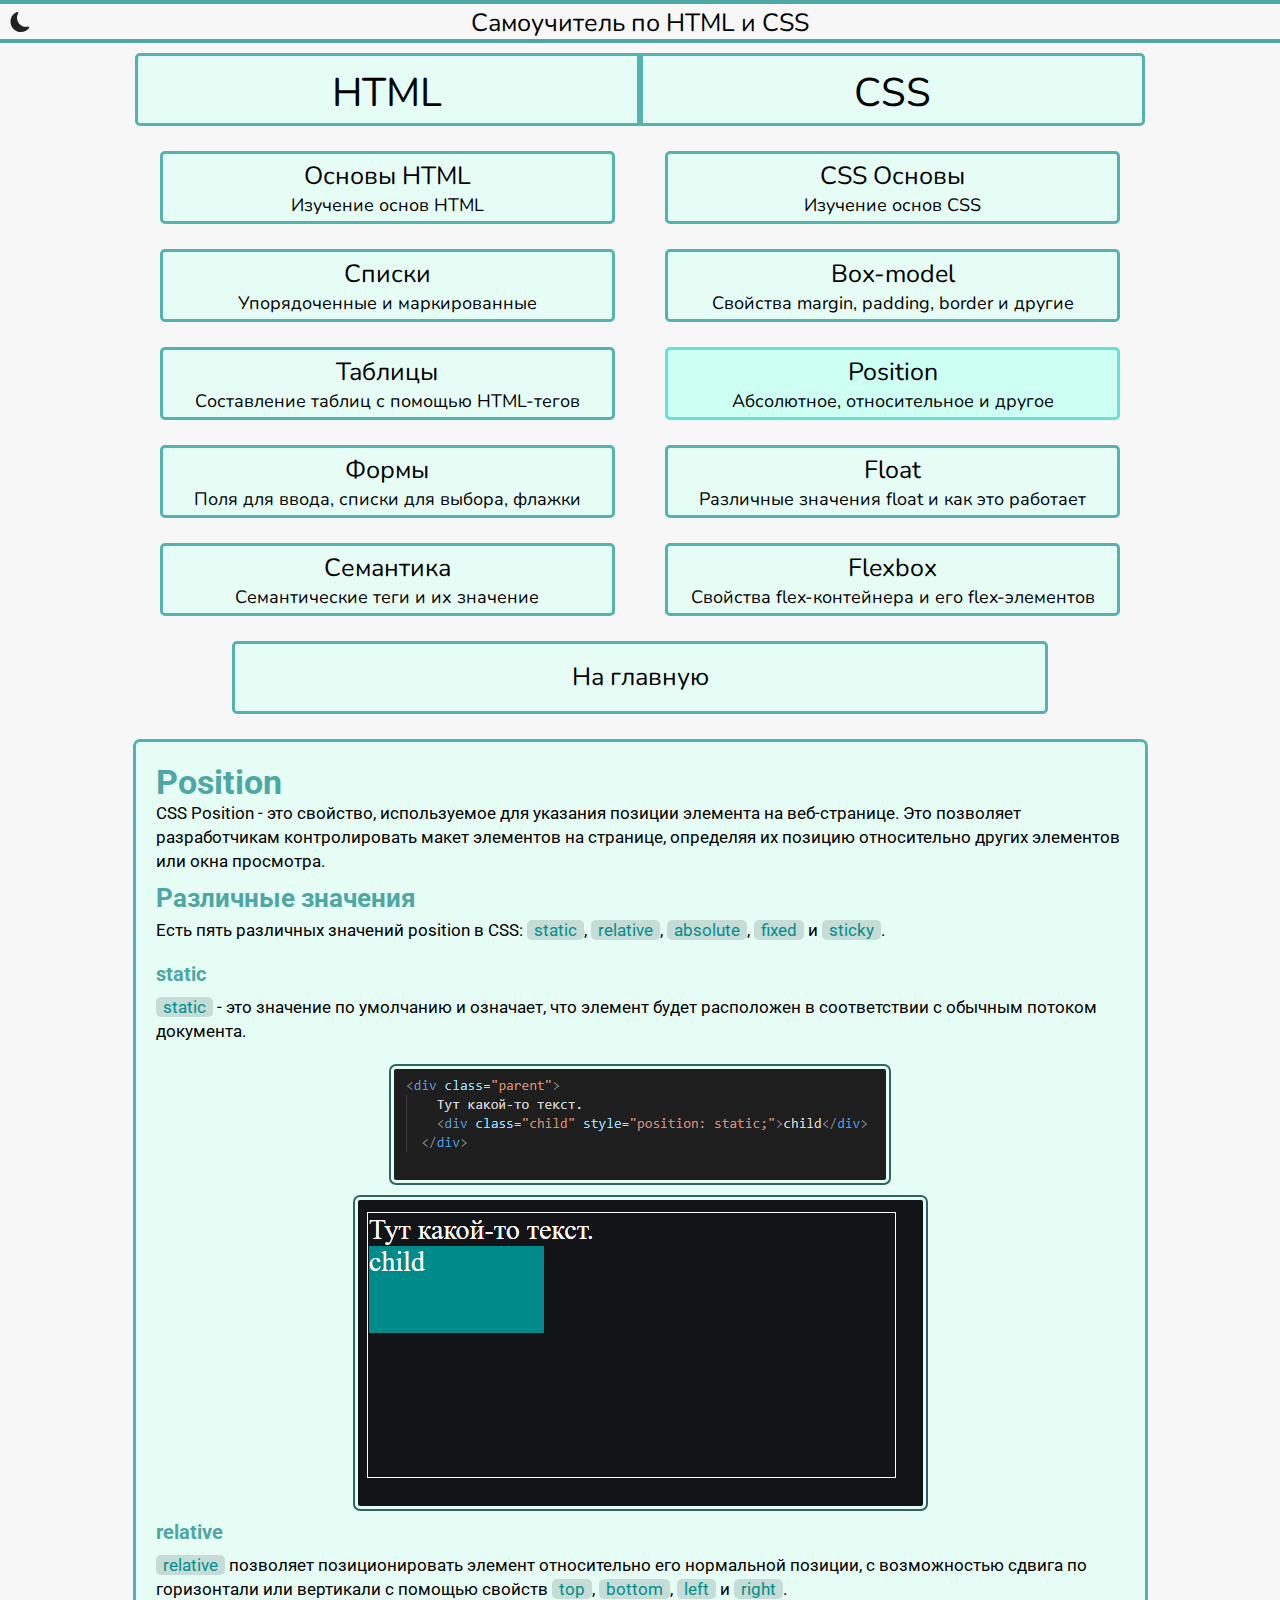
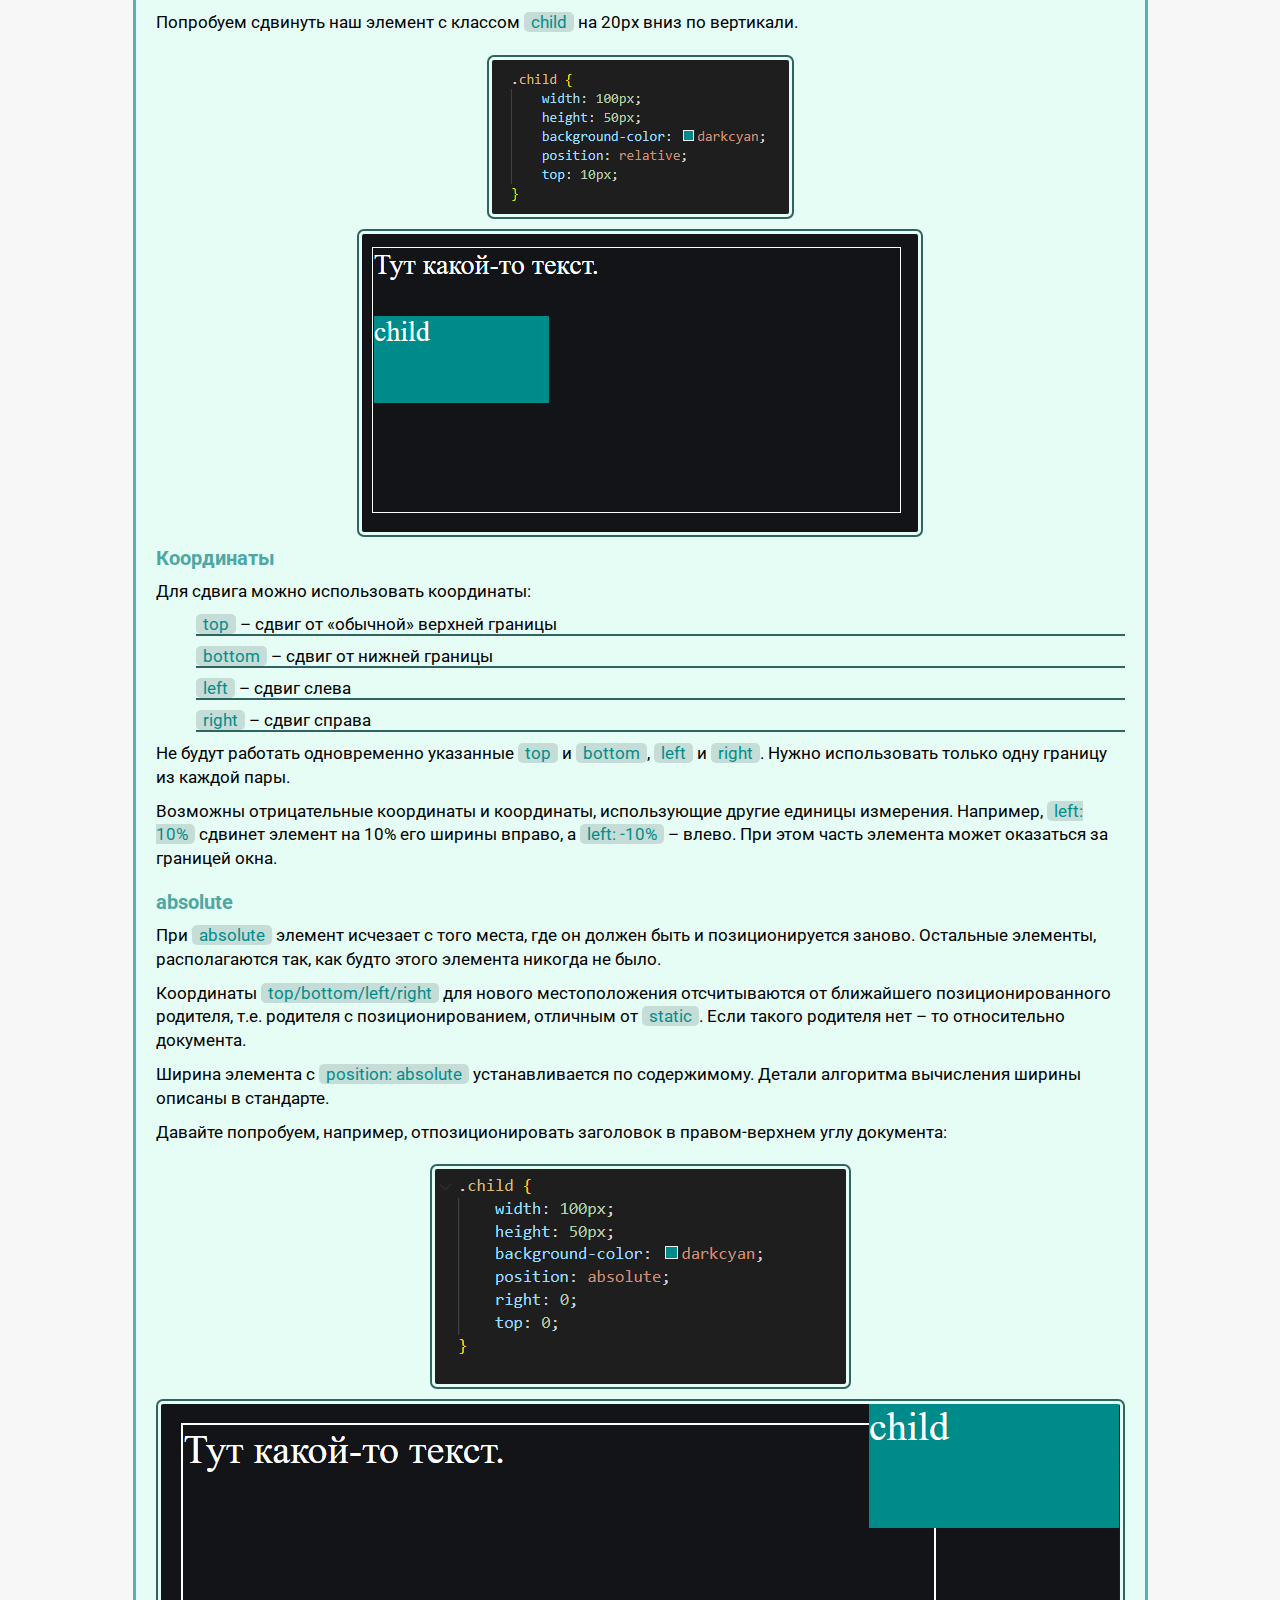
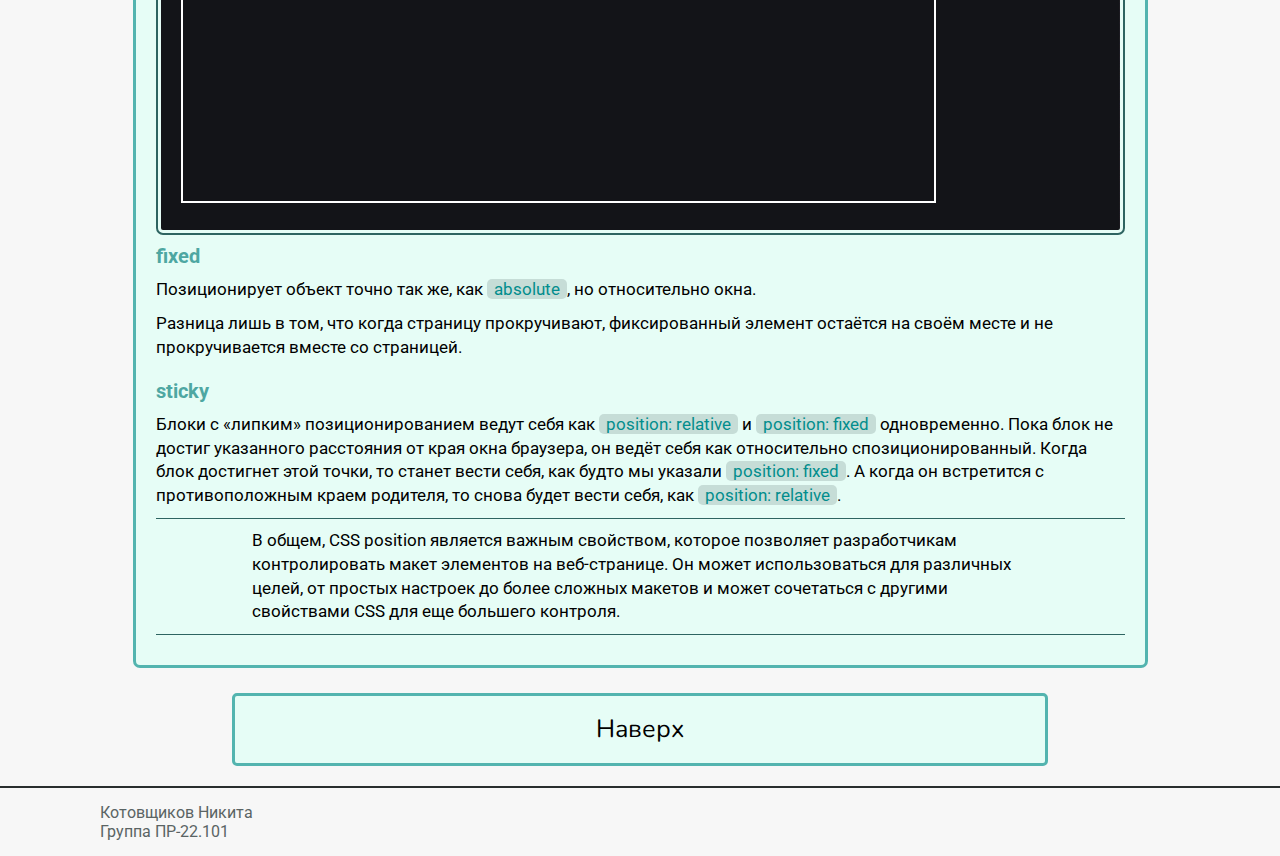
<file: css-position.html>
<!DOCTYPE html>
<html lang="en">
<head>
    <meta charset="UTF-8">
    <meta http-equiv="X-UA-Compatible" content="IE=edge">
    <meta name="viewport" content="width=device-width, initial-scale=1.0">
    <title>Самоучитель по HTML и CSS</title>
    <link rel="preconnect" href="https://fonts.googleapis.com">
    <link rel="preconnect" href="https://fonts.gstatic.com" crossorigin>
    <link href="https://fonts.googleapis.com/css2?family=Nunito:wght@200&display=swap" rel="stylesheet">
    <style>
    @import url('https://fonts.googleapis.com/css2?family=Nunito:wght@200&display=swap');
    </style>
    <link rel="preconnect" href="https://fonts.googleapis.com">
    <link rel="preconnect" href="https://fonts.gstatic.com" crossorigin>
    <link href="https://fonts.googleapis.com/css2?family=Roboto:wght@300&display=swap" rel="stylesheet">
    <style>
        @import url('https://fonts.googleapis.com/css2?family=Roboto:wght@300&display=swap');
    </style>
    <link rel="stylesheet" title="theme" href="#">
</head>
<body>
    <header>
        <div class="mainheader">
            Самоучитель по HTML и CSS
            <div class="theme">
                <svg class="changeTheme" data-theme="light" width="20" height="20" viewBox="0 0 40 40" fill="none" xmlns="http://www.w3.org/2000/svg" style="display: none;"> <path d="M20 30C22.6522 30 25.1957 28.9464 27.0711 27.0711C28.9464 25.1957 30 22.6522 30 20C30 17.3478 28.9464 14.8043 27.0711 12.9289C25.1957 11.0536 22.6522 10 20 10C17.3478 10 14.8043 11.0536 12.9289 12.9289C11.0536 14.8043 10 17.3478 10 20C10 22.6522 11.0536 25.1957 12.9289 27.0711C14.8043 28.9464 17.3478 30 20 30V30ZM20 0C20.3315 0 20.6495 0.131696 20.8839 0.366117C21.1183 0.600537 21.25 0.918479 21.25 1.25V6.25C21.25 6.58152 21.1183 6.89946 20.8839 7.13388C20.6495 7.3683 20.3315 7.5 20 7.5C19.6685 7.5 19.3505 7.3683 19.1161 7.13388C18.8817 6.89946 18.75 6.58152 18.75 6.25V1.25C18.75 0.918479 18.8817 0.600537 19.1161 0.366117C19.3505 0.131696 19.6685 0 20 0V0ZM20 32.5C20.3315 32.5 20.6495 32.6317 20.8839 32.8661C21.1183 33.1005 21.25 33.4185 21.25 33.75V38.75C21.25 39.0815 21.1183 39.3995 20.8839 39.6339C20.6495 39.8683 20.3315 40 20 40C19.6685 40 19.3505 39.8683 19.1161 39.6339C18.8817 39.3995 18.75 39.0815 18.75 38.75V33.75C18.75 33.4185 18.8817 33.1005 19.1161 32.8661C19.3505 32.6317 19.6685 32.5 20 32.5V32.5ZM40 20C40 20.3315 39.8683 20.6495 39.6339 20.8839C39.3995 21.1183 39.0815 21.25 38.75 21.25H33.75C33.4185 21.25 33.1005 21.1183 32.8661 20.8839C32.6317 20.6495 32.5 20.3315 32.5 20C32.5 19.6685 32.6317 19.3505 32.8661 19.1161C33.1005 18.8817 33.4185 18.75 33.75 18.75H38.75C39.0815 18.75 39.3995 18.8817 39.6339 19.1161C39.8683 19.3505 40 19.6685 40 20ZM7.5 20C7.5 20.3315 7.3683 20.6495 7.13388 20.8839C6.89946 21.1183 6.58152 21.25 6.25 21.25H1.25C0.918479 21.25 0.600537 21.1183 0.366117 20.8839C0.131696 20.6495 0 20.3315 0 20C0 19.6685 0.131696 19.3505 0.366117 19.1161C0.600537 18.8817 0.918479 18.75 1.25 18.75H6.25C6.58152 18.75 6.89946 18.8817 7.13388 19.1161C7.3683 19.3505 7.5 19.6685 7.5 20ZM34.1425 5.8575C34.3768 6.09191 34.5085 6.40979 34.5085 6.74125C34.5085 7.07271 34.3768 7.39059 34.1425 7.625L30.6075 11.1625C30.4913 11.2786 30.3533 11.3706 30.2016 11.4333C30.0498 11.4961 29.8871 11.5283 29.7229 11.5282C29.3912 11.528 29.0731 11.396 28.8387 11.1612C28.7227 11.045 28.6307 10.9071 28.5679 10.7553C28.5052 10.6035 28.4729 10.4409 28.4731 10.2766C28.4733 9.94491 28.6053 9.62689 28.84 9.3925L32.375 5.8575C32.6094 5.62316 32.9273 5.49152 33.2588 5.49152C33.5902 5.49152 33.9081 5.62316 34.1425 5.8575V5.8575ZM11.16 28.84C11.3943 29.0744 11.526 29.3923 11.526 29.7237C11.526 30.0552 11.3943 30.3731 11.16 30.6075L7.625 34.1425C7.38925 34.3702 7.07349 34.4962 6.74575 34.4933C6.418 34.4905 6.10449 34.359 5.87273 34.1273C5.64097 33.8955 5.50951 33.582 5.50666 33.2543C5.50381 32.9265 5.6298 32.6108 5.8575 32.375L9.3925 28.84C9.62691 28.6057 9.94479 28.474 10.2762 28.474C10.6077 28.474 10.9256 28.6057 11.16 28.84V28.84ZM34.1425 34.1425C33.9081 34.3768 33.5902 34.5085 33.2588 34.5085C32.9273 34.5085 32.6094 34.3768 32.375 34.1425L28.84 30.6075C28.6123 30.3717 28.4863 30.056 28.4892 29.7282C28.492 29.4005 28.6235 29.087 28.8552 28.8552C29.087 28.6235 29.4005 28.492 29.7282 28.4892C30.056 28.4863 30.3717 28.6123 30.6075 28.84L34.1425 32.375C34.3768 32.6094 34.5085 32.9273 34.5085 33.2588C34.5085 33.5902 34.3768 33.9081 34.1425 34.1425ZM11.16 11.1625C10.9256 11.3968 10.6077 11.5285 10.2762 11.5285C9.94479 11.5285 9.62691 11.3968 9.3925 11.1625L5.8575 7.625C5.73811 7.50969 5.64288 7.37176 5.57737 7.21926C5.51186 7.06675 5.47738 6.90273 5.47594 6.73675C5.47449 6.57078 5.50612 6.40618 5.56897 6.25256C5.63182 6.09894 5.72464 5.95937 5.84201 5.84201C5.95937 5.72464 6.09894 5.63182 6.25256 5.56897C6.40618 5.50612 6.57078 5.47449 6.73675 5.47594C6.90273 5.47738 7.06675 5.51186 7.21926 5.57737C7.37176 5.64288 7.50969 5.73811 7.625 5.8575L11.16 9.3925C11.2764 9.50861 11.3688 9.64655 11.4318 9.79842C11.4948 9.95028 11.5272 10.1131 11.5272 10.2775C11.5272 10.4419 11.4948 10.6047 11.4318 10.7566C11.3688 10.9084 11.2764 11.0464 11.16 11.1625V11.1625Z" fill="#ffffff"></path></svg>
                <svg class="changeTheme" data-theme="dark" width="20" height="20" viewBox="0 0 38 40" fill="none" xmlns="http://www.w3.org/2000/svg" style="display: block;"> <path d="M15 0.695136C15.244 0.991667 15.3935 1.35457 15.4292 1.73694C15.4648 2.11932 15.385 2.5036 15.2 2.84014C13.7546 5.49382 12.9998 8.46837 13.005 11.4901C13.005 21.5426 21.2 29.6826 31.3 29.6826C32.6175 29.6826 33.9 29.5451 35.1325 29.2826C35.5103 29.2008 35.9039 29.2321 36.264 29.3726C36.6241 29.5131 36.9349 29.7566 37.1575 30.0726C37.3925 30.4013 37.5123 30.7983 37.4983 31.2021C37.4842 31.6058 37.3372 31.9936 37.08 32.3051C35.1192 34.7137 32.6456 36.6544 29.8396 37.9856C27.0335 39.3168 23.9658 40.0051 20.86 40.0001C9.335 40.0001 0 30.7151 0 19.2751C0 10.6651 5.285 3.28014 12.81 0.150136C13.1848 -0.00828447 13.601 -0.0407995 13.9959 0.057475C14.3908 0.15575 14.7431 0.379507 15 0.695136V0.695136Z" fill="#222222"></path></svg>
            </div>
        </div>
    </header>
    <nav>
        <div class="nav">
            <div id="navblock-1" class="navblock-1">
                <p>HTML</p>
            </div>
            <div id="navblock-2" class="navblock-2">
                <p">CSS</p>
            </div>
        </div>
        <div class="topics">
            <div class="html-topics">
                <a class="del" href="html-basics.html"><div id="topic" class="topic">
                    <p>Основы HTML</p>
                    <p  class="smalltext">Изучение основ HTML</p>
                </div></a>
                <a class="del" href="lists.html"><div id="topic" class="topic">
                    <p>Списки</p>
                    <p class="smalltext">Упорядоченные и маркированные</p>
                </div></a>
                <a class="del" href="html-tables.html"><div id="topic" class="topic">
                    <p>Таблицы</p>
                    <p class="smalltext">Составление таблиц с помощью HTML-тегов</p>
                </div></a>
                <a class="del" href="html-forms.html"><div id="topic" class="topic">
                    <p>Формы</p>
                    <p class="smalltext">Поля для ввода, списки для выбора, флажки</p>
                </div></a>
                <a class="del" href="semantics.html"><div id="topic" class="topic">
                    <p>Семантика</p>
                    <p class="smalltext">Семантические теги и их значение</p>
                </div></a>
            </div>
            <div class="css-topics">
                <a class="del" href="css-basics.html"><div id="topic" class="topic">
                    <p>CSS Основы</p>
                    <p class="smalltext">Изучение основ CSS</p>
                </div></a>
                <a class="del" href="css-boxmodel.html"><div id="topic" class="topic">
                    <p>Box-model</p>
                    <p class="smalltext">Свойства margin, padding, border и другие</p>
                </div></a>
                <div id="topic" class="active">
                    <p>Position</p>
                    <p class="smalltext">Абсолютное, относительное и другое</p>
                </div>
                <a class="del" href="css-float.html"><div id="topic" class="topic">
                    <p>Float</p>
                    <p class="smalltext">Различные значения float и как это работает</p>
                </div></a>
                <a class="del" href="css-flexbox.html"><div id="topic" class="topic">
                    <p>Flexbox</p>
                    <p class="smalltext">Свойства flex-контейнера и его flex-элементов</p>
                </div></a>    
            </div>  
        </div>
        <a class="del" href="index.html"><div id="home" class="home">На главную</div></a>
    </nav>
    <article>
        <h1>Position</h1>
        <p>CSS Position - это свойство, используемое для указания позиции элемента на веб-странице. Это позволяет разработчикам контролировать макет элементов на странице, определяя их позицию относительно других элементов или окна просмотра.</p>
        <h2>Различные значения </h2>
        <p>Есть пять различных значений position в CSS: <span class="code">static</span>, <span class="code">relative</span>, <span class="code">absolute</span>, <span class="code">fixed</span> и <span class="code">sticky</span>.</p>
        <h3>static</h3>
        <p><span class="code">static</span> - это значение по умолчанию и означает, что элемент будет расположен в соответствии с обычным потоком документа.</p>
        <img src="images/html/37.PNG">
        <img src="images/html/38.PNG">
        <h3>relative</h3>
        <p><span class="code">relative</span> позволяет позиционировать элемент относительно его нормальной позиции, с возможностью сдвига по горизонтали или вертикали с помощью свойств <span class="code">top</span>, <span class="code">bottom</span>, <span class="code">left</span> и <span class="code">right</span>.</p>
        <p>Попробуем сдвинуть наш элемент с классом <span class="code">child</span> на 20px вниз по вертикали.</p>
        <img src="images/html/39.PNG">
        <img src="images/html/40.PNG">
        <h3>Координаты</h3>
        <p>Для сдвига можно использовать координаты:</p>
        <ul>
            <li><span class="code">top</span> – сдвиг от «обычной» верхней границы</li>
            <li><span class="code">bottom</span> – сдвиг от нижней границы</li>
            <li><span class="code">left</span> – сдвиг слева</li>
            <li><span class="code">right</span> – сдвиг справа</li>
        </ul>
        <p>Не будут работать одновременно указанные <span class="code">top</span> и <span class="code">bottom</span>, <span class="code">left</span> и <span class="code">right</span>. Нужно использовать только одну границу из каждой пары.</p>
        <p>Возможны отрицательные координаты и координаты, использующие другие единицы измерения. Например, <span class="code">left: 10%</span> сдвинет элемент на 10% его ширины вправо, а <span class="code">left: -10%</span> – влево. При этом часть элемента может оказаться за границей окна.</p>
        <h3>absolute</h3>
        <p>При <span class="code">absolute</span> элемент исчезает с того места, где он должен быть и позиционируется заново. Остальные элементы, располагаются так, как будто этого элемента никогда не было.</p>
        <p>Координаты <span class="code">top/bottom/left/right</span> для нового местоположения отсчитываются от ближайшего позиционированного родителя, т.е. родителя с позиционированием, отличным от <span class="code">static</span>. Если такого родителя нет – то относительно документа.</p>
        <p>Ширина элемента с <span class="code">position: absolute</span> устанавливается по содержимому. Детали алгоритма вычисления ширины описаны в стандарте.</p>
        <p>Давайте попробуем, например, отпозиционировать заголовок в правом-верхнем углу документа:</p>
        <img src="images/html/41.PNG">
        <img src="images/html/42.PNG">
        <h3>fixed</h3>
        <p>Позиционирует объект точно так же, как <span class="code">absolute</span>, но относительно окна.</p>
        <p>Разница лишь в том, что когда страницу прокручивают, фиксированный элемент остаётся на своём месте и не прокручивается вместе со страницей.</p>
        <h3>sticky</h3>
        <p>Блоки с «липким» позиционированием ведут себя как <span class="code">position: relative</span> и <span class="code">position: fixed</span> одновременно. Пока блок не достиг указанного расстояния от края окна браузера, он ведёт себя как относительно спозиционированный. Когда блок достигнет этой точки, то станет вести себя, как будто мы указали <span class="code">position: fixed</span>. А когда он встретится с противоположным краем родителя, то снова будет вести себя, как <span class="code">position: relative</span>.</p>
        <hr>
        <div class="center">
            <p>В общем, CSS position является важным свойством, которое позволяет разработчикам контролировать макет элементов на веб-странице. Он может использоваться для различных целей, от простых настроек до более сложных макетов и может сочетаться с другими свойствами CSS для еще большего контроля.</p>
        </div>
        <hr>
    </article>
    <a class="del" href="#"><div id="up" class="up">Наверх</div></a>
    <footer>
        <div class="footer">
            <p> Котовщиков Никита</p>
            <p>Группа ПР-22.101</p>
        </div>
    </footer>
    <script type="text/javascript" src="/js/script.js"></script>
</body>
</html>
</file>
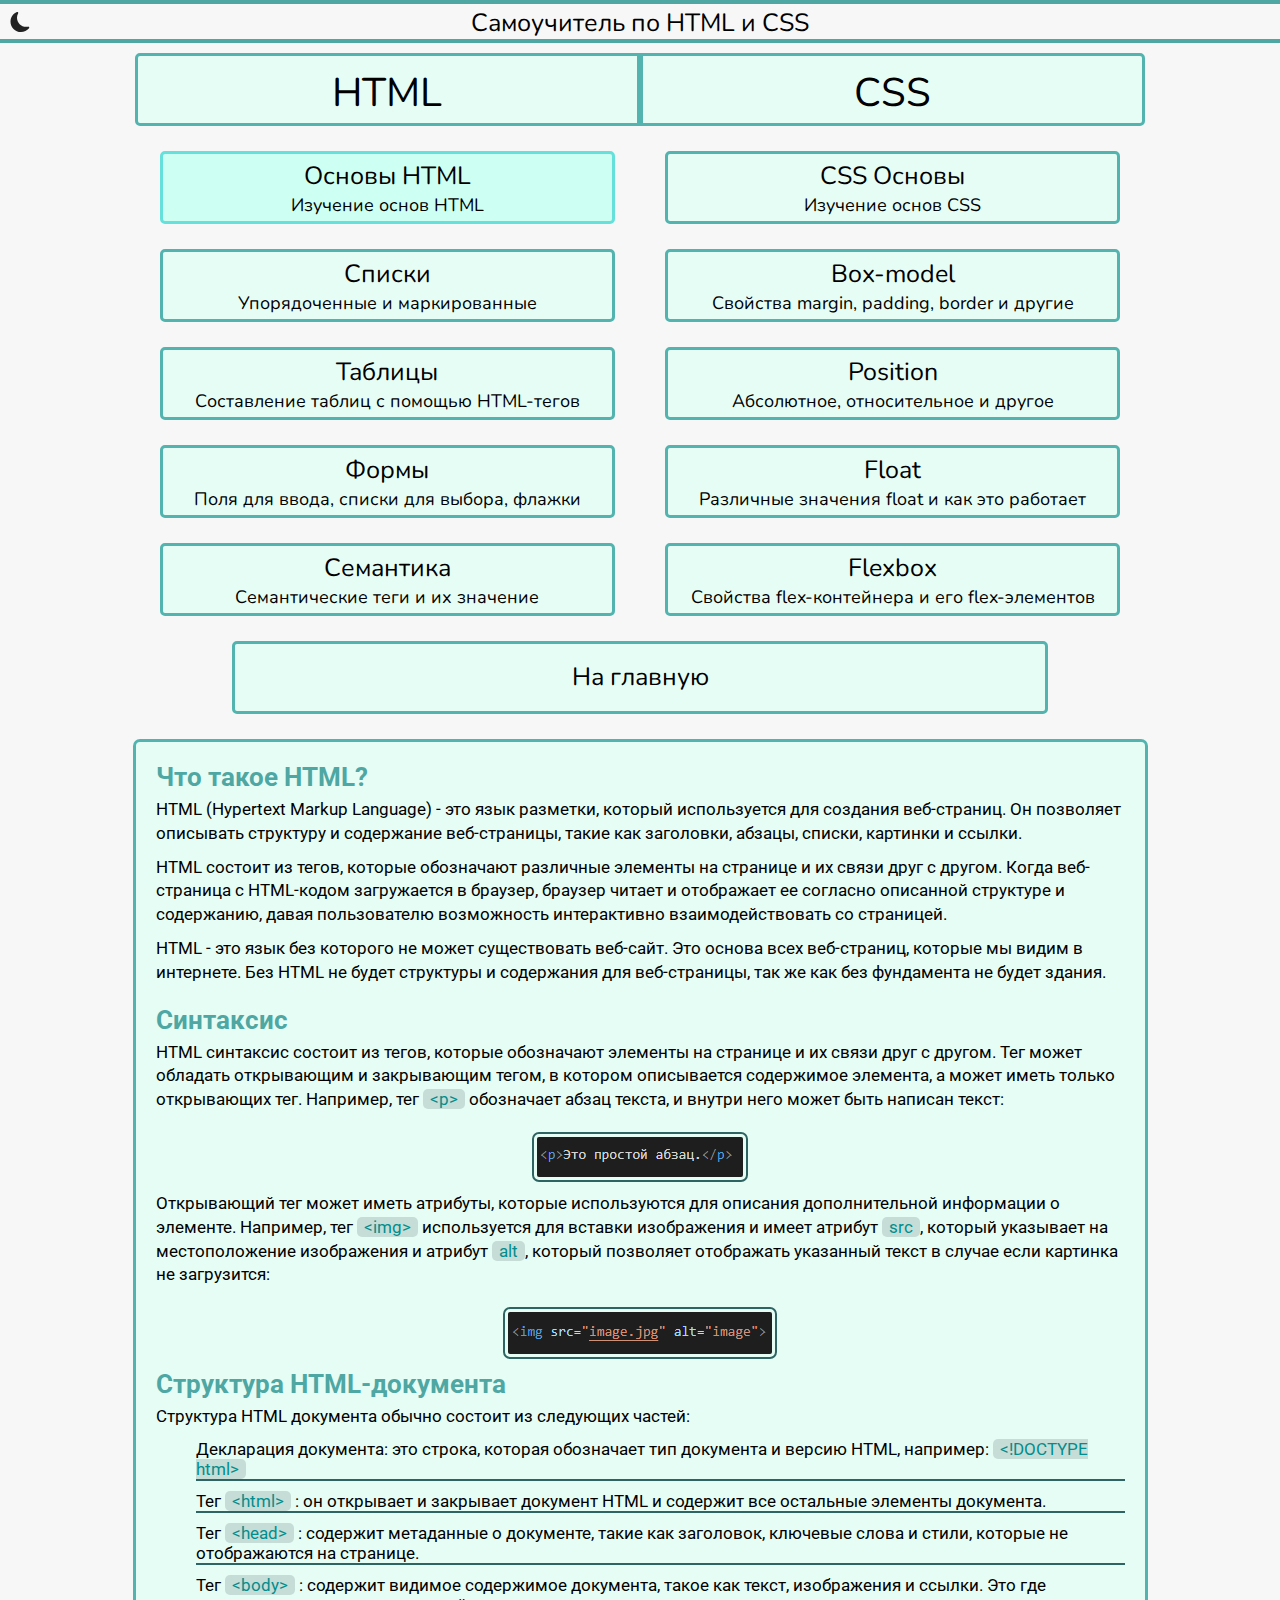
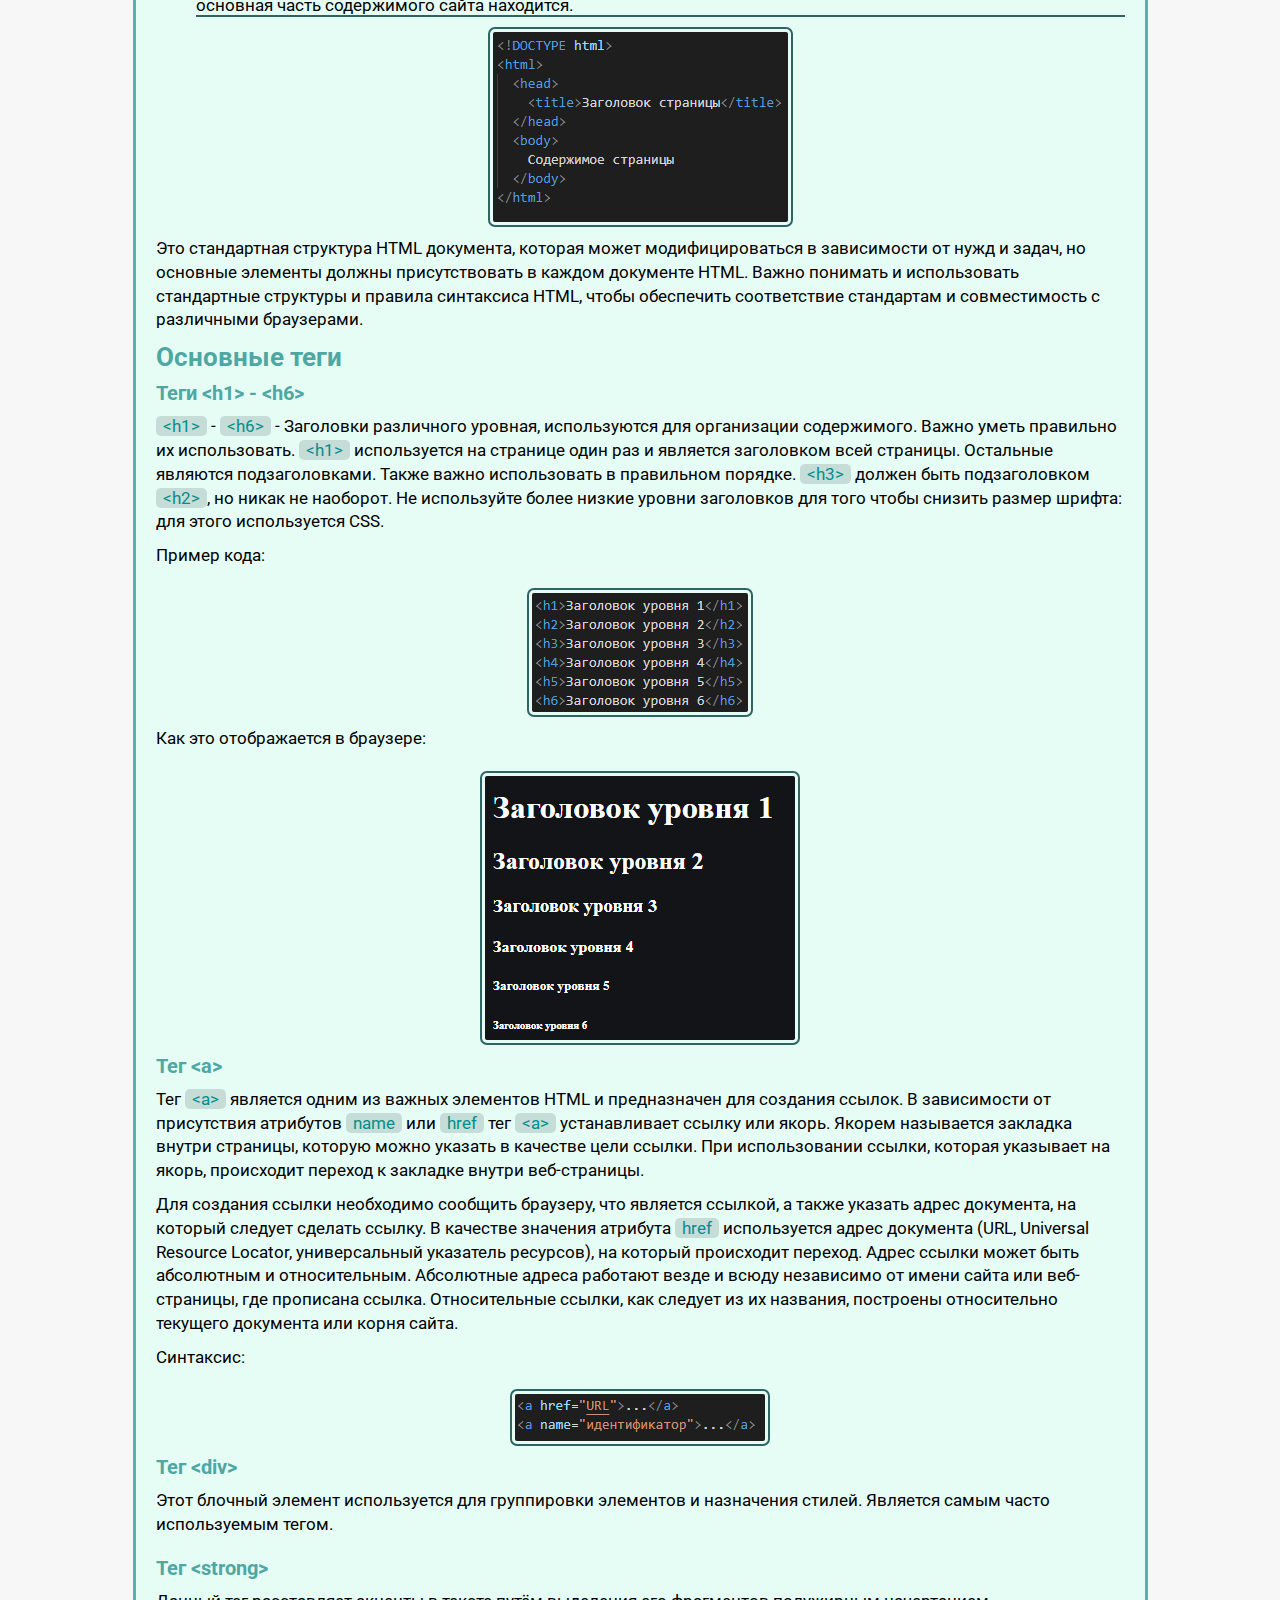
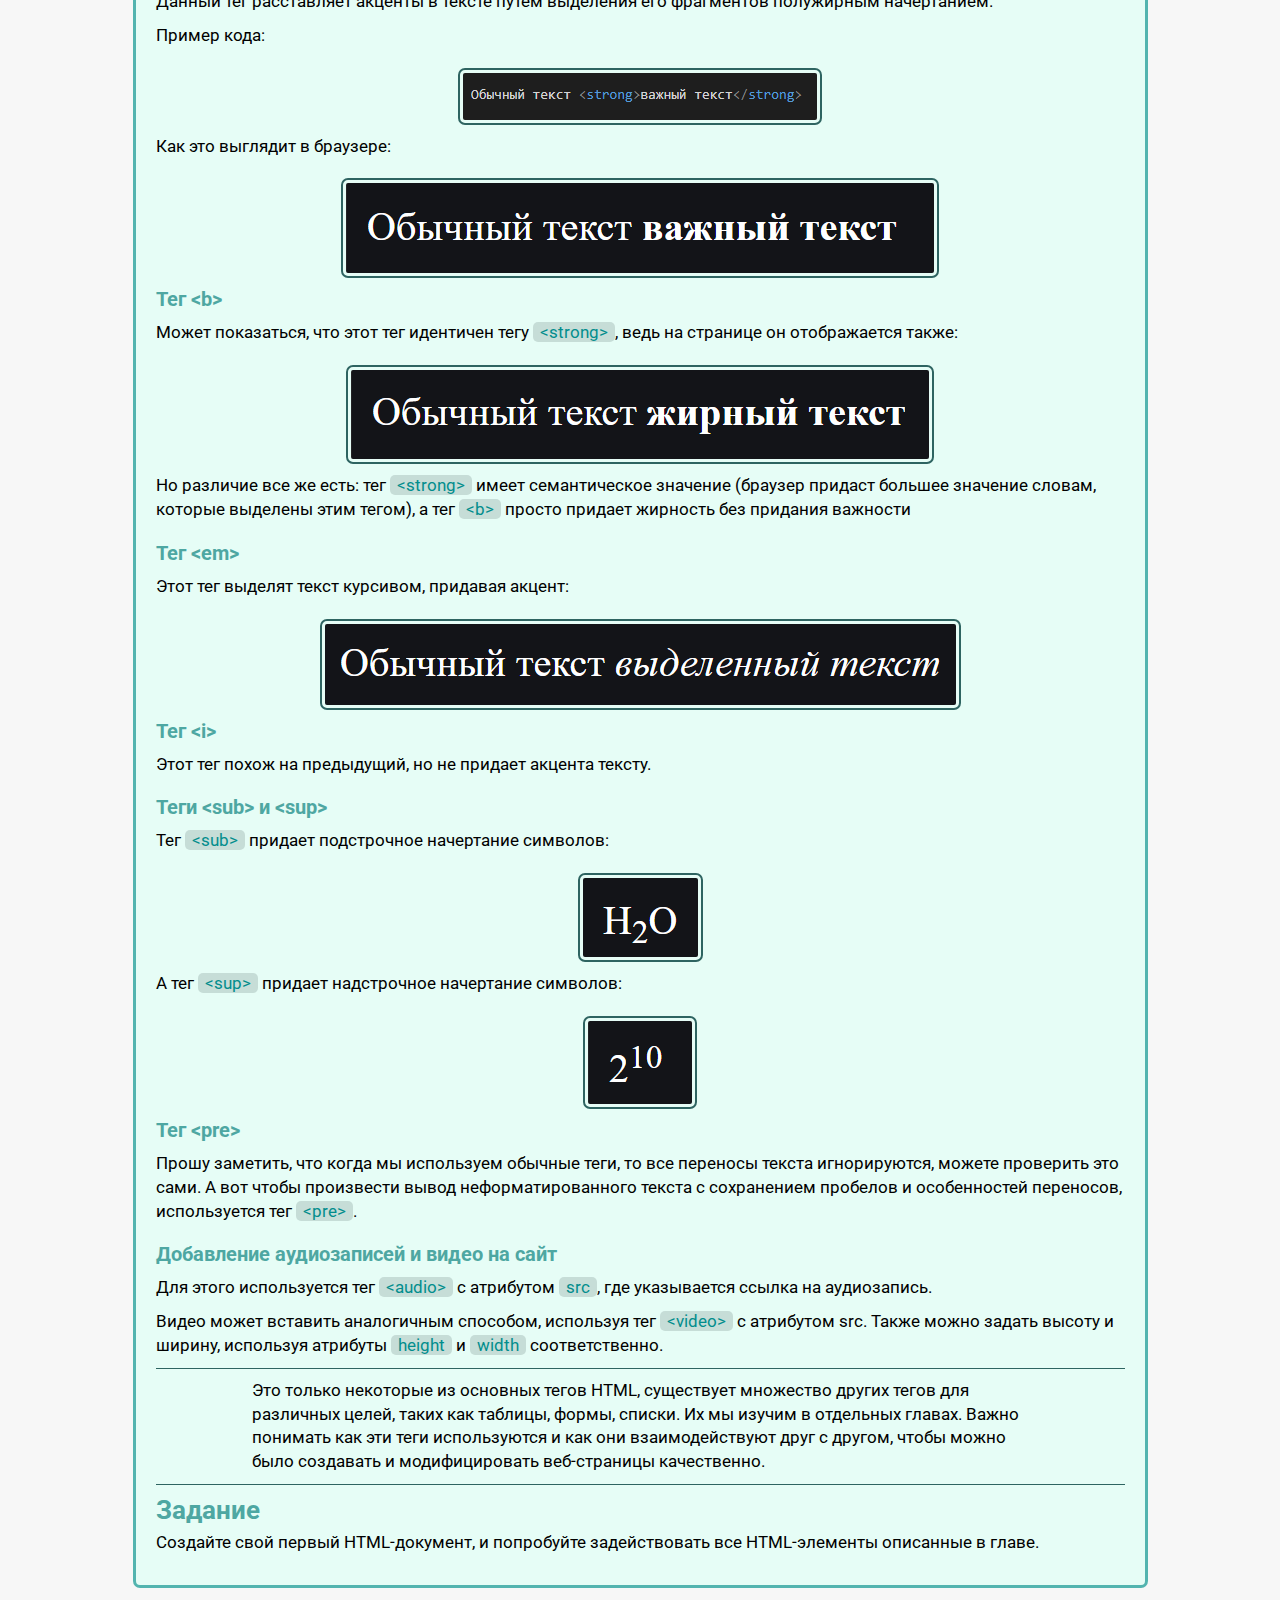
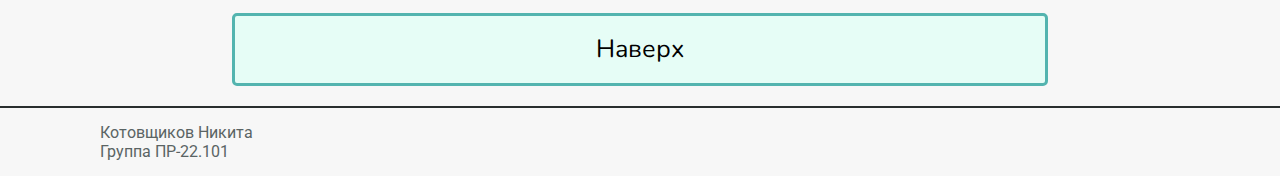
<file: html-basics.html>
<!DOCTYPE html>
<html lang="en">
<head>
    <meta charset="UTF-8">
    <meta http-equiv="X-UA-Compatible" content="IE=edge">
    <meta name="viewport" content="width=device-width, initial-scale=1.0">
    <title>Основы HTML</title>
    <link rel="preconnect" href="https://fonts.googleapis.com">
    <link rel="preconnect" href="https://fonts.gstatic.com" crossorigin>
    <link href="https://fonts.googleapis.com/css2?family=Nunito:wght@200&display=swap" rel="stylesheet">
    <style>
    @import url('https://fonts.googleapis.com/css2?family=Nunito:wght@200&display=swap');
    </style>
    <link rel="preconnect" href="https://fonts.googleapis.com">
    <link rel="preconnect" href="https://fonts.gstatic.com" crossorigin>
    <link href="https://fonts.googleapis.com/css2?family=Roboto:wght@300&display=swap" rel="stylesheet">
    <style>
        @import url('https://fonts.googleapis.com/css2?family=Roboto:wght@300&display=swap');
    </style>
    <link rel="stylesheet" title="theme" href="#">
</head>
<body>
    <header>
        <div id="mainheader" class="mainheader">
            Самоучитель по HTML и CSS
            <div class="theme">
                <svg class="changeTheme" data-theme="light" width="20" height="20" viewBox="0 0 40 40" fill="none" xmlns="http://www.w3.org/2000/svg" style="display: none;"> <path d="M20 30C22.6522 30 25.1957 28.9464 27.0711 27.0711C28.9464 25.1957 30 22.6522 30 20C30 17.3478 28.9464 14.8043 27.0711 12.9289C25.1957 11.0536 22.6522 10 20 10C17.3478 10 14.8043 11.0536 12.9289 12.9289C11.0536 14.8043 10 17.3478 10 20C10 22.6522 11.0536 25.1957 12.9289 27.0711C14.8043 28.9464 17.3478 30 20 30V30ZM20 0C20.3315 0 20.6495 0.131696 20.8839 0.366117C21.1183 0.600537 21.25 0.918479 21.25 1.25V6.25C21.25 6.58152 21.1183 6.89946 20.8839 7.13388C20.6495 7.3683 20.3315 7.5 20 7.5C19.6685 7.5 19.3505 7.3683 19.1161 7.13388C18.8817 6.89946 18.75 6.58152 18.75 6.25V1.25C18.75 0.918479 18.8817 0.600537 19.1161 0.366117C19.3505 0.131696 19.6685 0 20 0V0ZM20 32.5C20.3315 32.5 20.6495 32.6317 20.8839 32.8661C21.1183 33.1005 21.25 33.4185 21.25 33.75V38.75C21.25 39.0815 21.1183 39.3995 20.8839 39.6339C20.6495 39.8683 20.3315 40 20 40C19.6685 40 19.3505 39.8683 19.1161 39.6339C18.8817 39.3995 18.75 39.0815 18.75 38.75V33.75C18.75 33.4185 18.8817 33.1005 19.1161 32.8661C19.3505 32.6317 19.6685 32.5 20 32.5V32.5ZM40 20C40 20.3315 39.8683 20.6495 39.6339 20.8839C39.3995 21.1183 39.0815 21.25 38.75 21.25H33.75C33.4185 21.25 33.1005 21.1183 32.8661 20.8839C32.6317 20.6495 32.5 20.3315 32.5 20C32.5 19.6685 32.6317 19.3505 32.8661 19.1161C33.1005 18.8817 33.4185 18.75 33.75 18.75H38.75C39.0815 18.75 39.3995 18.8817 39.6339 19.1161C39.8683 19.3505 40 19.6685 40 20ZM7.5 20C7.5 20.3315 7.3683 20.6495 7.13388 20.8839C6.89946 21.1183 6.58152 21.25 6.25 21.25H1.25C0.918479 21.25 0.600537 21.1183 0.366117 20.8839C0.131696 20.6495 0 20.3315 0 20C0 19.6685 0.131696 19.3505 0.366117 19.1161C0.600537 18.8817 0.918479 18.75 1.25 18.75H6.25C6.58152 18.75 6.89946 18.8817 7.13388 19.1161C7.3683 19.3505 7.5 19.6685 7.5 20ZM34.1425 5.8575C34.3768 6.09191 34.5085 6.40979 34.5085 6.74125C34.5085 7.07271 34.3768 7.39059 34.1425 7.625L30.6075 11.1625C30.4913 11.2786 30.3533 11.3706 30.2016 11.4333C30.0498 11.4961 29.8871 11.5283 29.7229 11.5282C29.3912 11.528 29.0731 11.396 28.8387 11.1612C28.7227 11.045 28.6307 10.9071 28.5679 10.7553C28.5052 10.6035 28.4729 10.4409 28.4731 10.2766C28.4733 9.94491 28.6053 9.62689 28.84 9.3925L32.375 5.8575C32.6094 5.62316 32.9273 5.49152 33.2588 5.49152C33.5902 5.49152 33.9081 5.62316 34.1425 5.8575V5.8575ZM11.16 28.84C11.3943 29.0744 11.526 29.3923 11.526 29.7237C11.526 30.0552 11.3943 30.3731 11.16 30.6075L7.625 34.1425C7.38925 34.3702 7.07349 34.4962 6.74575 34.4933C6.418 34.4905 6.10449 34.359 5.87273 34.1273C5.64097 33.8955 5.50951 33.582 5.50666 33.2543C5.50381 32.9265 5.6298 32.6108 5.8575 32.375L9.3925 28.84C9.62691 28.6057 9.94479 28.474 10.2762 28.474C10.6077 28.474 10.9256 28.6057 11.16 28.84V28.84ZM34.1425 34.1425C33.9081 34.3768 33.5902 34.5085 33.2588 34.5085C32.9273 34.5085 32.6094 34.3768 32.375 34.1425L28.84 30.6075C28.6123 30.3717 28.4863 30.056 28.4892 29.7282C28.492 29.4005 28.6235 29.087 28.8552 28.8552C29.087 28.6235 29.4005 28.492 29.7282 28.4892C30.056 28.4863 30.3717 28.6123 30.6075 28.84L34.1425 32.375C34.3768 32.6094 34.5085 32.9273 34.5085 33.2588C34.5085 33.5902 34.3768 33.9081 34.1425 34.1425ZM11.16 11.1625C10.9256 11.3968 10.6077 11.5285 10.2762 11.5285C9.94479 11.5285 9.62691 11.3968 9.3925 11.1625L5.8575 7.625C5.73811 7.50969 5.64288 7.37176 5.57737 7.21926C5.51186 7.06675 5.47738 6.90273 5.47594 6.73675C5.47449 6.57078 5.50612 6.40618 5.56897 6.25256C5.63182 6.09894 5.72464 5.95937 5.84201 5.84201C5.95937 5.72464 6.09894 5.63182 6.25256 5.56897C6.40618 5.50612 6.57078 5.47449 6.73675 5.47594C6.90273 5.47738 7.06675 5.51186 7.21926 5.57737C7.37176 5.64288 7.50969 5.73811 7.625 5.8575L11.16 9.3925C11.2764 9.50861 11.3688 9.64655 11.4318 9.79842C11.4948 9.95028 11.5272 10.1131 11.5272 10.2775C11.5272 10.4419 11.4948 10.6047 11.4318 10.7566C11.3688 10.9084 11.2764 11.0464 11.16 11.1625V11.1625Z" fill="#ffffff"></path></svg>
                <svg class="changeTheme" data-theme="dark" width="20" height="20" viewBox="0 0 38 40" fill="none" xmlns="http://www.w3.org/2000/svg" style="display: block;"> <path d="M15 0.695136C15.244 0.991667 15.3935 1.35457 15.4292 1.73694C15.4648 2.11932 15.385 2.5036 15.2 2.84014C13.7546 5.49382 12.9998 8.46837 13.005 11.4901C13.005 21.5426 21.2 29.6826 31.3 29.6826C32.6175 29.6826 33.9 29.5451 35.1325 29.2826C35.5103 29.2008 35.9039 29.2321 36.264 29.3726C36.6241 29.5131 36.9349 29.7566 37.1575 30.0726C37.3925 30.4013 37.5123 30.7983 37.4983 31.2021C37.4842 31.6058 37.3372 31.9936 37.08 32.3051C35.1192 34.7137 32.6456 36.6544 29.8396 37.9856C27.0335 39.3168 23.9658 40.0051 20.86 40.0001C9.335 40.0001 0 30.7151 0 19.2751C0 10.6651 5.285 3.28014 12.81 0.150136C13.1848 -0.00828447 13.601 -0.0407995 13.9959 0.057475C14.3908 0.15575 14.7431 0.379507 15 0.695136V0.695136Z" fill="#222222"></path></svg>
            </div>
        </div>
    </header>
    <nav>
        <div class="nav">
            <div id="navblock-1" class="navblock-1">
                <p>HTML</p>
            </div>
            <div id="navblock-2" class="navblock-2">
                <p">CSS</p>
            </div>
        </div>
        <div class="topics">
            <div class="html-topics">
                <div id="topic" class="active">
                    <p>Основы HTML</p>
                    <p  class="smalltext">Изучение основ HTML</p>
                </div>
                <a class="del" href="lists.html"><div id="topic" class="topic">
                    <p>Списки</p>
                    <p class="smalltext">Упорядоченные и маркированные</p>
                </div></a>
                <a class="del" href="html-tables.html"><div id="topic" class="topic">
                    <p>Таблицы</p>
                    <p class="smalltext">Составление таблиц с помощью HTML-тегов</p>
                </div></a>
                <a class="del" href="html-forms.html"><div id="topic" class="topic">
                    <p>Формы</p>
                    <p class="smalltext">Поля для ввода, списки для выбора, флажки</p>
                </div></a>
                <a class="del" href="semantics.html"><div id="topic" class="topic">
                    <p>Семантика</p>
                    <p class="smalltext">Семантические теги и их значение</p>
                </div></a>
            </div>
            <div class="css-topics">
                <a class="del" href="css-basics.html"><div id="topic" class="topic">
                    <p>CSS Основы</p>
                    <p class="smalltext">Изучение основ CSS</p>
                </div></a>
                <a class="del" href="css-boxmodel.html"><div id="topic" class="topic">
                    <p>Box-model</p>
                    <p class="smalltext">Свойства margin, padding, border и другие</p>
                </div></a>
                <a class="del" href="css-position.html"><div id="topic" class="topic">
                    <p>Position</p>
                    <p class="smalltext">Абсолютное, относительное и другое</p>
                </div></a>
                <a class="del" href="css-float.html"><div id="topic" class="topic">
                    <p>Float</p>
                    <p class="smalltext">Различные значения float и как это работает</p>
                </div></a>
                <a class="del" href="css-flexbox.html"><div id="topic" class="topic">
                    <p>Flexbox</p>
                    <p class="smalltext">Свойства flex-контейнера и его flex-элементов</p>
                </div></a>    
            </div> 
        </div>
        <a class="del" href="index.html"><div id="home" class="home">На главную</div></a>
    </nav>
    <article>
        <h2>Что такое HTML?</h2>
        <p>HTML (Hypertext Markup Language) - это язык разметки, который используется для создания веб-страниц. Он позволяет описывать структуру и содержание веб-страницы, такие как заголовки, абзацы, списки, картинки и ссылки. <p>HTML состоит из тегов, которые обозначают различные элементы на странице и их связи друг с другом. Когда веб-страница с HTML-кодом загружается в браузер, браузер читает и отображает ее согласно описанной структуре и содержанию, давая пользователю возможность интерактивно взаимодействовать со страницей.</p> <p>HTML - это язык без которого не может существовать веб-сайт. Это основа всех веб-страниц, которые мы видим в интернете. Без HTML не будет структуры и содержания для веб-страницы, так же как без фундамента не будет здания.</p></p>
        <h2>Синтаксис</h2>
        <p>HTML синтаксис состоит из тегов, которые обозначают элементы на странице и их связи друг с другом. Тег может обладать открывающим и закрывающим тегом, в котором описывается содержимое элемента, а может иметь только открывающих тег. Например, тег <span class="code" id="code">&lt;p&gt;</span> обозначает абзац текста, и внутри него может быть написан текст:</p>
        <img src="images/html/1.PNG">
        <p>Открывающий тег может иметь атрибуты, которые используются для описания дополнительной информации о элементе. Например, тег <span class="code" id="code">&lt;img&gt;</span> используется для вставки изображения и имеет атрибут <span class="code" id="code">src</span>, который указывает на местоположение изображения и атрибут <span class="code" id="code">alt</span>, который позволяет отображать указанный текст в случае если картинка не загрузится:</p> 
        <img src="images/html/2.PNG">
        <h2>Структура HTML-документа</h2>  
        <p>Структура HTML документа обычно состоит из следующих частей:</p> 
        <ul>
            <li>Декларация документа: это строка, которая обозначает тип документа и версию HTML, например: <span class="code" id="code">&lt;!DOCTYPE html&gt;</span> </li>
            <li>Тег <span class="code" id="code">&lt;html&gt;</span> : он открывает и закрывает документ HTML и содержит все остальные элементы документа.</li>
            <li>Тег <span class="code" id="code">&lt;head&gt;</span> : содержит метаданные о документе, такие как заголовок, ключевые слова и стили, которые не отображаются на странице.</li>
            <li>Тег <span class="code" id="code">&lt;body&gt;</span> : содержит видимое содержимое документа, такое как текст, изображения и ссылки. Это где основная часть содержимого сайта находится.</li>
        </ul>
        <img src="images/html/3.PNG">
        <p>Это стандартная структура HTML документа, которая может модифицироваться в зависимости от нужд и задач, но основные элементы должны присутствовать в каждом документе HTML. Важно понимать и использовать стандартные структуры и правила синтаксиса HTML, чтобы обеспечить соответствие стандартам и совместимость с различными браузерами.</p>
        <h2>Основные теги</h2>
        <h3>Теги &lt;h1&gt; - &lt;h6&gt;</h3>  
        <p><span class="code" id="code">&lt;h1&gt;</span> - <span class="code" id="code">&lt;h6&gt;</span> - Заголовки различного уровная, используются для организации содержимого. Важно уметь правильно их использовать. <span class="code" id="code">&lt;h1&gt;</span> используется на странице один раз и является заголовком всей страницы. Остальные являются подзаголовками. Также важно использовать в правильном порядке. <span class="code" id="code">&lt;h3&gt;</span> должен быть подзаголовком <span class="code" id="code">&lt;h2&gt;</span>, но никак не наоборот. Не используйте более низкие уровни заголовков для того чтобы снизить размер шрифта: для этого используется CSS.</p>
        <p>Пример кода:</p>
        <img src="images/html/4.PNG">
        <p>Как это отображается в браузере:</p>
        <img src="images/html/5.PNG">
        <h3>Тег &lt;a&gt;</h3>
        <p> Тег <span class="code" id="code">&lt;a&gt;</span> является одним из важных элементов HTML и предназначен для создания ссылок. В зависимости от присутствия атрибутов <span class="code" id="code">name</span> или <span class="code" id="code">href</span> тег <span class="code" id="code">&lt;a&gt;</span> устанавливает ссылку или якорь. Якорем называется закладка внутри страницы, которую можно указать в качестве цели ссылки. При использовании ссылки, которая указывает на якорь, происходит переход к закладке внутри веб-страницы. </p>
        <p>Для создания ссылки необходимо сообщить браузеру, что является ссылкой, а также указать адрес документа, на который следует сделать ссылку. В качестве значения атрибута <span class="code" id="code">href</span> используется адрес документа (URL, Universal Resource Locator, универсальный указатель ресурсов), на который происходит переход. Адрес ссылки может быть абсолютным и относительным. Абсолютные адреса работают везде и всюду независимо от имени сайта или веб-страницы, где прописана ссылка. Относительные ссылки, как следует из их названия, построены относительно текущего документа или корня сайта.</p>
        <p>Синтаксис:</p>
        <img src="images/html/6.PNG">
        <h3>Тег &lt;div&gt;</h3>
        <p> Этот блочный элемент используется для группировки элементов и назначения стилей. Является самым часто используемым тегом.</p>
        <h3>Тег &lt;strong&gt;</h3>
        <p>Данный тег расставляет акценты в тексте путём выделения его фрагментов полужирным начертанием.</p>
        <p>Пример кода:</p>
        <img src="images/html/7.PNG">
        <p>Как это выглядит в браузере:</p>
        <img src="images/html/8.PNG">
        <h3>Тег  &lt;b&gt;</h3>
        <p>Может показаться, что этот тег идентичен тегу <span class="code" id="code">&lt;strong&gt;</span>, ведь на странице он отображается также:</p>
        <img src="images/html/9.PNG">
        <p>Но различие все же есть: тег <span class="code" id="code">&lt;strong&gt;</span> имеет семантическое значение (браузер придаст большее значение словам, которые выделены этим тегом), а тег <span class="code" id="code">&lt;b&gt;</span> просто придает жирность без придания важности</p>
        <h3>Тег &lt;em&gt;</h3>
        <p> Этот тег выделят текст курсивом, придавая акцент:</p>
        <img src="images/html/10.PNG">
        <h3>Тег &lt;i&gt;</h3>
        <p>Этот тег похож на предыдущий, но не придает акцента тексту.</p>
        <h3>Теги &lt;sub&gt; и &lt;sup&gt;</h3>
        <p>Тег <span class="code" id="code">&lt;sub&gt;</span> придает подстрочное начертание символов:</p>
        <img src="images/html/11.PNG">
        <p>А тег <span class="code" id="code">&lt;sup&gt;</span> придает надстрочное начертание символов:</p>
        <img src="images/html/12.PNG">
        <h3>Тег &lt;pre&gt;</h3>
        <p>  Прошу заметить, что когда мы используем обычные теги, то все переносы текста игнорируются, можете проверить это сами. А вот чтобы произвести вывод неформатированного текста с сохранением пробелов и особенностей переносов, используется тег <span class="code" id="code">&lt;pre&gt;</span>.</p>
        <h3>Добавление аудиозаписей и видео на сайт</h3>
        <p>Для этого используется тег <span class="code" id="code">&lt;audio&gt;</span> c атрибутом <span class="code" id="code">src</span>, где указывается ссылка на аудиозапись.</p>
        <p>Видео может вставить аналогичным способом, используя тег <span class="code" id="code">&lt;video&gt;</span> с атрибутом src. Также можно задать высоту и ширину, используя атрибуты <span class="code" id="code">height</span> и <span class="code" id="code">width</span> соответственно.</p>
        <hr>
        <div class="center"><p>Это только некоторые из основных тегов HTML, существует множество других тегов для различных целей, таких как таблицы, формы, списки. Их мы изучим в отдельных главах. Важно понимать как эти теги используются и как они взаимодействуют друг с другом, чтобы можно было создавать и модифицировать веб-страницы качественно.</p></div>
        <hr>
        <h2>Задание</h2>
        <p>Создайте свой первый HTML-документ, и попробуйте задействовать все HTML-элементы описанные в главе.</p>
    </article>
    <a class="del" href="#"><div id="up" class="up">Наверх</div></a>
    <footer>
        <div class="footer">
            <p> Котовщиков Никита</p>
            <p>Группа ПР-22.101</p>
        </div>
    </footer>
    <script type="text/javascript" src="/js/script.js"></script>
</body>
</html>
</file>
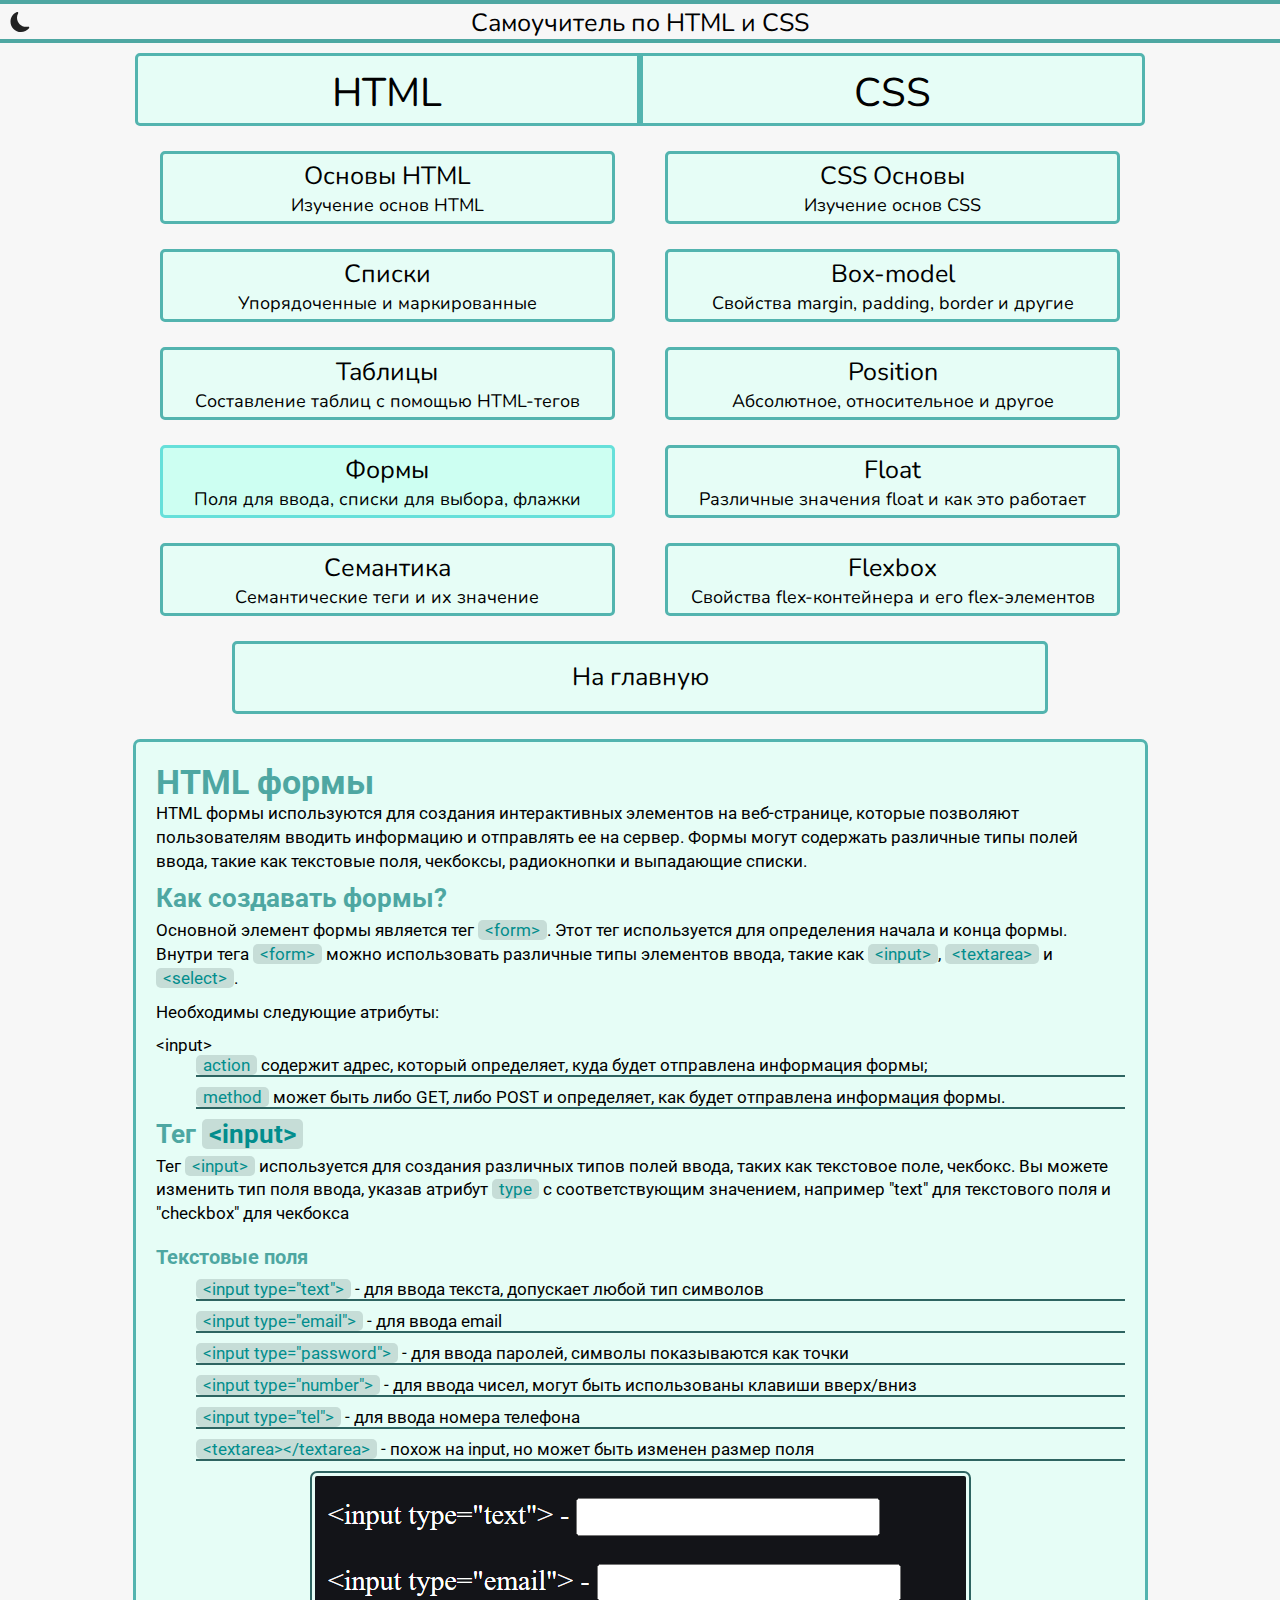
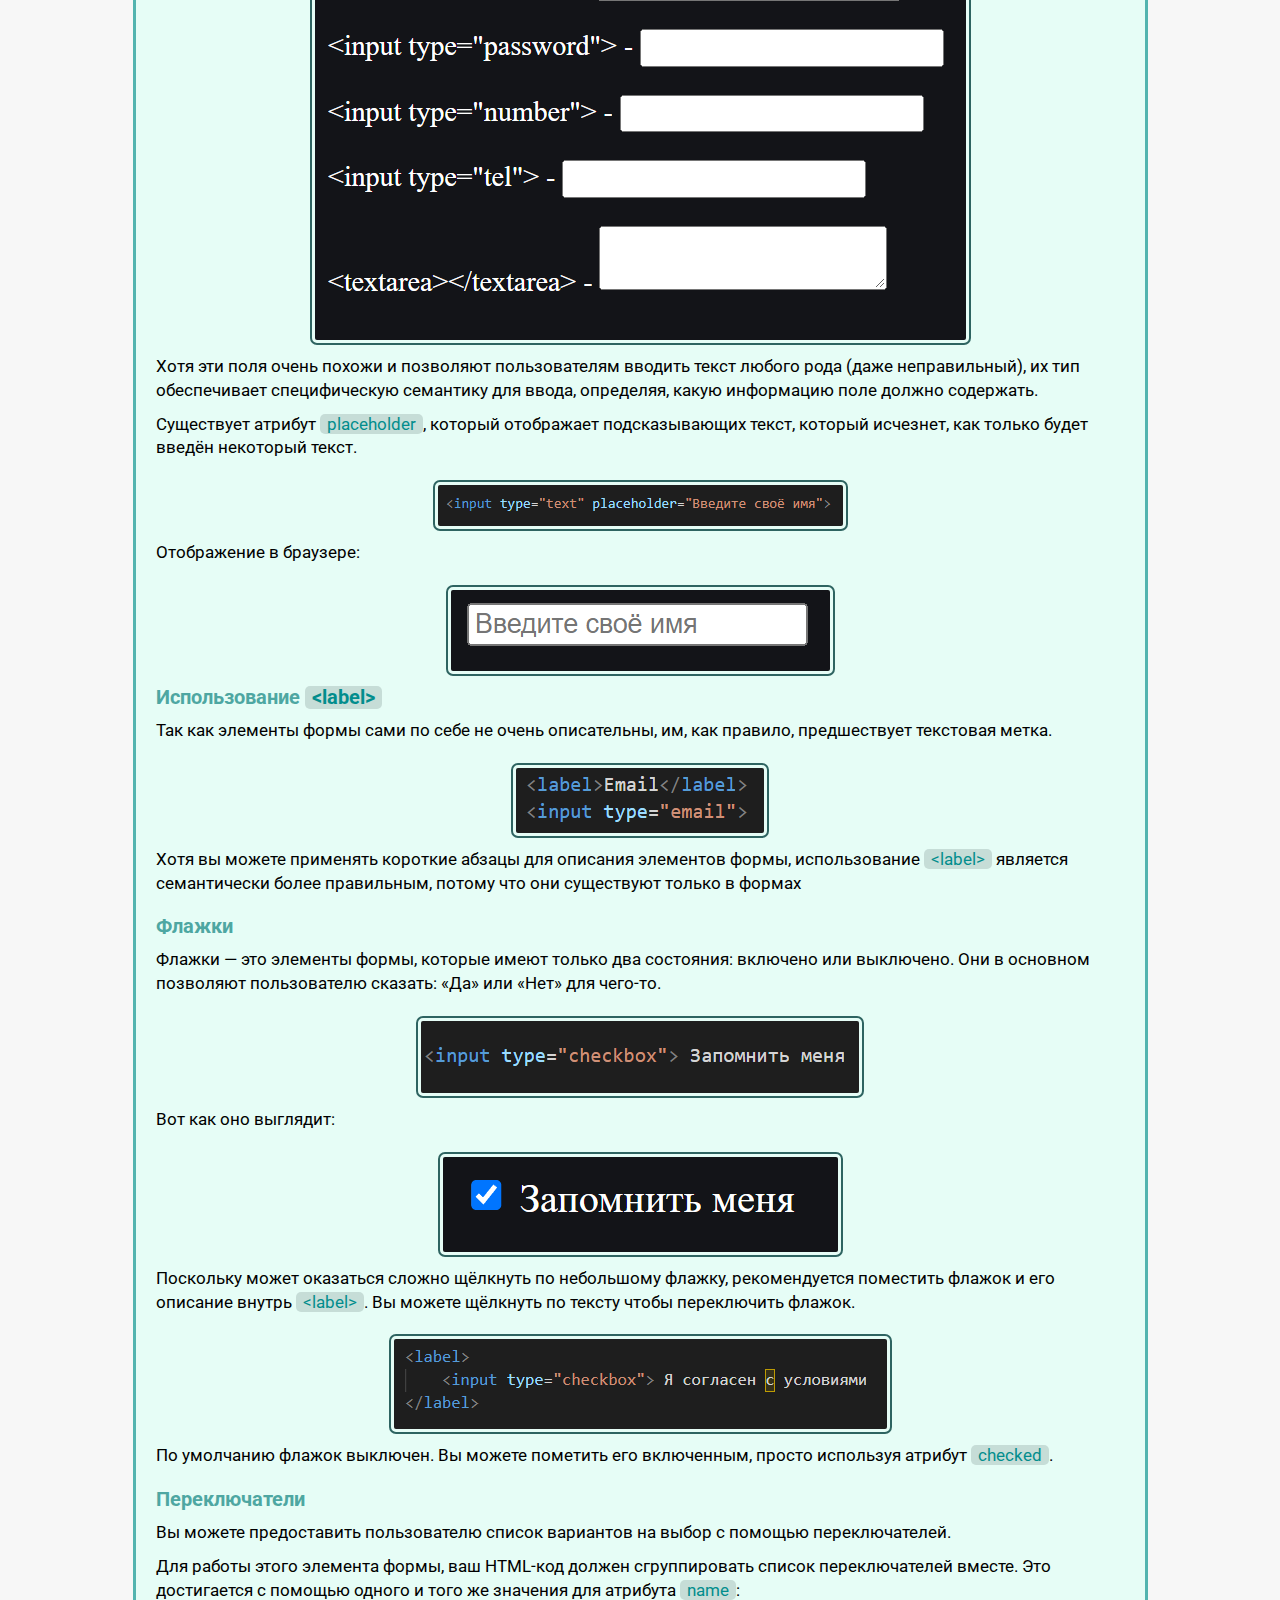
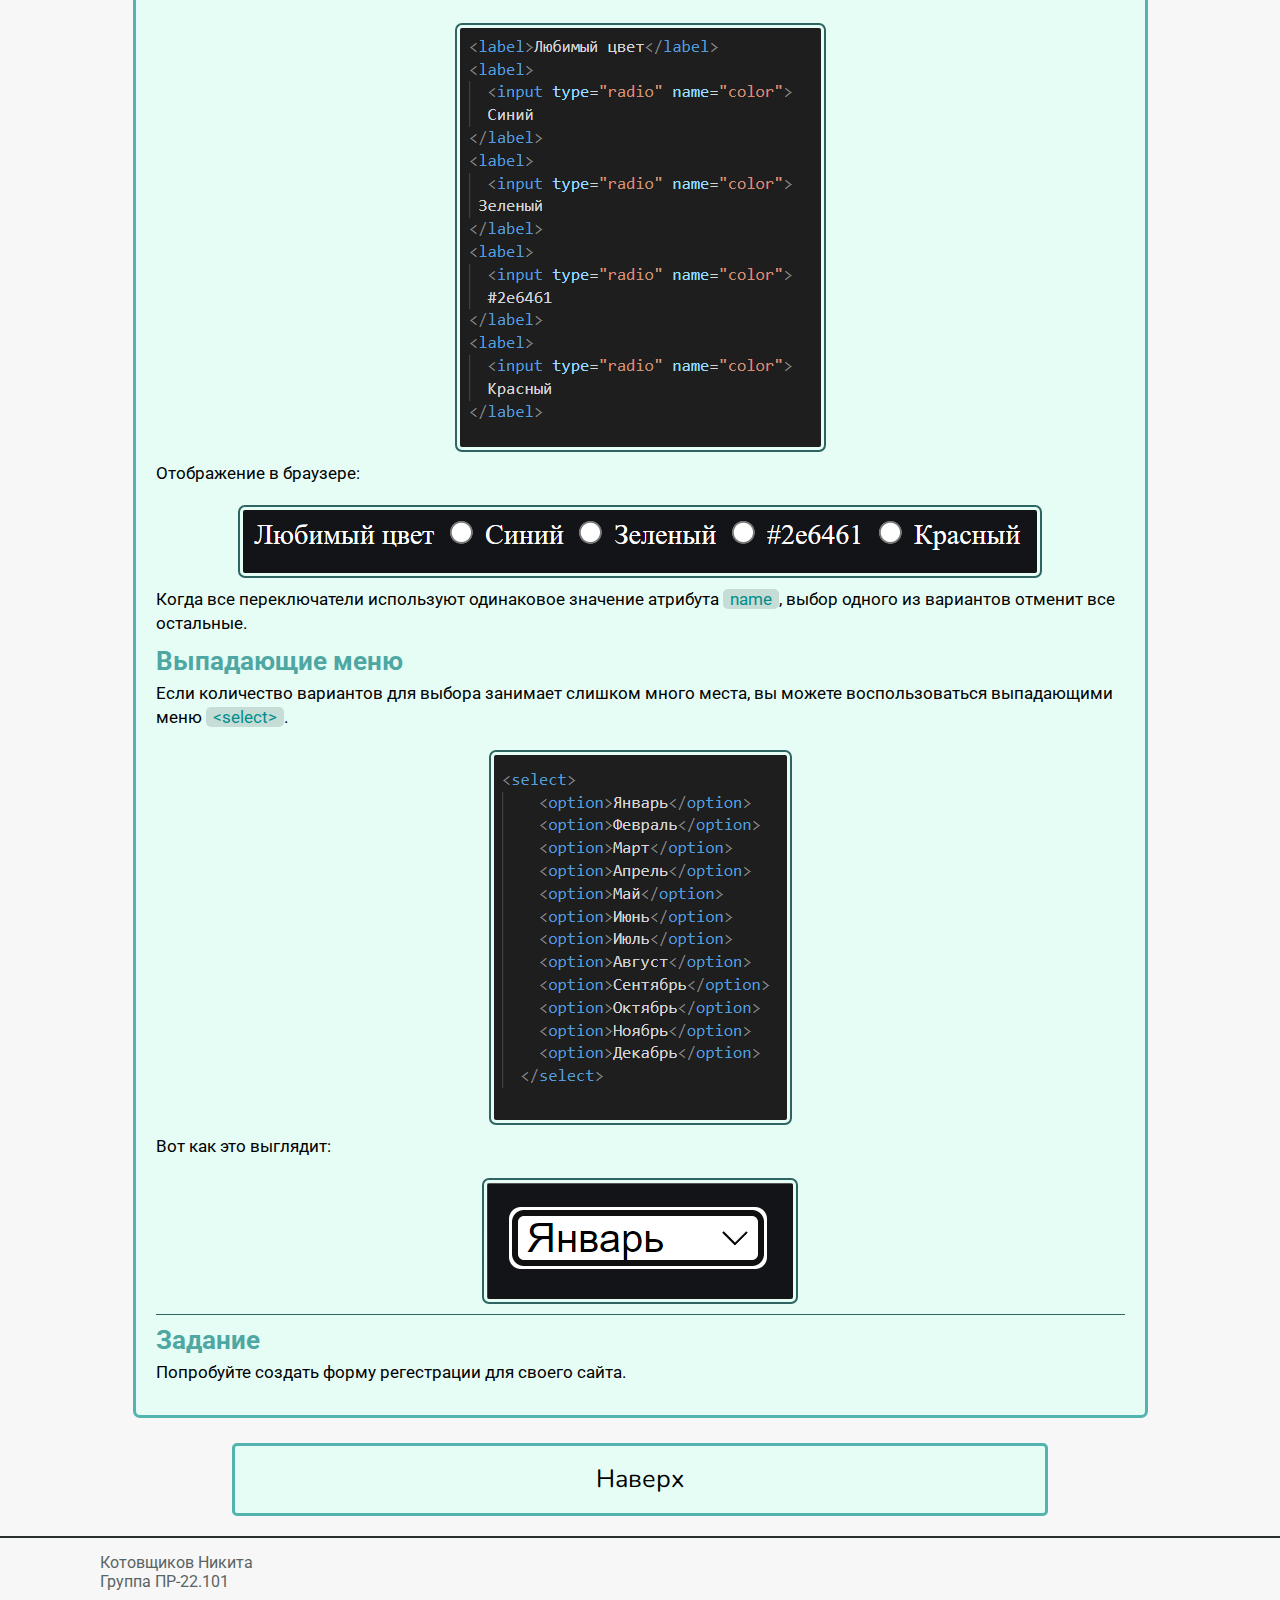
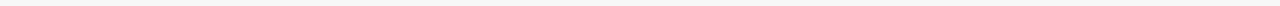
<file: html-forms.html>
<!DOCTYPE html>
<html lang="en">
<head>
    <meta charset="UTF-8">
    <meta http-equiv="X-UA-Compatible" content="IE=edge">
    <meta name="viewport" content="width=device-width, initial-scale=1.0">
    <title>Формы</title>
    <link rel="preconnect" href="https://fonts.googleapis.com">
    <link rel="preconnect" href="https://fonts.gstatic.com" crossorigin>
    <link href="https://fonts.googleapis.com/css2?family=Nunito:wght@200&display=swap" rel="stylesheet">
    <style>
    @import url('https://fonts.googleapis.com/css2?family=Nunito:wght@200&display=swap');
    </style>
    <link rel="preconnect" href="https://fonts.googleapis.com">
    <link rel="preconnect" href="https://fonts.gstatic.com" crossorigin>
    <link href="https://fonts.googleapis.com/css2?family=Roboto:wght@300&display=swap" rel="stylesheet">
    <style>
        @import url('https://fonts.googleapis.com/css2?family=Roboto:wght@300&display=swap');
    </style>
    <link rel="stylesheet" title="theme" href="#">
</head>
<body>
    <header>
        <div class="mainheader">
            Самоучитель по HTML и CSS
            <div class="theme">
                <svg class="changeTheme" data-theme="light" width="20" height="20" viewBox="0 0 40 40" fill="none" xmlns="http://www.w3.org/2000/svg" style="display: none;"> <path d="M20 30C22.6522 30 25.1957 28.9464 27.0711 27.0711C28.9464 25.1957 30 22.6522 30 20C30 17.3478 28.9464 14.8043 27.0711 12.9289C25.1957 11.0536 22.6522 10 20 10C17.3478 10 14.8043 11.0536 12.9289 12.9289C11.0536 14.8043 10 17.3478 10 20C10 22.6522 11.0536 25.1957 12.9289 27.0711C14.8043 28.9464 17.3478 30 20 30V30ZM20 0C20.3315 0 20.6495 0.131696 20.8839 0.366117C21.1183 0.600537 21.25 0.918479 21.25 1.25V6.25C21.25 6.58152 21.1183 6.89946 20.8839 7.13388C20.6495 7.3683 20.3315 7.5 20 7.5C19.6685 7.5 19.3505 7.3683 19.1161 7.13388C18.8817 6.89946 18.75 6.58152 18.75 6.25V1.25C18.75 0.918479 18.8817 0.600537 19.1161 0.366117C19.3505 0.131696 19.6685 0 20 0V0ZM20 32.5C20.3315 32.5 20.6495 32.6317 20.8839 32.8661C21.1183 33.1005 21.25 33.4185 21.25 33.75V38.75C21.25 39.0815 21.1183 39.3995 20.8839 39.6339C20.6495 39.8683 20.3315 40 20 40C19.6685 40 19.3505 39.8683 19.1161 39.6339C18.8817 39.3995 18.75 39.0815 18.75 38.75V33.75C18.75 33.4185 18.8817 33.1005 19.1161 32.8661C19.3505 32.6317 19.6685 32.5 20 32.5V32.5ZM40 20C40 20.3315 39.8683 20.6495 39.6339 20.8839C39.3995 21.1183 39.0815 21.25 38.75 21.25H33.75C33.4185 21.25 33.1005 21.1183 32.8661 20.8839C32.6317 20.6495 32.5 20.3315 32.5 20C32.5 19.6685 32.6317 19.3505 32.8661 19.1161C33.1005 18.8817 33.4185 18.75 33.75 18.75H38.75C39.0815 18.75 39.3995 18.8817 39.6339 19.1161C39.8683 19.3505 40 19.6685 40 20ZM7.5 20C7.5 20.3315 7.3683 20.6495 7.13388 20.8839C6.89946 21.1183 6.58152 21.25 6.25 21.25H1.25C0.918479 21.25 0.600537 21.1183 0.366117 20.8839C0.131696 20.6495 0 20.3315 0 20C0 19.6685 0.131696 19.3505 0.366117 19.1161C0.600537 18.8817 0.918479 18.75 1.25 18.75H6.25C6.58152 18.75 6.89946 18.8817 7.13388 19.1161C7.3683 19.3505 7.5 19.6685 7.5 20ZM34.1425 5.8575C34.3768 6.09191 34.5085 6.40979 34.5085 6.74125C34.5085 7.07271 34.3768 7.39059 34.1425 7.625L30.6075 11.1625C30.4913 11.2786 30.3533 11.3706 30.2016 11.4333C30.0498 11.4961 29.8871 11.5283 29.7229 11.5282C29.3912 11.528 29.0731 11.396 28.8387 11.1612C28.7227 11.045 28.6307 10.9071 28.5679 10.7553C28.5052 10.6035 28.4729 10.4409 28.4731 10.2766C28.4733 9.94491 28.6053 9.62689 28.84 9.3925L32.375 5.8575C32.6094 5.62316 32.9273 5.49152 33.2588 5.49152C33.5902 5.49152 33.9081 5.62316 34.1425 5.8575V5.8575ZM11.16 28.84C11.3943 29.0744 11.526 29.3923 11.526 29.7237C11.526 30.0552 11.3943 30.3731 11.16 30.6075L7.625 34.1425C7.38925 34.3702 7.07349 34.4962 6.74575 34.4933C6.418 34.4905 6.10449 34.359 5.87273 34.1273C5.64097 33.8955 5.50951 33.582 5.50666 33.2543C5.50381 32.9265 5.6298 32.6108 5.8575 32.375L9.3925 28.84C9.62691 28.6057 9.94479 28.474 10.2762 28.474C10.6077 28.474 10.9256 28.6057 11.16 28.84V28.84ZM34.1425 34.1425C33.9081 34.3768 33.5902 34.5085 33.2588 34.5085C32.9273 34.5085 32.6094 34.3768 32.375 34.1425L28.84 30.6075C28.6123 30.3717 28.4863 30.056 28.4892 29.7282C28.492 29.4005 28.6235 29.087 28.8552 28.8552C29.087 28.6235 29.4005 28.492 29.7282 28.4892C30.056 28.4863 30.3717 28.6123 30.6075 28.84L34.1425 32.375C34.3768 32.6094 34.5085 32.9273 34.5085 33.2588C34.5085 33.5902 34.3768 33.9081 34.1425 34.1425ZM11.16 11.1625C10.9256 11.3968 10.6077 11.5285 10.2762 11.5285C9.94479 11.5285 9.62691 11.3968 9.3925 11.1625L5.8575 7.625C5.73811 7.50969 5.64288 7.37176 5.57737 7.21926C5.51186 7.06675 5.47738 6.90273 5.47594 6.73675C5.47449 6.57078 5.50612 6.40618 5.56897 6.25256C5.63182 6.09894 5.72464 5.95937 5.84201 5.84201C5.95937 5.72464 6.09894 5.63182 6.25256 5.56897C6.40618 5.50612 6.57078 5.47449 6.73675 5.47594C6.90273 5.47738 7.06675 5.51186 7.21926 5.57737C7.37176 5.64288 7.50969 5.73811 7.625 5.8575L11.16 9.3925C11.2764 9.50861 11.3688 9.64655 11.4318 9.79842C11.4948 9.95028 11.5272 10.1131 11.5272 10.2775C11.5272 10.4419 11.4948 10.6047 11.4318 10.7566C11.3688 10.9084 11.2764 11.0464 11.16 11.1625V11.1625Z" fill="#ffffff"></path></svg>
                <svg class="changeTheme" data-theme="dark" width="20" height="20" viewBox="0 0 38 40" fill="none" xmlns="http://www.w3.org/2000/svg" style="display: block;"> <path d="M15 0.695136C15.244 0.991667 15.3935 1.35457 15.4292 1.73694C15.4648 2.11932 15.385 2.5036 15.2 2.84014C13.7546 5.49382 12.9998 8.46837 13.005 11.4901C13.005 21.5426 21.2 29.6826 31.3 29.6826C32.6175 29.6826 33.9 29.5451 35.1325 29.2826C35.5103 29.2008 35.9039 29.2321 36.264 29.3726C36.6241 29.5131 36.9349 29.7566 37.1575 30.0726C37.3925 30.4013 37.5123 30.7983 37.4983 31.2021C37.4842 31.6058 37.3372 31.9936 37.08 32.3051C35.1192 34.7137 32.6456 36.6544 29.8396 37.9856C27.0335 39.3168 23.9658 40.0051 20.86 40.0001C9.335 40.0001 0 30.7151 0 19.2751C0 10.6651 5.285 3.28014 12.81 0.150136C13.1848 -0.00828447 13.601 -0.0407995 13.9959 0.057475C14.3908 0.15575 14.7431 0.379507 15 0.695136V0.695136Z" fill="#222222"></path></svg>
            </div>
        </div>
    </header>
    <nav>
        <div class="nav">
            <div id="navblock-1" class="navblock-1">
                <p>HTML</p>
            </div>
            <div id="navblock-2" class="navblock-2">
                <p">CSS</p>
            </div>
        </div>
        <div class="topics">
            <div class="html-topics">
                <a class="del" href="html-basics.html"><div id="topic" class="topic">
                    <p>Основы HTML</p>
                    <p  class="smalltext">Изучение основ HTML</p>
                </div></a>
                <a class="del" href="lists.html"><div id="topic" class="topic">
                    <p>Списки</p>
                    <p class="smalltext">Упорядоченные и маркированные</p>
                </div></a>
                <a class="del" href="html-tables.html"><div id="topic" class="topic">
                    <p>Таблицы</p>
                    <p class="smalltext">Составление таблиц с помощью HTML-тегов</p>
                </div></a>
                <div id="topic" class="active">
                    <p>Формы</p>
                    <p class="smalltext">Поля для ввода, списки для выбора, флажки</p>
                </div>
                <a class="del" href="semantics.html"><div id="topic" class="topic">
                    <p>Семантика</p>
                    <p class="smalltext">Семантические теги и их значение</p>
                </div></a>
            </div>
            <div class="css-topics">
                <a class="del" href="css-basics.html"><div id="topic" class="topic">
                    <p>CSS Основы</p>
                    <p class="smalltext">Изучение основ CSS</p>
                </div></a>
                <a class="del" href="css-boxmodel.html"><div id="topic" class="topic">
                    <p>Box-model</p>
                    <p class="smalltext">Свойства margin, padding, border и другие</p>
                </div></a>
                <a class="del" href="css-position.html"><div id="topic" class="topic">
                    <p>Position</p>
                    <p class="smalltext">Абсолютное, относительное и другое</p>
                </div></a>
                <a class="del" href="css-float.html"><div id="topic" class="topic">
                    <p>Float</p>
                    <p class="smalltext">Различные значения float и как это работает</p>
                </div></a>
                <a class="del" href="css-flexbox.html"><div id="topic" class="topic">
                    <p>Flexbox</p>
                    <p class="smalltext">Свойства flex-контейнера и его flex-элементов</p>
                </div></a>    
            </div> 
        </div>
        <a class="del" href="index.html"><div id="home" class="home">На главную</div></a>
    </nav>
    <article>
        <h1>HTML формы</h1>
        <p>HTML формы используются для создания интерактивных элементов на веб-странице, которые позволяют пользователям вводить информацию и отправлять ее на сервер. Формы могут содержать различные типы полей ввода, такие как текстовые поля, чекбоксы, радиокнопки и выпадающие списки.</p>
        <h2>Как создавать формы?</h2>
        <p>Основной элемент формы является тег <span class="code">&lt;form&gt;</span>. Этот тег используется для определения начала и конца формы. Внутри тега <span class="code">&lt;form&gt;</span> можно использовать различные типы элементов ввода, такие как <span class="code">&lt;input&gt;</span>, <span class="code">&lt;textarea&gt;</span> и <span class="code">&lt;select&gt;</span>.</p>
        <p>Необходимы следующие атрибуты:</p>&lt;input&gt;
        <ul>
            <li><span class="code">action</span> содержит адрес, который определяет, куда будет отправлена информация формы; </li>
            <li><span class="code">method</span> может быть либо GET, либо POST и определяет, как будет отправлена информация формы.</li>
        </ul>
        <h2>Тег <span class="code">&lt;input&gt;</span></h2>
        <p>Тег <span class="code">&lt;input&gt;</span> используется для создания различных типов полей ввода, таких как текстовое поле, чекбокс. Вы можете изменить тип поля ввода, указав атрибут <span class="code">type</span> с соответствующим значением, например "text" для текстового поля и "checkbox" для чекбокса</p>
        <h3>Текстовые поля</h3>
        <ul>
            <li><span class="code">&lt;input type="text"&gt;</span> - для ввода текста, допускает любой тип символов</li>
            <li><span class="code">&lt;input type="email"&gt;</span> - для ввода email</li>
            <li><span class="code">&lt;input type="password"&gt;</span> - для ввода паролей, символы показываются как точки</li>
            <li><span class="code">&lt;input type="number"&gt;</span> - для ввода чисел, могут быть использованы клавиши вверх/вниз</li>
            <li><span class="code">&lt;input type="tel"&gt;</span> - для ввода номера телефона</li>
            <li><span class="code">&lt;textarea&gt;&lt;/textarea&gt;</span> - похож на input, но может быть изменен размер поля</li>
        </ul>
        <img src="images/html/30.PNG">
        <p>Хотя эти поля очень похожи и позволяют пользователям вводить текст любого рода (даже неправильный), их тип обеспечивает специфическую семантику для ввода, определяя, какую информацию поле должно содержать.</p>
        <p>Существует атрибут <span class="code">placeholder</span>, который отображает подсказывающих текст, который исчезнет, как только будет введён некоторый текст.</p>
        <img src="images/html/21.PNG">
        <p>Отображение в браузере:</p>
        <img src="images/html/22.PNG">
        <h3>Использование <span class="code">&lt;label&gt;</span></h3>
        <p>Так как элементы формы сами по себе не очень описательны, им, как правило, предшествует текстовая метка.</p>
        <img src="images/html/23.PNG">
        <p>Хотя вы можете применять короткие абзацы для описания элементов формы, использование <span class="code">&lt;label&gt;</span> является семантически более правильным, потому что они существуют только в формах</p>
        <h3>Флажки</h3>
        <p>Флажки — это элементы формы, которые имеют только два состояния: включено или выключено. Они в основном позволяют пользователю сказать: «Да» или «Нет» для чего-то.</p>
        <img src="images/html/24.PNG">
        <p>Вот как оно выглядит:</p>
        <img src="images/html/25.PNG">
        <p>Поскольку может оказаться сложно щёлкнуть по небольшому флажку, рекомендуется поместить флажок и его описание внутрь <span class="code">&lt;label&gt;</span>. Вы можете щёлкнуть по тексту чтобы переключить флажок.</p> 
        <img src="images/html/31.PNG">
        <p>По умолчанию флажок выключен. Вы можете пометить его включенным, просто используя атрибут <span class="code">checked</span>.</p>   
        <h3>Переключатели</h3>
        <p>Вы можете предоставить пользователю список вариантов на выбор с помощью переключателей.</p>
        <p>Для работы этого элемента формы, ваш HTML-код должен сгруппировать список переключателей вместе. Это достигается с помощью одного и того же значения для атрибута <span class="code">name</span>:</p>
        <img src="images/html/26.PNG">
        <p>Отображение в браузере:</p>
        <img src="images/html/27.PNG">
        <p>Когда все переключатели используют одинаковое значение атрибута <span class="code">name</span>, выбор одного из вариантов отменит все остальные.</p>
        <h2>Выпадающие меню</h2>
        <p>Если количество вариантов для выбора занимает слишком много места, вы можете воспользоваться выпадающими меню <span class="code">&lt;select&gt;</span>.</p>
        <img src="images/html/28.PNG">
        <p>Вот как это выглядит:</p>
        <img src="images/html/29.PNG">
        <hr>
        <h2>Задание</h2>
        <p>Попробуйте создать форму регестрации для своего сайта.</p>
    </article>
    <a class="del" href="#"><div id="up" class="up">Наверх</div></a>
    <footer>
        <div class="footer">
            <p> Котовщиков Никита</p>
            <p>Группа ПР-22.101</p>
        </div>
    </footer>
    <script type="text/javascript" src="/js/script.js"></script>
</body>
</html>
</file>
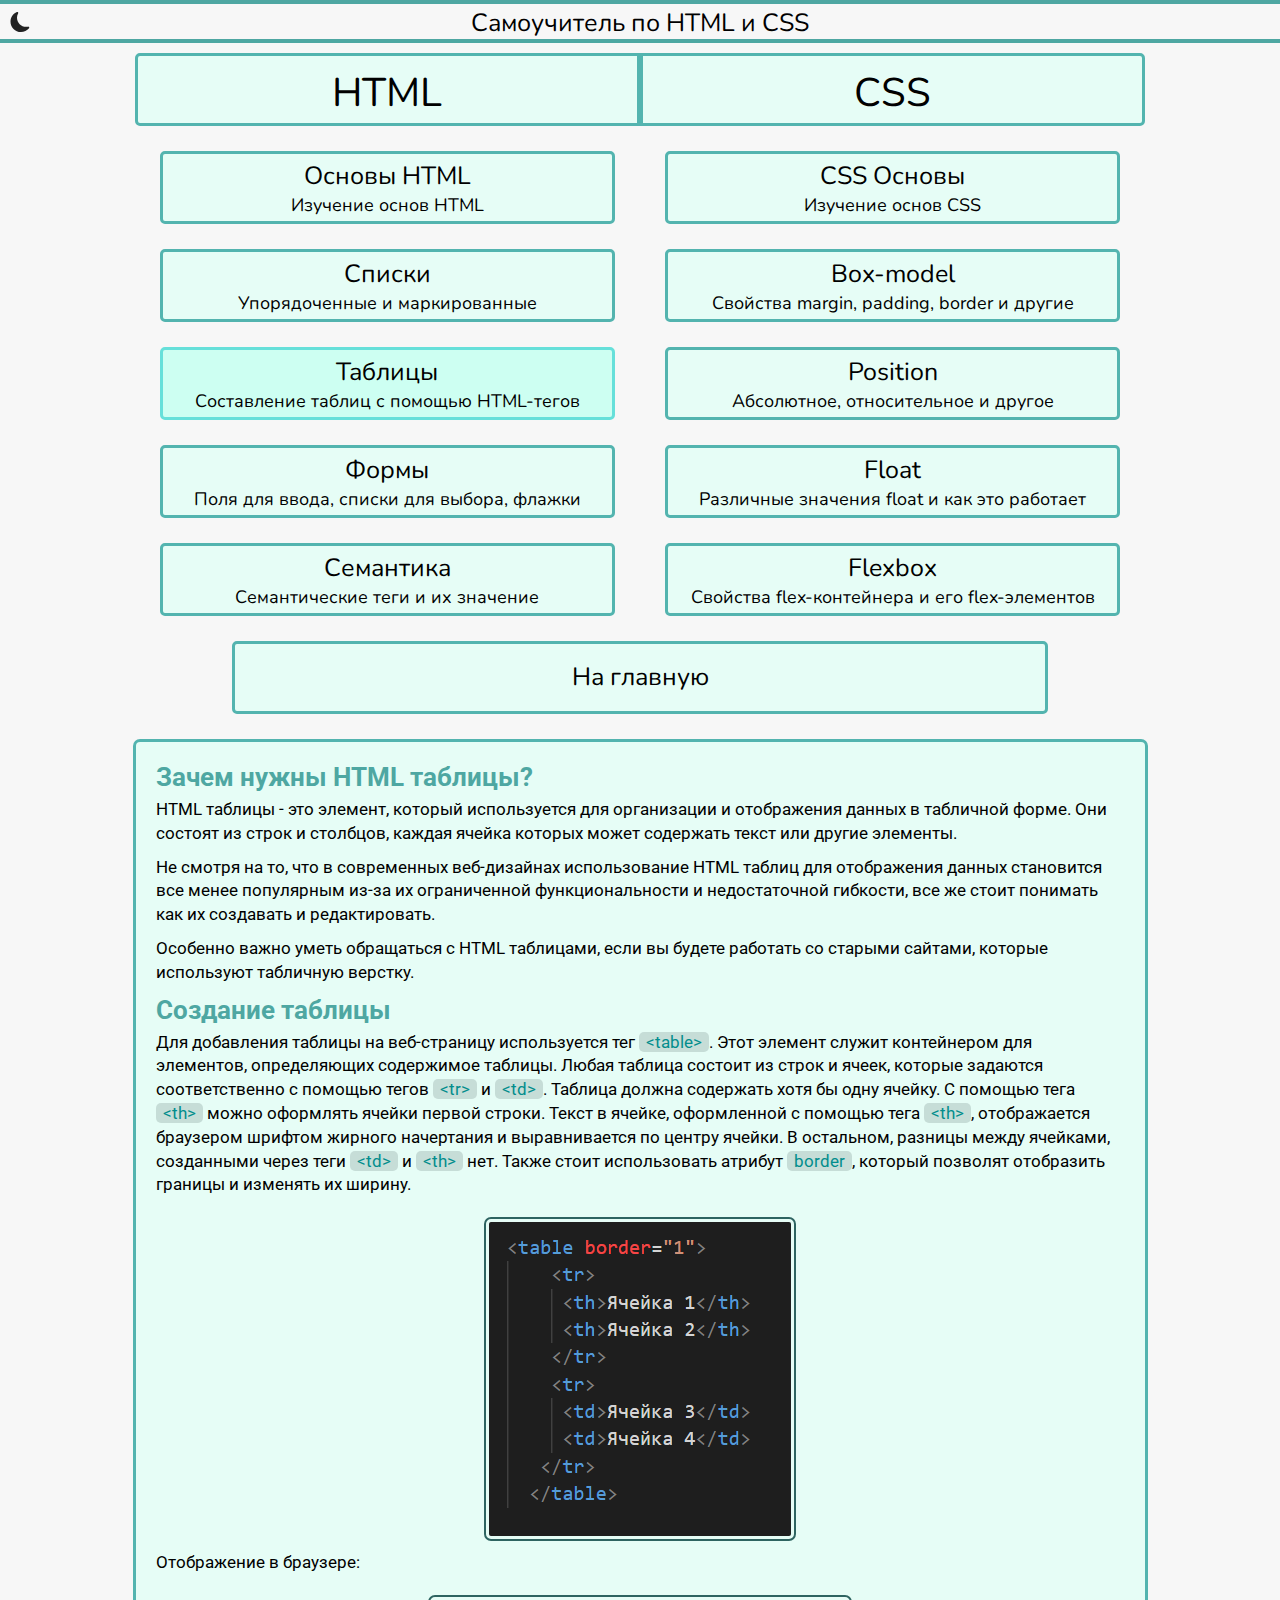
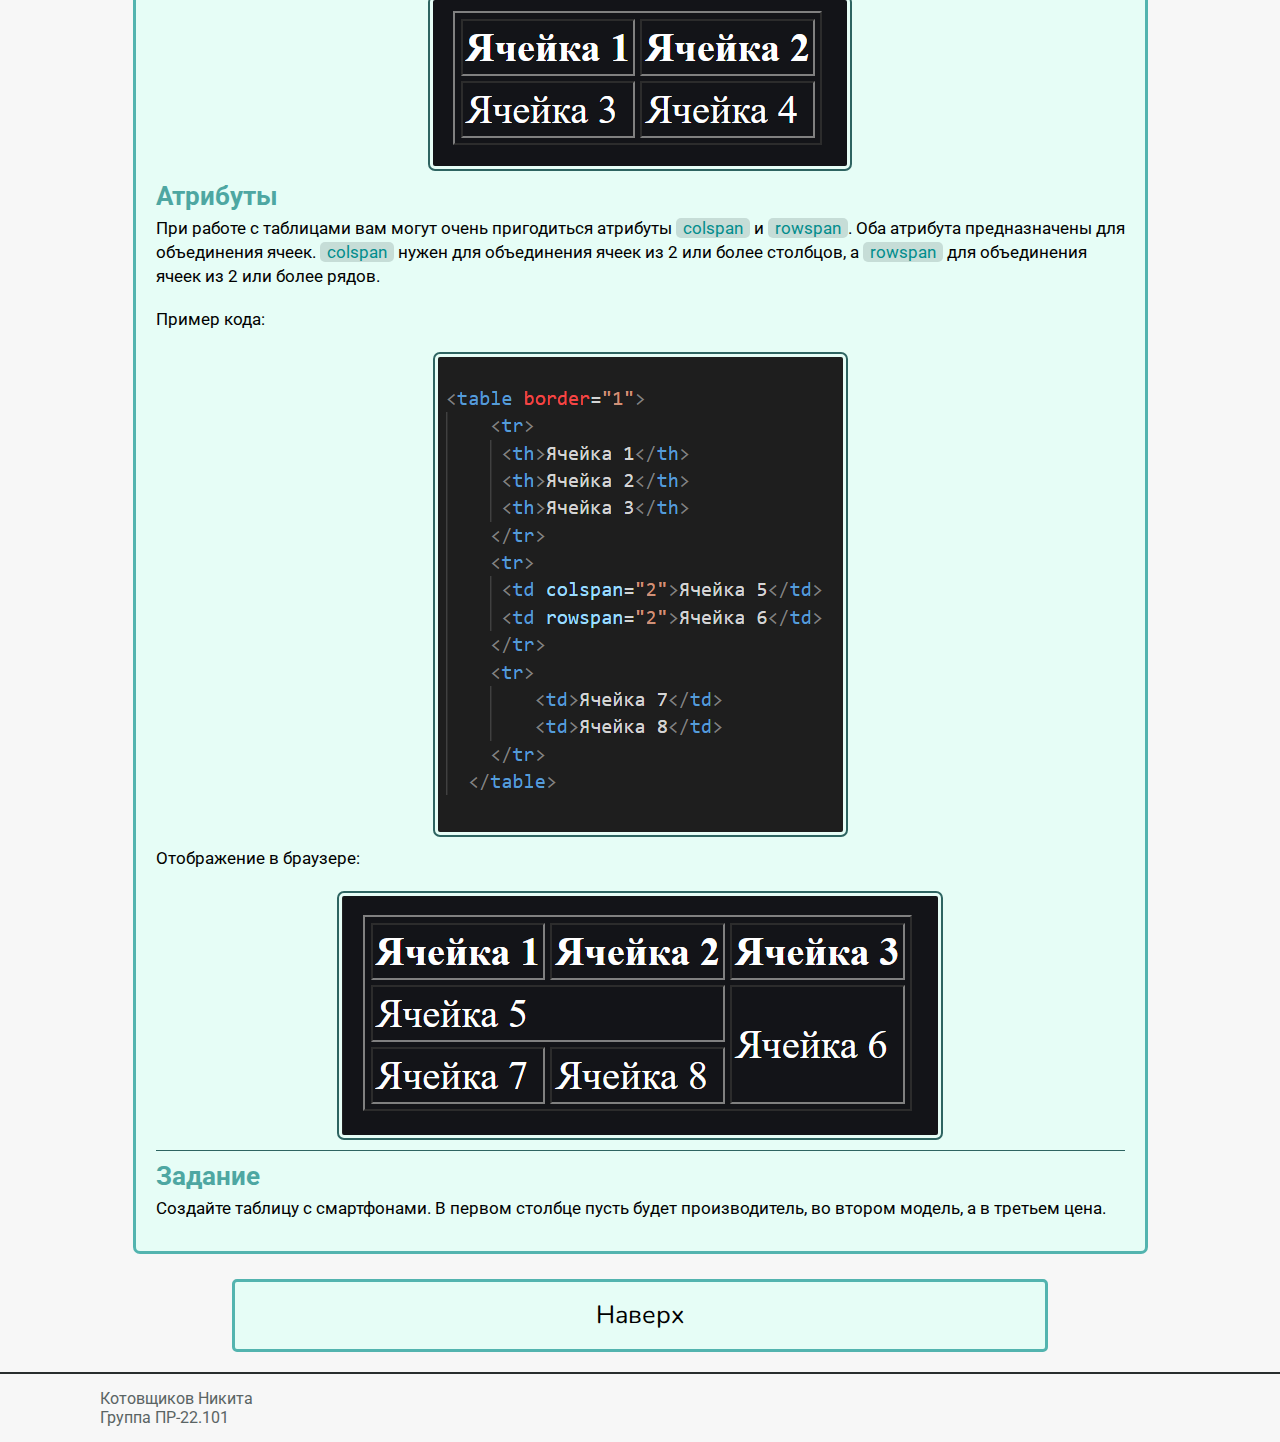
<file: html-tables.html>
<!DOCTYPE html>
<html lang="en">
<head>
    <meta charset="UTF-8">
    <meta http-equiv="X-UA-Compatible" content="IE=edge">
    <meta name="viewport" content="width=device-width, initial-scale=1.0">
    <title>Таблицы</title>
    <link rel="preconnect" href="https://fonts.googleapis.com">
    <link rel="preconnect" href="https://fonts.gstatic.com" crossorigin>
    <link href="https://fonts.googleapis.com/css2?family=Nunito:wght@200&display=swap" rel="stylesheet">
    <style>
    @import url('https://fonts.googleapis.com/css2?family=Nunito:wght@200&display=swap');
    </style>
    <link rel="preconnect" href="https://fonts.googleapis.com">
    <link rel="preconnect" href="https://fonts.gstatic.com" crossorigin>
    <link href="https://fonts.googleapis.com/css2?family=Roboto:wght@300&display=swap" rel="stylesheet">
    <style>
        @import url('https://fonts.googleapis.com/css2?family=Roboto:wght@300&display=swap');
    </style>
    <link rel="stylesheet" title="theme" href="#">
</head>
<body>
    <header>
        <div class="mainheader">
            Самоучитель по HTML и CSS
            <div class="theme">
                <svg class="changeTheme" data-theme="light" width="20" height="20" viewBox="0 0 40 40" fill="none" xmlns="http://www.w3.org/2000/svg" style="display: none;"> <path d="M20 30C22.6522 30 25.1957 28.9464 27.0711 27.0711C28.9464 25.1957 30 22.6522 30 20C30 17.3478 28.9464 14.8043 27.0711 12.9289C25.1957 11.0536 22.6522 10 20 10C17.3478 10 14.8043 11.0536 12.9289 12.9289C11.0536 14.8043 10 17.3478 10 20C10 22.6522 11.0536 25.1957 12.9289 27.0711C14.8043 28.9464 17.3478 30 20 30V30ZM20 0C20.3315 0 20.6495 0.131696 20.8839 0.366117C21.1183 0.600537 21.25 0.918479 21.25 1.25V6.25C21.25 6.58152 21.1183 6.89946 20.8839 7.13388C20.6495 7.3683 20.3315 7.5 20 7.5C19.6685 7.5 19.3505 7.3683 19.1161 7.13388C18.8817 6.89946 18.75 6.58152 18.75 6.25V1.25C18.75 0.918479 18.8817 0.600537 19.1161 0.366117C19.3505 0.131696 19.6685 0 20 0V0ZM20 32.5C20.3315 32.5 20.6495 32.6317 20.8839 32.8661C21.1183 33.1005 21.25 33.4185 21.25 33.75V38.75C21.25 39.0815 21.1183 39.3995 20.8839 39.6339C20.6495 39.8683 20.3315 40 20 40C19.6685 40 19.3505 39.8683 19.1161 39.6339C18.8817 39.3995 18.75 39.0815 18.75 38.75V33.75C18.75 33.4185 18.8817 33.1005 19.1161 32.8661C19.3505 32.6317 19.6685 32.5 20 32.5V32.5ZM40 20C40 20.3315 39.8683 20.6495 39.6339 20.8839C39.3995 21.1183 39.0815 21.25 38.75 21.25H33.75C33.4185 21.25 33.1005 21.1183 32.8661 20.8839C32.6317 20.6495 32.5 20.3315 32.5 20C32.5 19.6685 32.6317 19.3505 32.8661 19.1161C33.1005 18.8817 33.4185 18.75 33.75 18.75H38.75C39.0815 18.75 39.3995 18.8817 39.6339 19.1161C39.8683 19.3505 40 19.6685 40 20ZM7.5 20C7.5 20.3315 7.3683 20.6495 7.13388 20.8839C6.89946 21.1183 6.58152 21.25 6.25 21.25H1.25C0.918479 21.25 0.600537 21.1183 0.366117 20.8839C0.131696 20.6495 0 20.3315 0 20C0 19.6685 0.131696 19.3505 0.366117 19.1161C0.600537 18.8817 0.918479 18.75 1.25 18.75H6.25C6.58152 18.75 6.89946 18.8817 7.13388 19.1161C7.3683 19.3505 7.5 19.6685 7.5 20ZM34.1425 5.8575C34.3768 6.09191 34.5085 6.40979 34.5085 6.74125C34.5085 7.07271 34.3768 7.39059 34.1425 7.625L30.6075 11.1625C30.4913 11.2786 30.3533 11.3706 30.2016 11.4333C30.0498 11.4961 29.8871 11.5283 29.7229 11.5282C29.3912 11.528 29.0731 11.396 28.8387 11.1612C28.7227 11.045 28.6307 10.9071 28.5679 10.7553C28.5052 10.6035 28.4729 10.4409 28.4731 10.2766C28.4733 9.94491 28.6053 9.62689 28.84 9.3925L32.375 5.8575C32.6094 5.62316 32.9273 5.49152 33.2588 5.49152C33.5902 5.49152 33.9081 5.62316 34.1425 5.8575V5.8575ZM11.16 28.84C11.3943 29.0744 11.526 29.3923 11.526 29.7237C11.526 30.0552 11.3943 30.3731 11.16 30.6075L7.625 34.1425C7.38925 34.3702 7.07349 34.4962 6.74575 34.4933C6.418 34.4905 6.10449 34.359 5.87273 34.1273C5.64097 33.8955 5.50951 33.582 5.50666 33.2543C5.50381 32.9265 5.6298 32.6108 5.8575 32.375L9.3925 28.84C9.62691 28.6057 9.94479 28.474 10.2762 28.474C10.6077 28.474 10.9256 28.6057 11.16 28.84V28.84ZM34.1425 34.1425C33.9081 34.3768 33.5902 34.5085 33.2588 34.5085C32.9273 34.5085 32.6094 34.3768 32.375 34.1425L28.84 30.6075C28.6123 30.3717 28.4863 30.056 28.4892 29.7282C28.492 29.4005 28.6235 29.087 28.8552 28.8552C29.087 28.6235 29.4005 28.492 29.7282 28.4892C30.056 28.4863 30.3717 28.6123 30.6075 28.84L34.1425 32.375C34.3768 32.6094 34.5085 32.9273 34.5085 33.2588C34.5085 33.5902 34.3768 33.9081 34.1425 34.1425ZM11.16 11.1625C10.9256 11.3968 10.6077 11.5285 10.2762 11.5285C9.94479 11.5285 9.62691 11.3968 9.3925 11.1625L5.8575 7.625C5.73811 7.50969 5.64288 7.37176 5.57737 7.21926C5.51186 7.06675 5.47738 6.90273 5.47594 6.73675C5.47449 6.57078 5.50612 6.40618 5.56897 6.25256C5.63182 6.09894 5.72464 5.95937 5.84201 5.84201C5.95937 5.72464 6.09894 5.63182 6.25256 5.56897C6.40618 5.50612 6.57078 5.47449 6.73675 5.47594C6.90273 5.47738 7.06675 5.51186 7.21926 5.57737C7.37176 5.64288 7.50969 5.73811 7.625 5.8575L11.16 9.3925C11.2764 9.50861 11.3688 9.64655 11.4318 9.79842C11.4948 9.95028 11.5272 10.1131 11.5272 10.2775C11.5272 10.4419 11.4948 10.6047 11.4318 10.7566C11.3688 10.9084 11.2764 11.0464 11.16 11.1625V11.1625Z" fill="#ffffff"></path></svg>
                <svg class="changeTheme" data-theme="dark" width="20" height="20" viewBox="0 0 38 40" fill="none" xmlns="http://www.w3.org/2000/svg" style="display: block;"> <path d="M15 0.695136C15.244 0.991667 15.3935 1.35457 15.4292 1.73694C15.4648 2.11932 15.385 2.5036 15.2 2.84014C13.7546 5.49382 12.9998 8.46837 13.005 11.4901C13.005 21.5426 21.2 29.6826 31.3 29.6826C32.6175 29.6826 33.9 29.5451 35.1325 29.2826C35.5103 29.2008 35.9039 29.2321 36.264 29.3726C36.6241 29.5131 36.9349 29.7566 37.1575 30.0726C37.3925 30.4013 37.5123 30.7983 37.4983 31.2021C37.4842 31.6058 37.3372 31.9936 37.08 32.3051C35.1192 34.7137 32.6456 36.6544 29.8396 37.9856C27.0335 39.3168 23.9658 40.0051 20.86 40.0001C9.335 40.0001 0 30.7151 0 19.2751C0 10.6651 5.285 3.28014 12.81 0.150136C13.1848 -0.00828447 13.601 -0.0407995 13.9959 0.057475C14.3908 0.15575 14.7431 0.379507 15 0.695136V0.695136Z" fill="#222222"></path></svg>
            </div>
        </div>
    </header>
    <nav>
        <div class="nav">
            <div id="navblock-1" class="navblock-1">
                <p>HTML</p>
            </div>
            <div id="navblock-2" class="navblock-2">
                <p">CSS</p>
            </div>
        </div>
        <div class="topics">
            <div class="html-topics">
                <a class="del" href="html-basics.html"><div id="topic" class="topic">
                    <p>Основы HTML</p>
                    <p  class="smalltext">Изучение основ HTML</p>
                </div></a>
                <a class="del" href="lists.html"><div id="topic" class="topic">
                    <p>Списки</p>
                    <p class="smalltext">Упорядоченные и маркированные</p>
                </div></a>
               <div id="topic" class="active">
                    <p>Таблицы</p>
                    <p class="smalltext">Составление таблиц с помощью HTML-тегов</p>
                </div>
                <a class="del" href="html-forms.html"><div id="topic" class="topic">
                    <p>Формы</p>
                    <p class="smalltext">Поля для ввода, списки для выбора, флажки</p>
                </div></a>
                <a class="del" href="semantics.html"><div id="topic" class="topic">
                    <p>Семантика</p>
                    <p class="smalltext">Семантические теги и их значение</p>
                </div></a>
            </div>
            <div class="css-topics">
                <a class="del" href="css-basics.html"><div id="topic" class="topic">
                    <p>CSS Основы</p>
                    <p class="smalltext">Изучение основ CSS</p>
                </div></a>
                <a class="del" href="css-boxmodel.html"><div id="topic" class="topic">
                    <p>Box-model</p>
                    <p class="smalltext">Свойства margin, padding, border и другие</p>
                </div></a>
                <a class="del" href="css-position.html"><div id="topic" class="topic">
                    <p>Position</p>
                    <p class="smalltext">Абсолютное, относительное и другое</p>
                </div></a>
                <a class="del" href="css-float.html"><div id="topic" class="topic">
                    <p>Float</p>
                    <p class="smalltext">Различные значения float и как это работает</p>
                </div></a>
                <a class="del" href="css-flexbox.html"><div id="topic" class="topic">
                    <p>Flexbox</p>
                    <p class="smalltext">Свойства flex-контейнера и его flex-элементов</p>
                </div></a>    
            </div> 
        </div>
        <a class="del" href="index.html"><div id="home" class="home">На главную</div></a>
    </nav>
    <article>
        <h2>Зачем нужны HTML таблицы?</h2>
        <p>HTML таблицы - это элемент, который используется для организации и отображения данных в табличной форме. Они состоят из строк и столбцов, каждая ячейка которых может содержать текст или другие элементы.</p>
        <p>Не смотря на то, что в современных веб-дизайнах использование HTML таблиц для отображения данных становится все менее популярным из-за их ограниченной функциональности и недостаточной гибкости, все же стоит понимать как их создавать и редактировать.</p>
        <p>Особенно важно уметь обращаться с HTML таблицами, если вы будете работать со старыми сайтами, которые используют табличную верстку.</p>
        <h2>Создание таблицы</h2>
        <p>Для добавления таблицы на веб-страницу используется тег <span class="code">&lt;table&gt;</span>. Этот элемент служит контейнером для элементов, определяющих содержимое таблицы. Любая таблица состоит из строк и ячеек, которые задаются соответственно с помощью тегов <span class="code">&lt;tr&gt;</span> и <span class="code">&lt;td&gt;</span>. Таблица должна содержать хотя бы одну ячейку. С помощью тега <span class="code">&lt;th&gt;</span> можно оформлять ячейки первой строки. Текст в ячейке, оформленной с помощью тега <span class="code">&lt;th&gt;</span>, отображается браузером шрифтом жирного начертания и выравнивается по центру ячейки. В остальном, разницы между ячейками, созданными через теги <span class="code">&lt;td&gt;</span> и <span class="code">&lt;th&gt;</span> нет. Также стоит использовать атрибут <span class="code">border</span>, который позволят отобразить границы и изменять их ширину.</p>
        <img src="images/html/17.PNG">
        <p>Отображение в браузере:</p>
        <img src="images/html/18.PNG">
        <h2>Атрибуты</h2>
        <p>При работе с таблицами вам могут очень пригодиться атрибуты <span class="code">colspan</span> и <span class="code">rowspan</span>. Оба атрибута предназначены для объединения ячеек. <span class="code">colspan</span> нужен для объединения ячеек из 2 или более столбцов, а <span class="code">rowspan</span> для объединения ячеек из 2 или более рядов.</p>
        <p></p>
        <p>Пример кода:</p>
        <img src="images/html/19.PNG">
        <p>Отображение в браузере:</p>
        <img src="images/html/20.PNG">
        <hr>
        <h2>Задание</h2>
        <p>Создайте таблицу с смартфонами. В первом столбце пусть будет производитель, во втором модель, а в третьем цена.</p>
    </article>
    <a class="del" href="#"><div id="up" class="up">Наверх</div></a>
    <footer>
        <div class="footer">
            <p> Котовщиков Никита</p>
            <p>Группа ПР-22.101</p>
        </div>
    </footer>
    <script type="text/javascript" src="/js/script.js"></script>
</body>
</html>
</file>
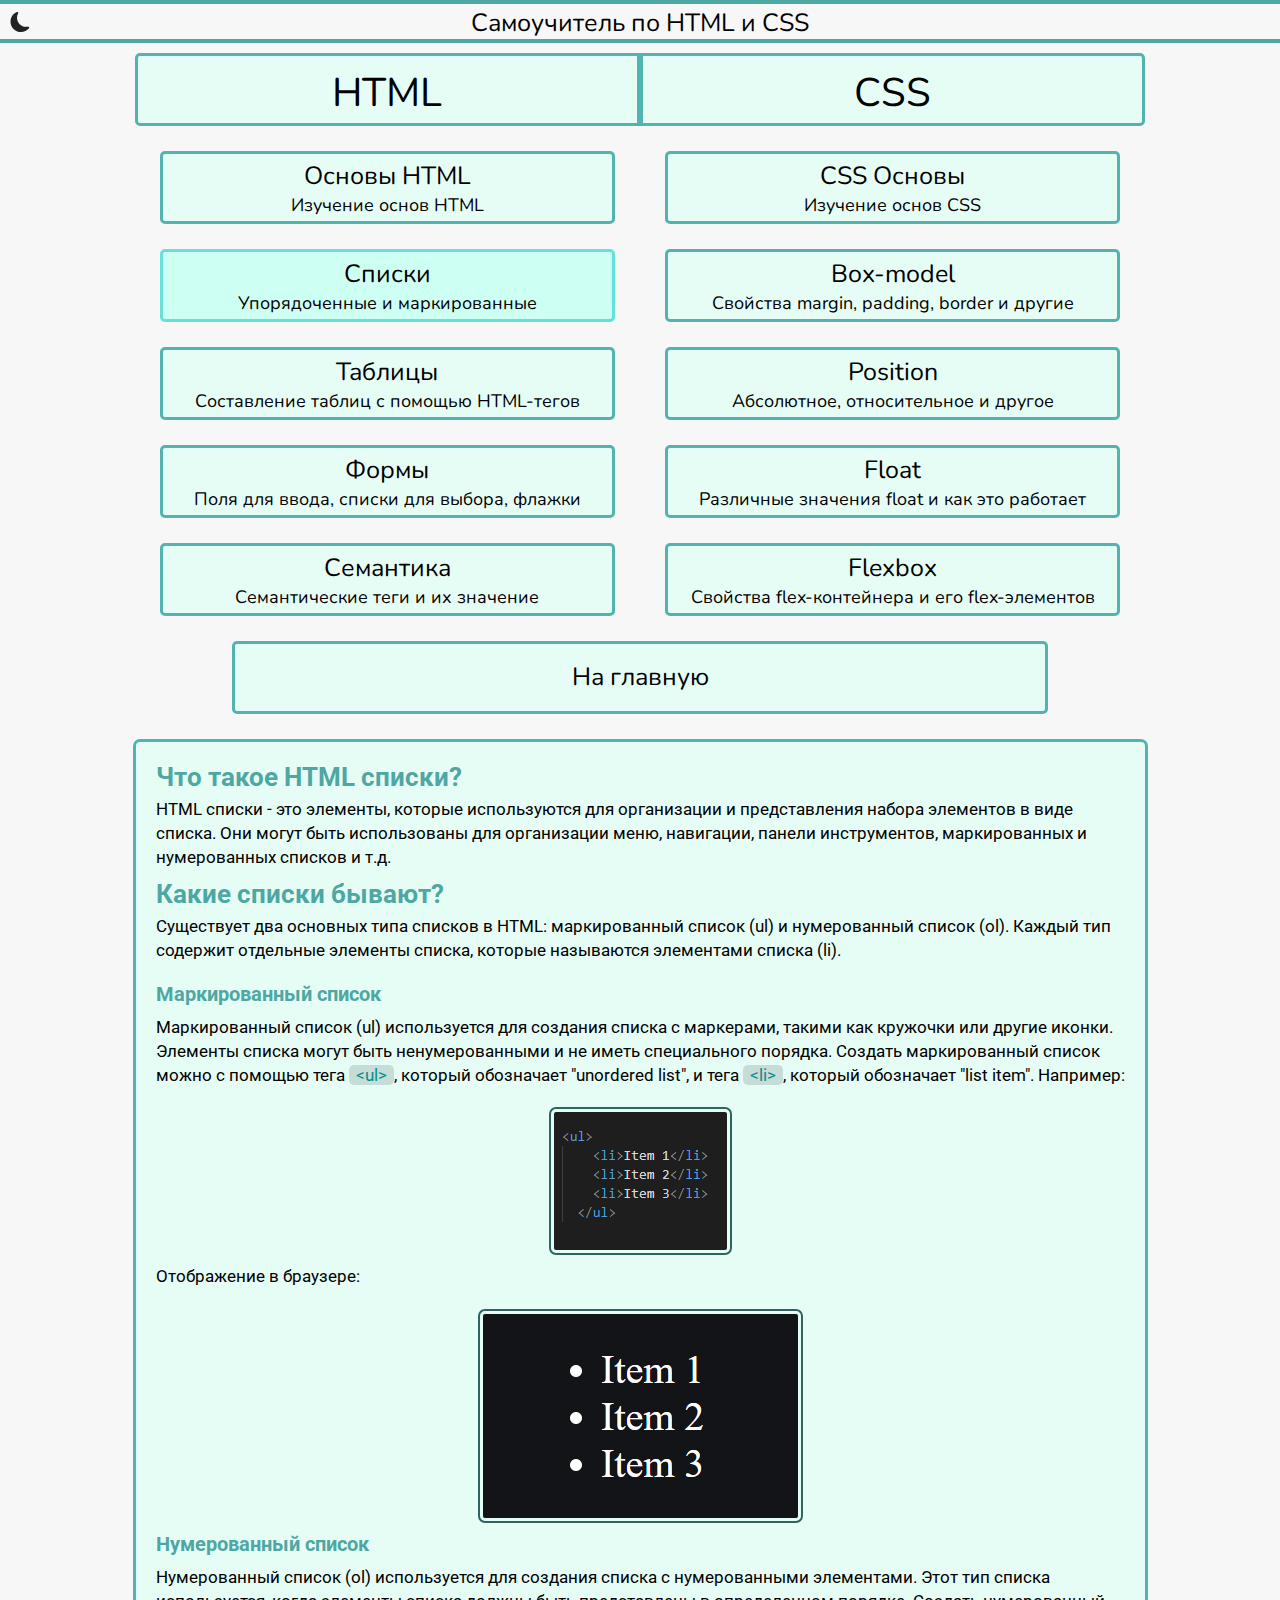
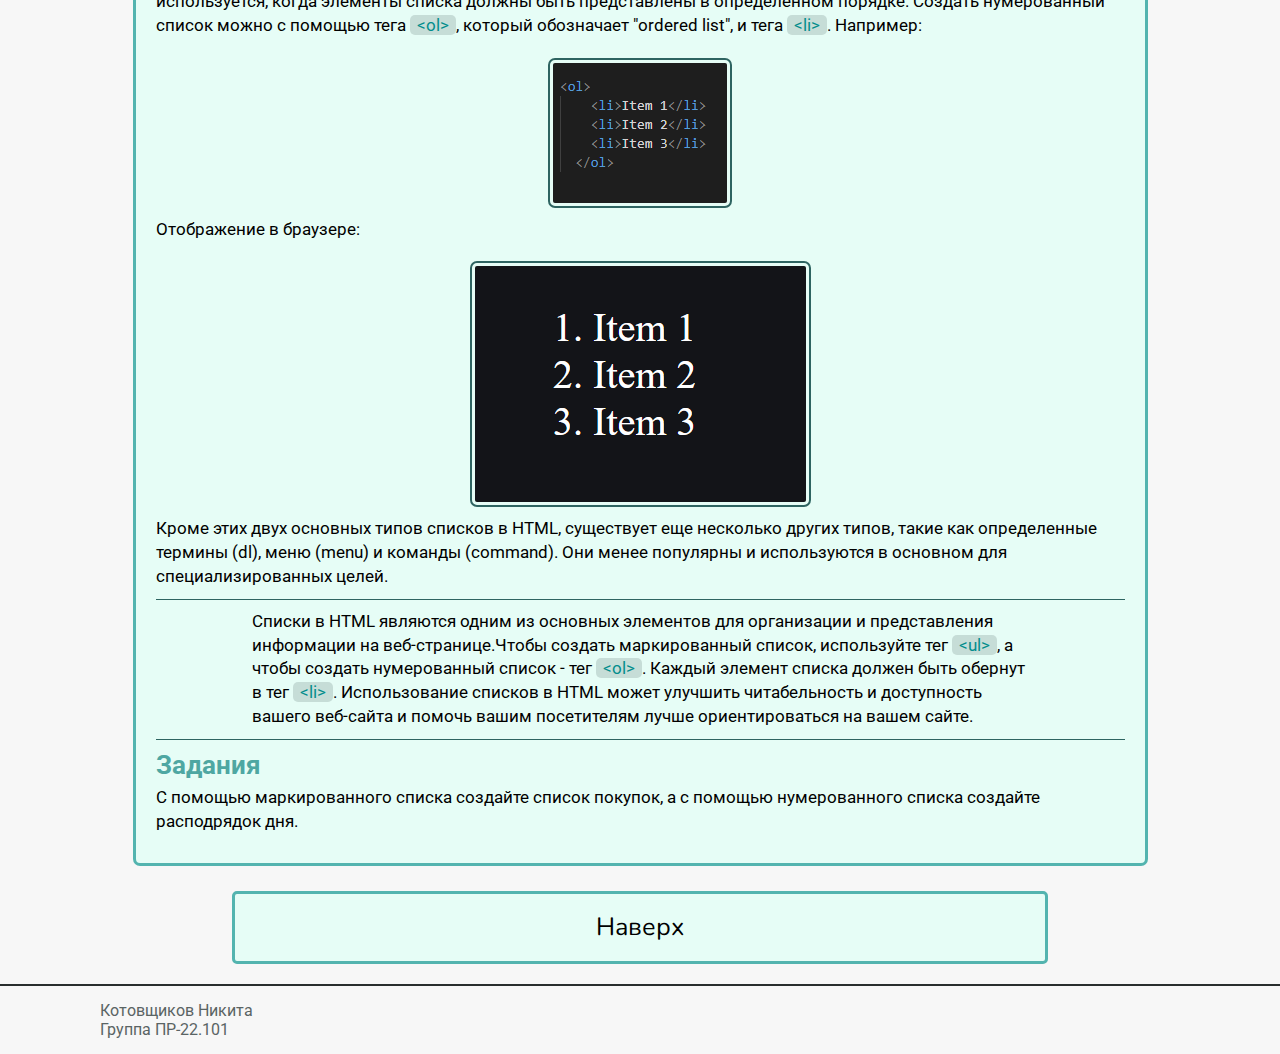
<file: lists.html>
<!DOCTYPE html>
<html lang="en">
<head>
    <meta charset="UTF-8">
    <meta http-equiv="X-UA-Compatible" content="IE=edge">
    <meta name="viewport" content="width=device-width, initial-scale=1.0">
    <title>Списки</title>
    <link rel="preconnect" href="https://fonts.googleapis.com">
    <link rel="preconnect" href="https://fonts.gstatic.com" crossorigin>
    <link href="https://fonts.googleapis.com/css2?family=Nunito:wght@200&display=swap" rel="stylesheet">
    <style>
    @import url('https://fonts.googleapis.com/css2?family=Nunito:wght@200&display=swap');
    </style>
    <link rel="preconnect" href="https://fonts.googleapis.com">
    <link rel="preconnect" href="https://fonts.gstatic.com" crossorigin>
    <link href="https://fonts.googleapis.com/css2?family=Roboto:wght@300&display=swap" rel="stylesheet">
    <style>
        @import url('https://fonts.googleapis.com/css2?family=Roboto:wght@300&display=swap');
    </style>
    <link rel="stylesheet" title="theme" href="#">
</head>
<body>
    <header>
        <div class="mainheader">
            Самоучитель по HTML и CSS
            <div class="theme">
                <svg class="changeTheme" data-theme="light" width="20" height="20" viewBox="0 0 40 40" fill="none" xmlns="http://www.w3.org/2000/svg" style="display: none;"> <path d="M20 30C22.6522 30 25.1957 28.9464 27.0711 27.0711C28.9464 25.1957 30 22.6522 30 20C30 17.3478 28.9464 14.8043 27.0711 12.9289C25.1957 11.0536 22.6522 10 20 10C17.3478 10 14.8043 11.0536 12.9289 12.9289C11.0536 14.8043 10 17.3478 10 20C10 22.6522 11.0536 25.1957 12.9289 27.0711C14.8043 28.9464 17.3478 30 20 30V30ZM20 0C20.3315 0 20.6495 0.131696 20.8839 0.366117C21.1183 0.600537 21.25 0.918479 21.25 1.25V6.25C21.25 6.58152 21.1183 6.89946 20.8839 7.13388C20.6495 7.3683 20.3315 7.5 20 7.5C19.6685 7.5 19.3505 7.3683 19.1161 7.13388C18.8817 6.89946 18.75 6.58152 18.75 6.25V1.25C18.75 0.918479 18.8817 0.600537 19.1161 0.366117C19.3505 0.131696 19.6685 0 20 0V0ZM20 32.5C20.3315 32.5 20.6495 32.6317 20.8839 32.8661C21.1183 33.1005 21.25 33.4185 21.25 33.75V38.75C21.25 39.0815 21.1183 39.3995 20.8839 39.6339C20.6495 39.8683 20.3315 40 20 40C19.6685 40 19.3505 39.8683 19.1161 39.6339C18.8817 39.3995 18.75 39.0815 18.75 38.75V33.75C18.75 33.4185 18.8817 33.1005 19.1161 32.8661C19.3505 32.6317 19.6685 32.5 20 32.5V32.5ZM40 20C40 20.3315 39.8683 20.6495 39.6339 20.8839C39.3995 21.1183 39.0815 21.25 38.75 21.25H33.75C33.4185 21.25 33.1005 21.1183 32.8661 20.8839C32.6317 20.6495 32.5 20.3315 32.5 20C32.5 19.6685 32.6317 19.3505 32.8661 19.1161C33.1005 18.8817 33.4185 18.75 33.75 18.75H38.75C39.0815 18.75 39.3995 18.8817 39.6339 19.1161C39.8683 19.3505 40 19.6685 40 20ZM7.5 20C7.5 20.3315 7.3683 20.6495 7.13388 20.8839C6.89946 21.1183 6.58152 21.25 6.25 21.25H1.25C0.918479 21.25 0.600537 21.1183 0.366117 20.8839C0.131696 20.6495 0 20.3315 0 20C0 19.6685 0.131696 19.3505 0.366117 19.1161C0.600537 18.8817 0.918479 18.75 1.25 18.75H6.25C6.58152 18.75 6.89946 18.8817 7.13388 19.1161C7.3683 19.3505 7.5 19.6685 7.5 20ZM34.1425 5.8575C34.3768 6.09191 34.5085 6.40979 34.5085 6.74125C34.5085 7.07271 34.3768 7.39059 34.1425 7.625L30.6075 11.1625C30.4913 11.2786 30.3533 11.3706 30.2016 11.4333C30.0498 11.4961 29.8871 11.5283 29.7229 11.5282C29.3912 11.528 29.0731 11.396 28.8387 11.1612C28.7227 11.045 28.6307 10.9071 28.5679 10.7553C28.5052 10.6035 28.4729 10.4409 28.4731 10.2766C28.4733 9.94491 28.6053 9.62689 28.84 9.3925L32.375 5.8575C32.6094 5.62316 32.9273 5.49152 33.2588 5.49152C33.5902 5.49152 33.9081 5.62316 34.1425 5.8575V5.8575ZM11.16 28.84C11.3943 29.0744 11.526 29.3923 11.526 29.7237C11.526 30.0552 11.3943 30.3731 11.16 30.6075L7.625 34.1425C7.38925 34.3702 7.07349 34.4962 6.74575 34.4933C6.418 34.4905 6.10449 34.359 5.87273 34.1273C5.64097 33.8955 5.50951 33.582 5.50666 33.2543C5.50381 32.9265 5.6298 32.6108 5.8575 32.375L9.3925 28.84C9.62691 28.6057 9.94479 28.474 10.2762 28.474C10.6077 28.474 10.9256 28.6057 11.16 28.84V28.84ZM34.1425 34.1425C33.9081 34.3768 33.5902 34.5085 33.2588 34.5085C32.9273 34.5085 32.6094 34.3768 32.375 34.1425L28.84 30.6075C28.6123 30.3717 28.4863 30.056 28.4892 29.7282C28.492 29.4005 28.6235 29.087 28.8552 28.8552C29.087 28.6235 29.4005 28.492 29.7282 28.4892C30.056 28.4863 30.3717 28.6123 30.6075 28.84L34.1425 32.375C34.3768 32.6094 34.5085 32.9273 34.5085 33.2588C34.5085 33.5902 34.3768 33.9081 34.1425 34.1425ZM11.16 11.1625C10.9256 11.3968 10.6077 11.5285 10.2762 11.5285C9.94479 11.5285 9.62691 11.3968 9.3925 11.1625L5.8575 7.625C5.73811 7.50969 5.64288 7.37176 5.57737 7.21926C5.51186 7.06675 5.47738 6.90273 5.47594 6.73675C5.47449 6.57078 5.50612 6.40618 5.56897 6.25256C5.63182 6.09894 5.72464 5.95937 5.84201 5.84201C5.95937 5.72464 6.09894 5.63182 6.25256 5.56897C6.40618 5.50612 6.57078 5.47449 6.73675 5.47594C6.90273 5.47738 7.06675 5.51186 7.21926 5.57737C7.37176 5.64288 7.50969 5.73811 7.625 5.8575L11.16 9.3925C11.2764 9.50861 11.3688 9.64655 11.4318 9.79842C11.4948 9.95028 11.5272 10.1131 11.5272 10.2775C11.5272 10.4419 11.4948 10.6047 11.4318 10.7566C11.3688 10.9084 11.2764 11.0464 11.16 11.1625V11.1625Z" fill="#ffffff"></path></svg>
                <svg class="changeTheme" data-theme="dark" width="20" height="20" viewBox="0 0 38 40" fill="none" xmlns="http://www.w3.org/2000/svg" style="display: block;"> <path d="M15 0.695136C15.244 0.991667 15.3935 1.35457 15.4292 1.73694C15.4648 2.11932 15.385 2.5036 15.2 2.84014C13.7546 5.49382 12.9998 8.46837 13.005 11.4901C13.005 21.5426 21.2 29.6826 31.3 29.6826C32.6175 29.6826 33.9 29.5451 35.1325 29.2826C35.5103 29.2008 35.9039 29.2321 36.264 29.3726C36.6241 29.5131 36.9349 29.7566 37.1575 30.0726C37.3925 30.4013 37.5123 30.7983 37.4983 31.2021C37.4842 31.6058 37.3372 31.9936 37.08 32.3051C35.1192 34.7137 32.6456 36.6544 29.8396 37.9856C27.0335 39.3168 23.9658 40.0051 20.86 40.0001C9.335 40.0001 0 30.7151 0 19.2751C0 10.6651 5.285 3.28014 12.81 0.150136C13.1848 -0.00828447 13.601 -0.0407995 13.9959 0.057475C14.3908 0.15575 14.7431 0.379507 15 0.695136V0.695136Z" fill="#222222"></path></svg>
            </div>
        </div>
    </header>
    <nav>
        <div class="nav">
            <div id="navblock-1" class="navblock-1">
                <p>HTML</p>
            </div>
            <div id="navblock-2" class="navblock-2">
                <p">CSS</p>
            </div>
        </div>
        <div class="topics">
            <div class="html-topics">
                <a class="del" href="html-basics.html"><div id="topic" class="topic">
                    <p>Основы HTML</p>
                    <p  class="smalltext">Изучение основ HTML</p>
                </div></a>
                <div id="topic" class="active">
                    <p>Списки</p>
                    <p class="smalltext">Упорядоченные и маркированные</p>
                </div>
                <a class="del" href="html-tables.html"><div id="topic" class="topic">
                    <p>Таблицы</p>
                    <p class="smalltext">Составление таблиц с помощью HTML-тегов</p>
                </div></a>
                <a class="del" href="html-forms.html"><div id="topic" class="topic">
                    <p>Формы</p>
                    <p class="smalltext">Поля для ввода, списки для выбора, флажки</p>
                </div></a>
                <a class="del" href="semantics.html"><div id="topic" class="topic">
                    <p>Семантика</p>
                    <p class="smalltext">Семантические теги и их значение</p>
                </div></a>
            </div>
            <div class="css-topics">
                <a class="del" href="css-basics.html"><div id="topic" class="topic">
                    <p>CSS Основы</p>
                    <p class="smalltext">Изучение основ CSS</p>
                </div></a>
                <a class="del" href="css-boxmodel.html"><div id="topic" class="topic">
                    <p>Box-model</p>
                    <p class="smalltext">Свойства margin, padding, border и другие</p>
                </div></a>
                <a class="del" href="css-position.html"><div id="topic" class="topic">
                    <p>Position</p>
                    <p class="smalltext">Абсолютное, относительное и другое</p>
                </div></a>
                <a class="del" href="css-float.html"><div id="topic" class="topic">
                    <p>Float</p>
                    <p class="smalltext">Различные значения float и как это работает</p>
                </div></a>
                <a class="del" href="css-flexbox.html"><div id="topic" class="topic">
                    <p>Flexbox</p>
                    <p class="smalltext">Свойства flex-контейнера и его flex-элементов</p>
                </div></a>    
            </div> 
        </div>
        <a class="del" href="index.html"><div id="home" class="home">На главную</div></a>
    </nav>
    <article>
        <h2>Что такое HTML списки?</h2>
        <p>HTML списки - это элементы, которые используются для организации и представления набора элементов в виде списка. Они могут быть использованы для организации меню, навигации, панели инструментов, маркированных и нумерованных списков и т.д.</p>
        <h2>Какие списки бывают?</h2>
        <p>Существует два основных типа списков в HTML: маркированный список (ul) и нумерованный список (ol). Каждый тип содержит отдельные элементы списка, которые называются элементами списка (li).</p>
        <h3>Маркированный список</h3>
        <p>Маркированный список (ul) используется для создания списка с маркерами, такими как кружочки или другие иконки. Элементы списка могут быть ненумерованными и не иметь специального порядка. Создать маркированный список можно с помощью тега <span class="code">&lt;ul&gt;</span>, который обозначает "unordered list", и тега <span class="code">&lt;li&gt;</span>, который обозначает "list item". Например:</p>
        <img src="images/html/13.PNG">
        <p>Отображение в браузере:</p>
        <img src="images/html/14.PNG">
        <h3>Нумерованный список</h3>
        <p>Нумерованный список (ol) используется для создания списка с нумерованными элементами. Этот тип списка используется, когда элементы списка должны быть представлены в определенном порядке. Создать нумерованный список можно с помощью тега <span class="code">&lt;ol&gt;</span>, который обозначает "ordered list", и тега <span class="code">&lt;li&gt;</span>. Например:</p>
        <img src="images/html/15.PNG">
        <p>Отображение в браузере:</p>
        <img src="images/html/16.PNG">
        <p>Кроме этих двух основных типов списков в HTML, существует еще несколько других типов, такие как определенные термины (dl), меню (menu) и команды (command). Они менее популярны и используются в основном для специализированных целей.</p>
        <hr>
        <div class="center">
            <p>Cписки в HTML являются одним из основных элементов для организации и представления информации на веб-странице.Чтобы создать маркированный список, используйте тег <span class="code">&lt;ul&gt;</span>, а чтобы создать нумерованный список - тег <span class="code">&lt;ol&gt;</span>. Каждый элемент списка должен быть обернут в тег <span class="code">&lt;li&gt;</span>. Использование списков в HTML может улучшить читабельность и доступность вашего веб-сайта и помочь вашим посетителям лучше ориентироваться на вашем сайте.</p>
        </div>
        <hr>
        <h2>Задания</h2>
        <p>С помощью маркированного списка создайте список покупок, а с помощью нумерованного списка создайте расподрядок дня.</p>    
    </article>
    <a class="del" href="#"><div id="up" class="up">Наверх</div></a>
    <footer>
        <div class="footer">
            <p> Котовщиков Никита</p>
            <p>Группа ПР-22.101</p>
        </div>
    </footer>
    <script type="text/javascript" src="/js/script.js"></script>
</body>
</html>
</file>
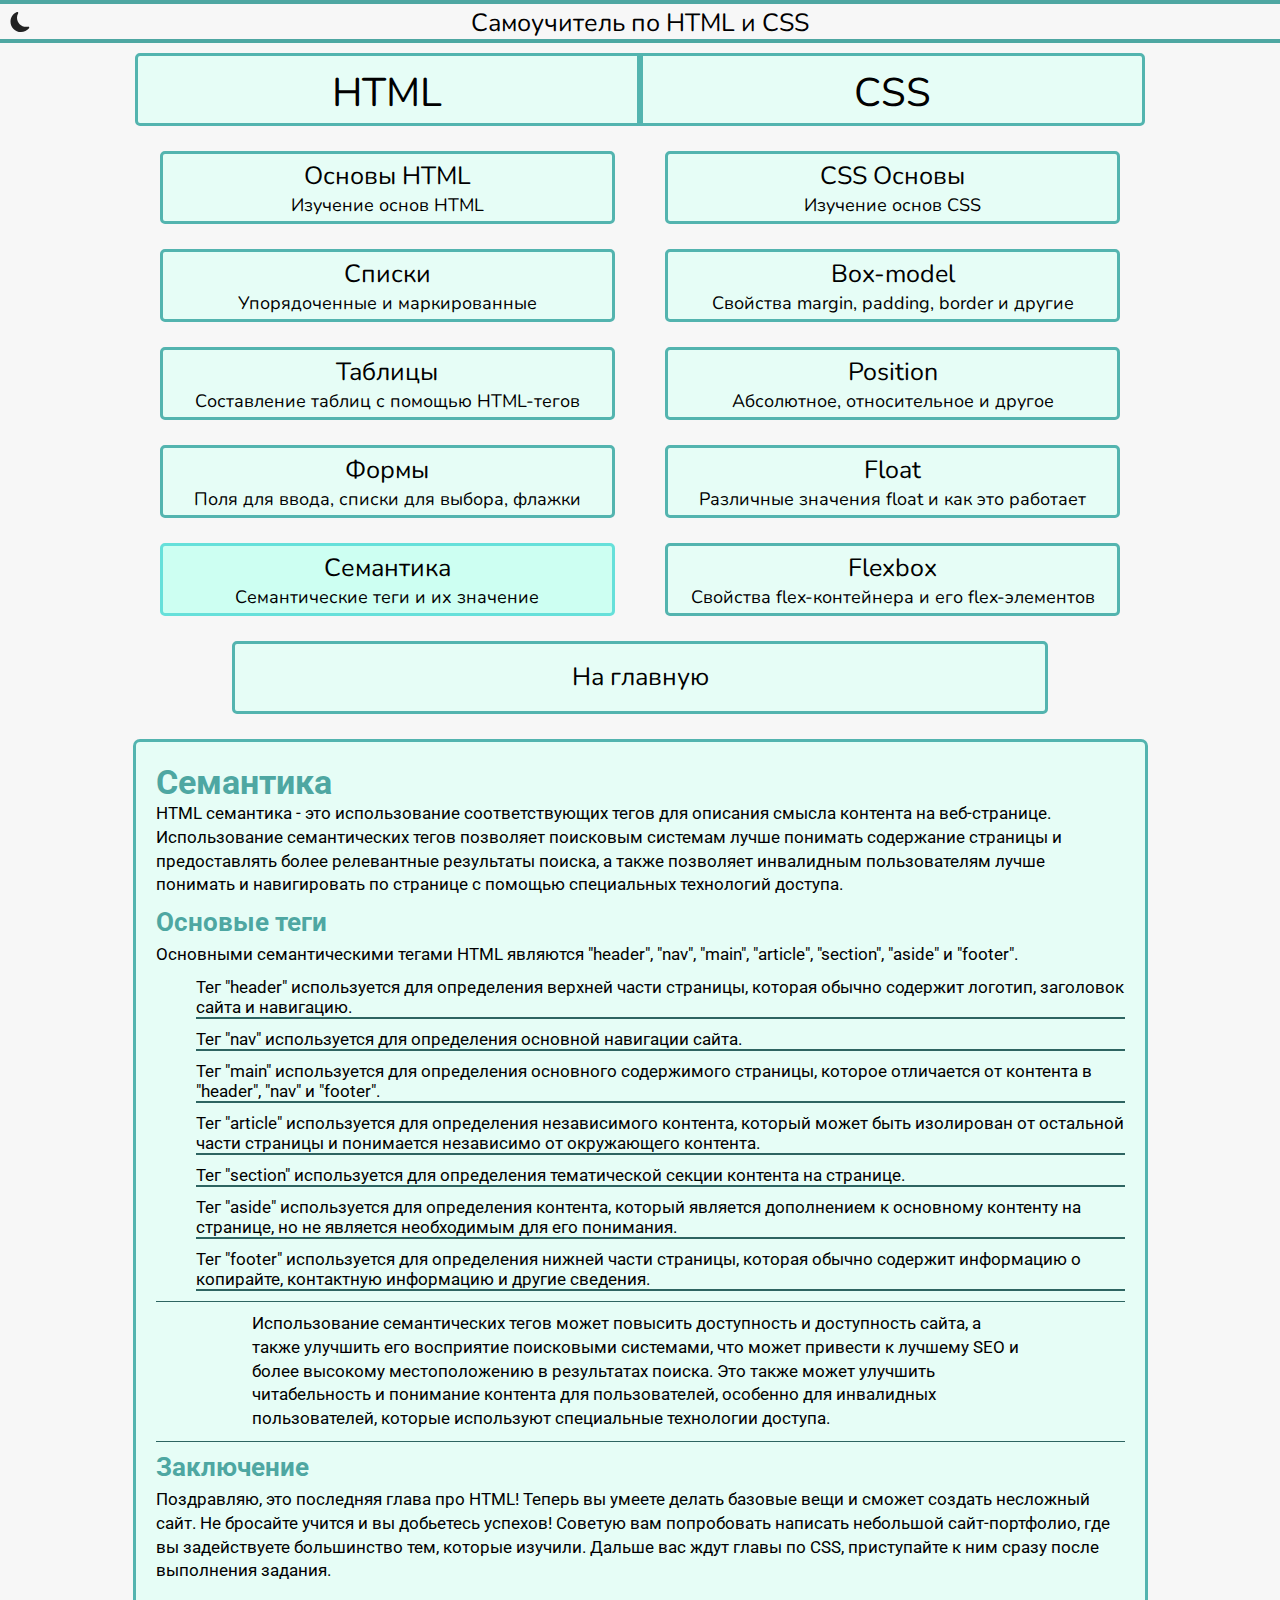
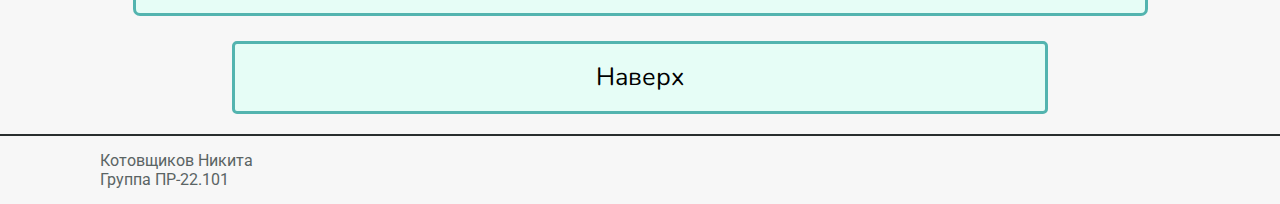
<file: semantics.html>
<!DOCTYPE html>
<html lang="en">
<head>
    <meta charset="UTF-8">
    <meta http-equiv="X-UA-Compatible" content="IE=edge">
    <meta name="viewport" content="width=device-width, initial-scale=1.0">
    <title>Семантика</title>
    <link rel="preconnect" href="https://fonts.googleapis.com">
    <link rel="preconnect" href="https://fonts.gstatic.com" crossorigin>
    <link href="https://fonts.googleapis.com/css2?family=Nunito:wght@200&display=swap" rel="stylesheet">
    <style>
    @import url('https://fonts.googleapis.com/css2?family=Nunito:wght@200&display=swap');
    </style>
    <link rel="preconnect" href="https://fonts.googleapis.com">
    <link rel="preconnect" href="https://fonts.gstatic.com" crossorigin>
    <link href="https://fonts.googleapis.com/css2?family=Roboto:wght@300&display=swap" rel="stylesheet">
    <style>
        @import url('https://fonts.googleapis.com/css2?family=Roboto:wght@300&display=swap');
    </style>
    <link rel="stylesheet" title="theme" href="#">
</head>
<body>
    <header>
        <div class="mainheader">
            Самоучитель по HTML и CSS
            <div class="theme">
                <svg class="changeTheme" data-theme="light" width="20" height="20" viewBox="0 0 40 40" fill="none" xmlns="http://www.w3.org/2000/svg" style="display: none;"> <path d="M20 30C22.6522 30 25.1957 28.9464 27.0711 27.0711C28.9464 25.1957 30 22.6522 30 20C30 17.3478 28.9464 14.8043 27.0711 12.9289C25.1957 11.0536 22.6522 10 20 10C17.3478 10 14.8043 11.0536 12.9289 12.9289C11.0536 14.8043 10 17.3478 10 20C10 22.6522 11.0536 25.1957 12.9289 27.0711C14.8043 28.9464 17.3478 30 20 30V30ZM20 0C20.3315 0 20.6495 0.131696 20.8839 0.366117C21.1183 0.600537 21.25 0.918479 21.25 1.25V6.25C21.25 6.58152 21.1183 6.89946 20.8839 7.13388C20.6495 7.3683 20.3315 7.5 20 7.5C19.6685 7.5 19.3505 7.3683 19.1161 7.13388C18.8817 6.89946 18.75 6.58152 18.75 6.25V1.25C18.75 0.918479 18.8817 0.600537 19.1161 0.366117C19.3505 0.131696 19.6685 0 20 0V0ZM20 32.5C20.3315 32.5 20.6495 32.6317 20.8839 32.8661C21.1183 33.1005 21.25 33.4185 21.25 33.75V38.75C21.25 39.0815 21.1183 39.3995 20.8839 39.6339C20.6495 39.8683 20.3315 40 20 40C19.6685 40 19.3505 39.8683 19.1161 39.6339C18.8817 39.3995 18.75 39.0815 18.75 38.75V33.75C18.75 33.4185 18.8817 33.1005 19.1161 32.8661C19.3505 32.6317 19.6685 32.5 20 32.5V32.5ZM40 20C40 20.3315 39.8683 20.6495 39.6339 20.8839C39.3995 21.1183 39.0815 21.25 38.75 21.25H33.75C33.4185 21.25 33.1005 21.1183 32.8661 20.8839C32.6317 20.6495 32.5 20.3315 32.5 20C32.5 19.6685 32.6317 19.3505 32.8661 19.1161C33.1005 18.8817 33.4185 18.75 33.75 18.75H38.75C39.0815 18.75 39.3995 18.8817 39.6339 19.1161C39.8683 19.3505 40 19.6685 40 20ZM7.5 20C7.5 20.3315 7.3683 20.6495 7.13388 20.8839C6.89946 21.1183 6.58152 21.25 6.25 21.25H1.25C0.918479 21.25 0.600537 21.1183 0.366117 20.8839C0.131696 20.6495 0 20.3315 0 20C0 19.6685 0.131696 19.3505 0.366117 19.1161C0.600537 18.8817 0.918479 18.75 1.25 18.75H6.25C6.58152 18.75 6.89946 18.8817 7.13388 19.1161C7.3683 19.3505 7.5 19.6685 7.5 20ZM34.1425 5.8575C34.3768 6.09191 34.5085 6.40979 34.5085 6.74125C34.5085 7.07271 34.3768 7.39059 34.1425 7.625L30.6075 11.1625C30.4913 11.2786 30.3533 11.3706 30.2016 11.4333C30.0498 11.4961 29.8871 11.5283 29.7229 11.5282C29.3912 11.528 29.0731 11.396 28.8387 11.1612C28.7227 11.045 28.6307 10.9071 28.5679 10.7553C28.5052 10.6035 28.4729 10.4409 28.4731 10.2766C28.4733 9.94491 28.6053 9.62689 28.84 9.3925L32.375 5.8575C32.6094 5.62316 32.9273 5.49152 33.2588 5.49152C33.5902 5.49152 33.9081 5.62316 34.1425 5.8575V5.8575ZM11.16 28.84C11.3943 29.0744 11.526 29.3923 11.526 29.7237C11.526 30.0552 11.3943 30.3731 11.16 30.6075L7.625 34.1425C7.38925 34.3702 7.07349 34.4962 6.74575 34.4933C6.418 34.4905 6.10449 34.359 5.87273 34.1273C5.64097 33.8955 5.50951 33.582 5.50666 33.2543C5.50381 32.9265 5.6298 32.6108 5.8575 32.375L9.3925 28.84C9.62691 28.6057 9.94479 28.474 10.2762 28.474C10.6077 28.474 10.9256 28.6057 11.16 28.84V28.84ZM34.1425 34.1425C33.9081 34.3768 33.5902 34.5085 33.2588 34.5085C32.9273 34.5085 32.6094 34.3768 32.375 34.1425L28.84 30.6075C28.6123 30.3717 28.4863 30.056 28.4892 29.7282C28.492 29.4005 28.6235 29.087 28.8552 28.8552C29.087 28.6235 29.4005 28.492 29.7282 28.4892C30.056 28.4863 30.3717 28.6123 30.6075 28.84L34.1425 32.375C34.3768 32.6094 34.5085 32.9273 34.5085 33.2588C34.5085 33.5902 34.3768 33.9081 34.1425 34.1425ZM11.16 11.1625C10.9256 11.3968 10.6077 11.5285 10.2762 11.5285C9.94479 11.5285 9.62691 11.3968 9.3925 11.1625L5.8575 7.625C5.73811 7.50969 5.64288 7.37176 5.57737 7.21926C5.51186 7.06675 5.47738 6.90273 5.47594 6.73675C5.47449 6.57078 5.50612 6.40618 5.56897 6.25256C5.63182 6.09894 5.72464 5.95937 5.84201 5.84201C5.95937 5.72464 6.09894 5.63182 6.25256 5.56897C6.40618 5.50612 6.57078 5.47449 6.73675 5.47594C6.90273 5.47738 7.06675 5.51186 7.21926 5.57737C7.37176 5.64288 7.50969 5.73811 7.625 5.8575L11.16 9.3925C11.2764 9.50861 11.3688 9.64655 11.4318 9.79842C11.4948 9.95028 11.5272 10.1131 11.5272 10.2775C11.5272 10.4419 11.4948 10.6047 11.4318 10.7566C11.3688 10.9084 11.2764 11.0464 11.16 11.1625V11.1625Z" fill="#ffffff"></path></svg>
                <svg class="changeTheme" data-theme="dark" width="20" height="20" viewBox="0 0 38 40" fill="none" xmlns="http://www.w3.org/2000/svg" style="display: block;"> <path d="M15 0.695136C15.244 0.991667 15.3935 1.35457 15.4292 1.73694C15.4648 2.11932 15.385 2.5036 15.2 2.84014C13.7546 5.49382 12.9998 8.46837 13.005 11.4901C13.005 21.5426 21.2 29.6826 31.3 29.6826C32.6175 29.6826 33.9 29.5451 35.1325 29.2826C35.5103 29.2008 35.9039 29.2321 36.264 29.3726C36.6241 29.5131 36.9349 29.7566 37.1575 30.0726C37.3925 30.4013 37.5123 30.7983 37.4983 31.2021C37.4842 31.6058 37.3372 31.9936 37.08 32.3051C35.1192 34.7137 32.6456 36.6544 29.8396 37.9856C27.0335 39.3168 23.9658 40.0051 20.86 40.0001C9.335 40.0001 0 30.7151 0 19.2751C0 10.6651 5.285 3.28014 12.81 0.150136C13.1848 -0.00828447 13.601 -0.0407995 13.9959 0.057475C14.3908 0.15575 14.7431 0.379507 15 0.695136V0.695136Z" fill="#222222"></path></svg>
            </div>
        </div>
    </header>
    <nav>
        <div class="nav">
            <div id="navblock-1" class="navblock-1">
                <p>HTML</p>
            </div>
            <div id="navblock-2" class="navblock-2">
                <p">CSS</p>
            </div>
        </div>
        <div class="topics">
            <div class="html-topics">
                <a class="del" href="html-basics.html"><div id="topic" class="topic">
                    <p>Основы HTML</p>
                    <p  class="smalltext">Изучение основ HTML</p>
                </div></a>
                <a class="del" href="lists.html"><div id="topic" class="topic">
                    <p>Списки</p>
                    <p class="smalltext">Упорядоченные и маркированные</p>
                </div></a>
                <a class="del" href="html-tables.html"><div id="topic" class="topic">
                    <p>Таблицы</p>
                    <p class="smalltext">Составление таблиц с помощью HTML-тегов</p>
                </div></a>
                <a class="del" href="html-forms.html"><div id="topic" class="topic">
                    <p>Формы</p>
                    <p class="smalltext">Поля для ввода, списки для выбора, флажки</p>
                </div></a>
                <div id="topic" class="active">
                    <p>Семантика</p>
                    <p class="smalltext">Семантические теги и их значение</p>
                </div>
            </div>
            <div class="css-topics">
                <a class="del" href="css-basics.html"><div id="topic" class="topic">
                    <p>CSS Основы</p>
                    <p class="smalltext">Изучение основ CSS</p>
                </div></a>
                <a class="del" href="css-boxmodel.html"><div id="topic" class="topic">
                    <p>Box-model</p>
                    <p class="smalltext">Свойства margin, padding, border и другие</p>
                </div></a>
                <a class="del" href="css-position.html"><div id="topic" class="topic">
                    <p>Position</p>
                    <p class="smalltext">Абсолютное, относительное и другое</p>
                </div></a>
                <a class="del" href="css-float.html"><div id="topic" class="topic">
                    <p>Float</p>
                    <p class="smalltext">Различные значения float и как это работает</p>
                </div></a>
                <a class="del" href="css-flexbox.html"><div id="topic" class="topic">
                    <p>Flexbox</p>
                    <p class="smalltext">Свойства flex-контейнера и его flex-элементов</p>
                </div></a>    
            </div> 
        </div>
        <a class="del" href="index.html"><div id="home" class="home">На главную</div></a>
    </nav>
    <article>
        <h1>Семантика</h1>
        <p>HTML семантика - это использование соответствующих тегов для описания смысла контента на веб-странице. Использование семантических тегов позволяет поисковым системам лучше понимать содержание страницы и предоставлять более релевантные результаты поиска, а также позволяет инвалидным пользователям лучше понимать и навигировать по странице с помощью специальных технологий доступа.</p>
        <h2>Основые теги</h2>
        <p>Основными семантическими тегами HTML являются "header", "nav", "main", "article", "section", "aside" и "footer".</p>
        <ul>
            <li>Тег "header" используется для определения верхней части страницы, которая обычно содержит логотип, заголовок сайта и навигацию.</li>
            <li>Тег "nav" используется для определения основной навигации сайта.</li>
            <li>Тег "main" используется для определения основного содержимого страницы, которое отличается от контента в "header", "nav" и "footer".</li>
            <li>Тег "article" используется для определения независимого контента, который может быть изолирован от остальной части страницы и понимается независимо от окружающего контента.</li>
            <li>Тег "section" используется для определения тематической секции контента на странице.</li>
            <li>Тег "aside" используется для определения контента, который является дополнением к основному контенту на странице, но не является необходимым для его понимания.</li>
            <li>Тег "footer" используется для определения нижней части страницы, которая обычно содержит информацию о копирайте, контактную информацию и другие сведения.</li>
        </ul>
        <hr>
            <div class="center"><p>Использование семантических тегов может повысить доступность и доступность сайта, а также улучшить его восприятие поисковыми системами, что может привести к лучшему SEO и более высокому местоположению в результатах поиска. Это также может улучшить читабельность и понимание контента для пользователей, особенно для инвалидных пользователей, которые используют специальные технологии доступа.</p></div>
        <hr>
        <h2>Заключение</h2>
        <p>Поздравляю, это последняя глава про HTML! Теперь вы умеете делать базовые вещи и сможет создать несложный сайт. Не бросайте учится и вы добьетесь успехов! Советую вам попробовать написать небольшой сайт-портфолио, где вы задействуете большинство тем, которые изучили. Дальше вас ждут главы по CSS, приступайте к ним сразу после выполнения задания.</p>
    </article>
    <a class="del" href="#"><div id="up" class="up">Наверх</div></a>
    <footer>
        <div class="footer">
            <p> Котовщиков Никита</p>
            <p>Группа ПР-22.101</p>
        </div>
    </footer>
    <script type="text/javascript" src="/js/script.js"></script>
</body>
</html>
</file>
